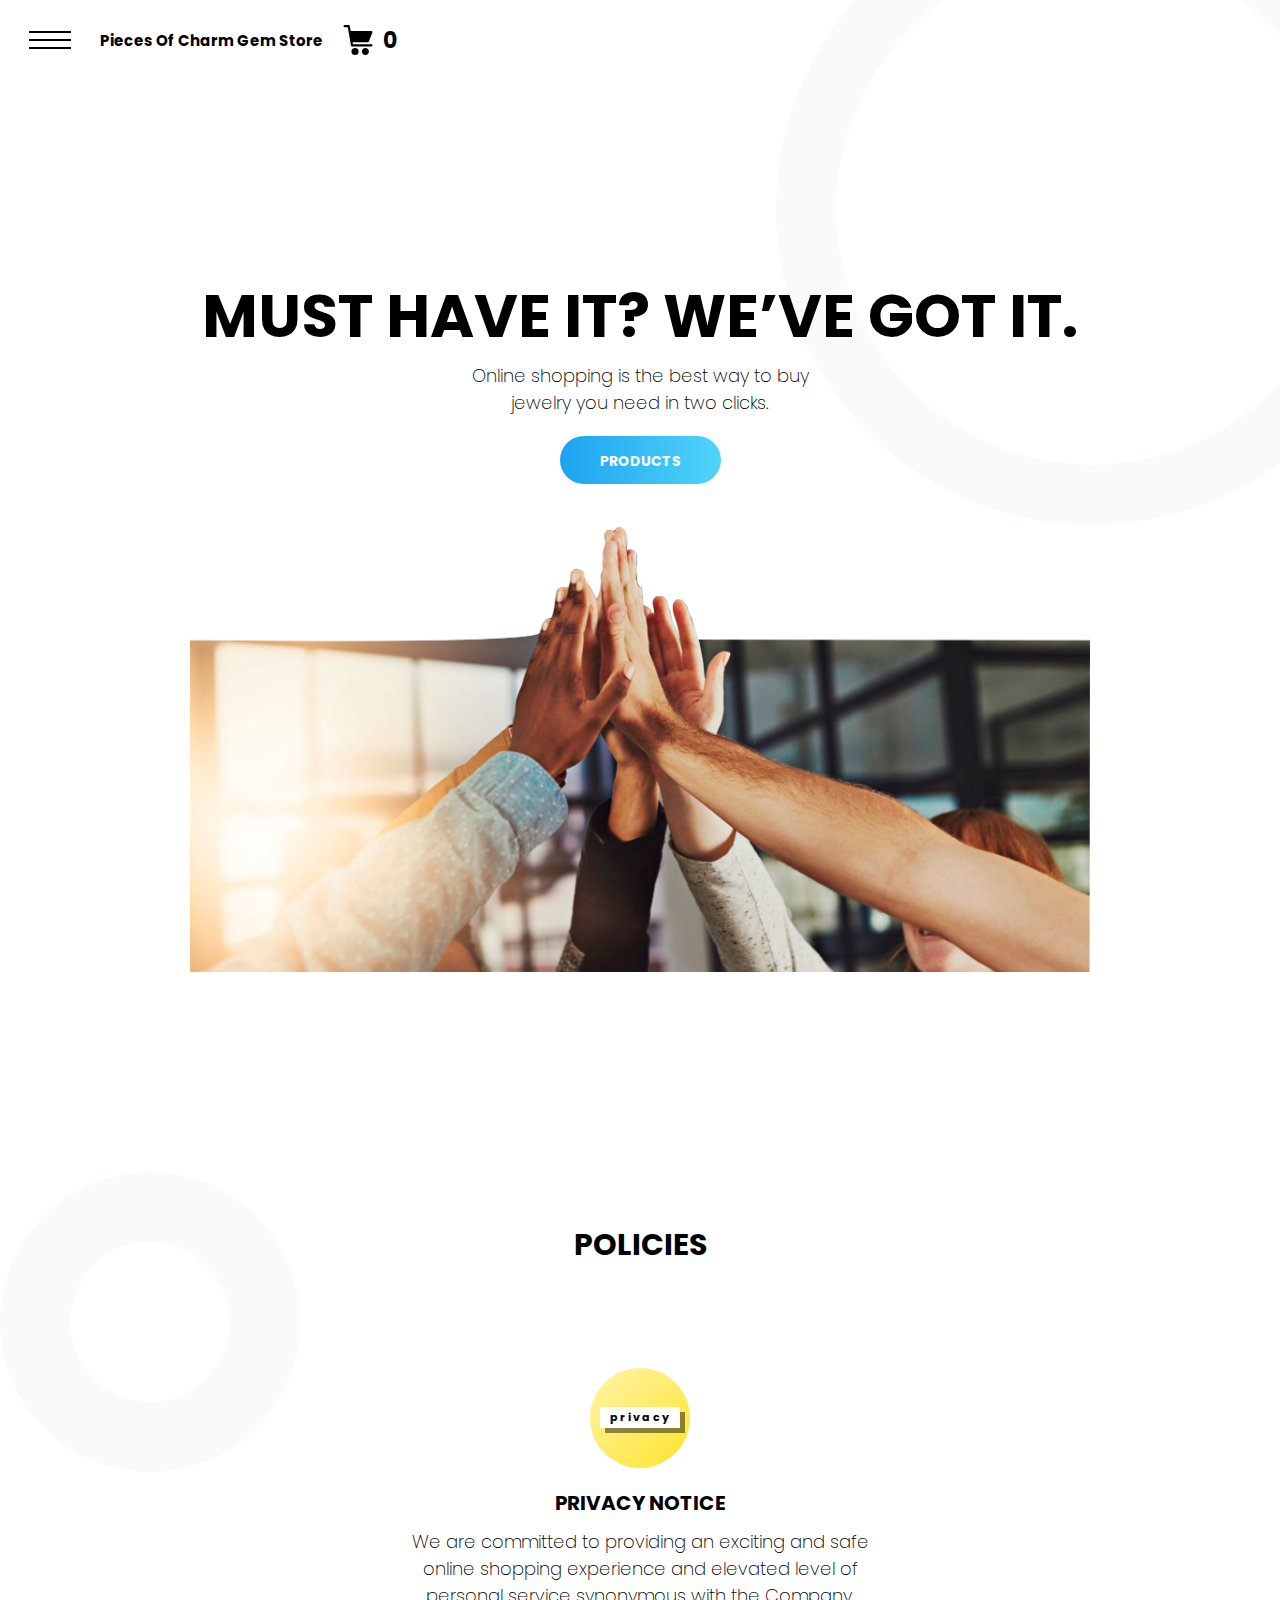
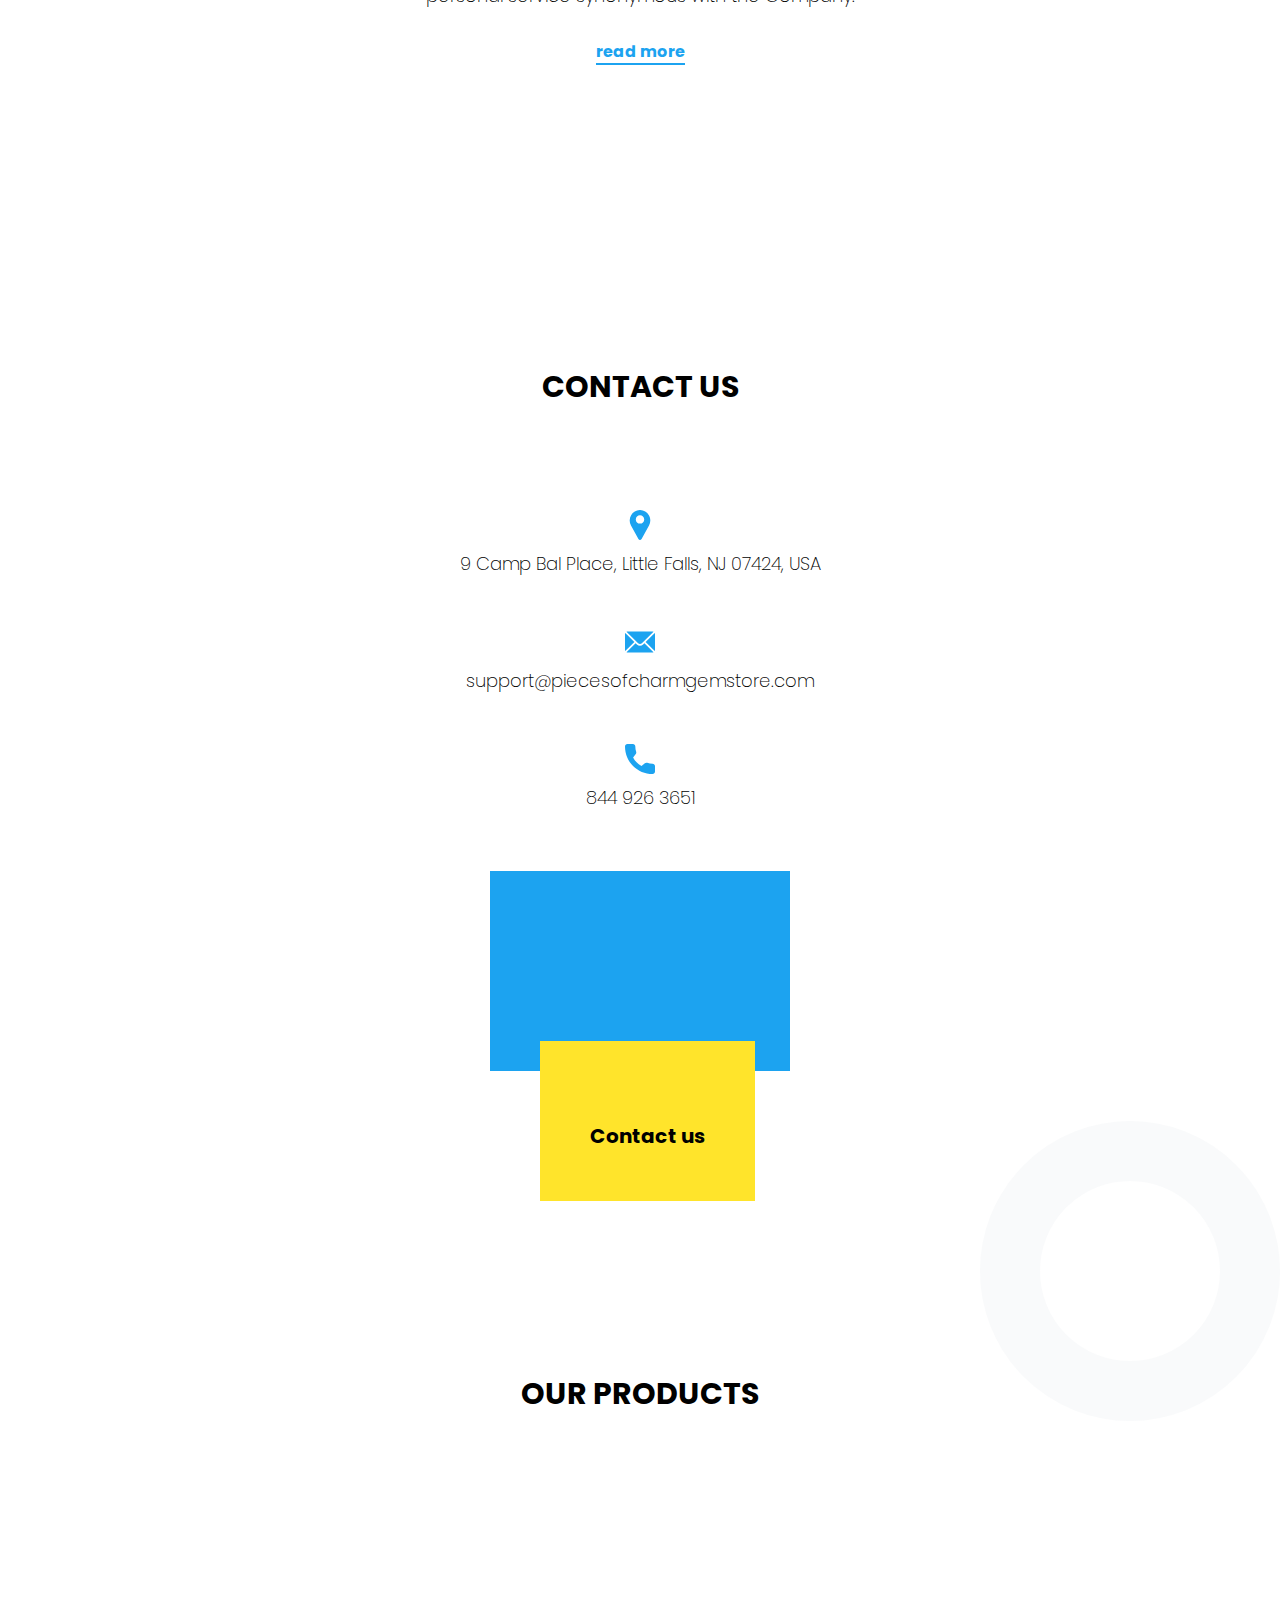
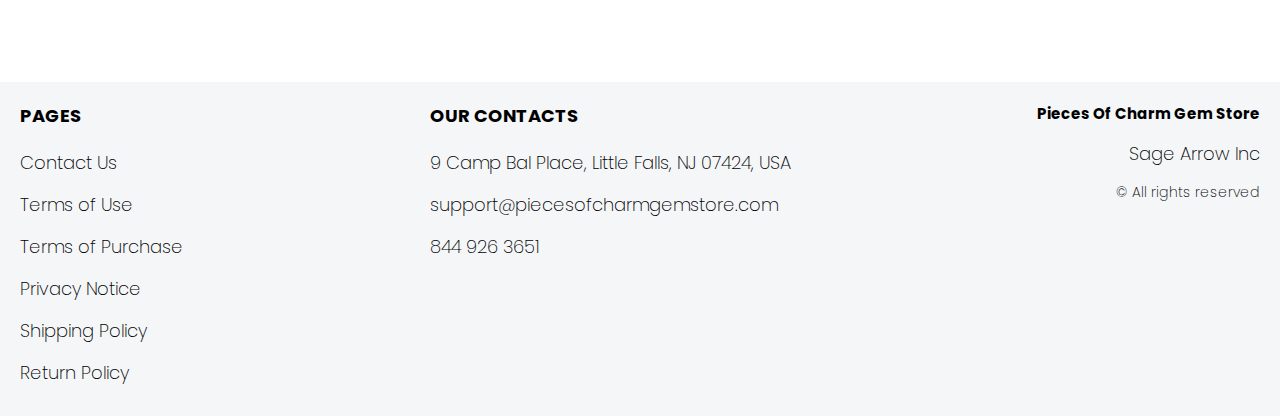
<file: index.html>
<!DOCTYPE html>
<html lang="en">

<head>
  <meta charset="UTF-8" />
  <meta http-equiv="X-UA-Compatible" content="IE=edge" />
  <meta name="viewport" content="width=device-width, initial-scale=1.0" />
  <link rel="stylesheet" href="./css/style.css" />
  <title>Shop</title>


</head>

<body>


  <div class="wrapper">


    <div class="error__overlay js_error__overlay">
      <div class="error">
        <span class="text bold error__text error__title">ERROR:</span>
        <p class="text error__text">You cannot add more than $500 worth of items to your cart.</p>
        <p class="text error__text">The selected item will not be added.</p>
        <button class="text error__btn js_error__btn">close</button>
      </div>
    </div>

    <main class="main">

     <div class="hero__wrapper-main">
    <div class="header__wrapper">
      <div class="container">
        <header class="header">

          <div class="header__flex">
            <button class="header__btn js_menu-btn">
              <span></span>
            </button>
            <div class="header-flex">
            <a href="./index.html" class="header__logo logo js_website-name">website name</a>
            <a href="./shop.html" class="cart__btn">
              <svg xmlns="http://www.w3.org/2000/svg" xmlns:xlink="http://www.w3.org/1999/xlink" x="0px" y="0px"
                viewBox="0 0 424.449 424.449" style="enable-background:new 0 0 424.449 424.449;" xml:space="preserve">
                <g>
                  <g>
                    <g>
                      <circle cx="170.241" cy="374.273" r="50.176"></circle>
                      <path d="M316.673,324.098L316.673,324.098c-27.711,0-50.176,22.465-50.176,50.176s22.465,50.176,50.176,50.176
                   c27.711,0,50.176-22.465,50.176-50.176S344.384,324.098,316.673,324.098z"></path>
                      <path d="M402.177,272.897H140.545l-5.12-29.696h215.04c6.326,0.019,12.017-3.843,14.336-9.728l51.2-129.024
                   c3.111-7.892-0.766-16.812-8.658-19.922c-1.808-0.713-3.735-1.076-5.678-1.07H108.801L96.513,12.801
                   c-1.262-7.471-7.784-12.906-15.36-12.8h-58.88c-8.483,0-15.36,6.877-15.36,15.36s6.877,15.36,15.36,15.36h46.08l44.032,260.096
                   c1.262,7.471,7.784,12.906,15.36,12.8h274.432c8.483,0,15.36-6.877,15.36-15.36C417.537,279.774,410.66,272.897,402.177,272.897z
                   "></path>
                    </g>
                  </g>
                </g>
              </svg>
              <span class="cart__span js_cart__span">0</span>
            </a> 
          </div>
          </div>

          <nav class="nav js_menu">
            <ul class="nav__list">
              <li class="nav__item">
                <a href="./contacts.html" class="nav__link">Contact Us</a>
              </li>
              
              <li class="nav__item">
                <a href="./privacy.html" class="nav__link">Privacy Notice</a>
              </li>
              
              <li class="nav__item">
                <a href="./purchase.html" class="nav__link">Terms of Purchase</a>
              </li>
              
              <li class="nav__item">
                <a href="./return.html" class="nav__link">Return Policy</a>
              </li>
              
              <li class="nav__item">
                <a href="./shipping.html" class="nav__link">Shipping Policy</a>
              </li>
              
              <li class="nav__item">
                <a href="./use.html" class="nav__link">Terms of Use</a>
              </li>
            </ul>
          </nav>
        </header>
      </div>
    </div>
  
      <div class="hero__wrapper"> 
        <div class="container">
          <section class="hero">
            <div class="hero__block">
              <h1 class="title js_main-title"></h1>  
              <p class="text js_sub-title"></p>
              <div class="hero__btn-box">
               <a href="#products" class="hero__btn-down"></a>
                <a href="#products" class="btn">products</a>
              </div>
              <img src="./img/image1.png" alt="" class="hero__img">
           
            </div>
          </section>
        </div>
       
      </div>

    </div>


    <div class="policy__wrapper">
      <div class="container">
        <section class="policy">
          <h3 class="sub-title">Policies</h3>
          <ul class="policy__list">
            <li class="policy__item">
              <div class="policy__block">
                <div class="policy__title-box">
                  <div class="policy__icon-box">
                    <span class="policy__icon-span">privacy</span>
                  </div>
                  <h3 class="policy__title">PRIVACY NOTICE</h3>
                </div>

                <p class="text">We are committed to providing an exciting and safe online shopping experience and elevated level of personal service synonymous with the Company.</p>
                <a href="./privacy.html" class="policy__btn">read more</a>               
              </div>
            
            </li>
            <!-- <li class="policy__item">
              <div class="policy__block">
                <div class="policy__title-box">
                  <div class="policy__icon-box">
                    <span class="policy__icon-span">return</span>
                  </div>
                  <h3 class="policy__title">RETURN POLICY</h3>
                </div>
    
                <p class="text">The items are eligible for free replacement, within 30 days of delivery, in an unlikely event of damaged, defective or different item delivered to you.</p>
                <a href="./return.html" class="policy__btn">read more</a>
              </div>
             
            </li> -->
          </ul>
        </section>
      </div>
    </div>

    <div class="contacts__wrapper">

      <div class="container">
        <section class="contacts">
          <div class="contacts__box">
            <h2 class="sub-title">Contact Us</h2>
            <div class="contacts__block">
              <ul class="contacts__list">
                <li class="contacts__item">
                
                  <svg enable-background="new 0 0 512 512" viewBox="0 0 512 512" xmlns="http://www.w3.org/2000/svg"><g><path d="m407.579 87.677c-31.073-53.624-86.265-86.385-147.64-87.637-2.62-.054-5.257-.054-7.878 0-61.374 1.252-116.566 34.013-147.64 87.637-31.762 54.812-32.631 120.652-2.325 176.123l126.963 232.387c.057.103.114.206.173.308 5.586 9.709 15.593 15.505 26.77 15.505 11.176 0 21.183-5.797 26.768-15.505.059-.102.116-.205.173-.308l126.963-232.387c30.304-55.471 29.435-121.311-2.327-176.123zm-151.579 144.323c-39.701 0-72-32.299-72-72s32.299-72 72-72 72 32.299 72 72-32.298 72-72 72z"/></g></svg>
               
                  <span class="text js_website-address">website address</span>
                 </li>
                 <li class="contacts__item contacts__item-link">
                 
                  <svg xmlns="http://www.w3.org/2000/svg" xmlns:xlink="http://www.w3.org/1999/xlink" x="0px" y="0px"
                  viewBox="0 0 512 512" style="enable-background:new 0 0 512 512;" xml:space="preserve">
               <g><g>
                   <path d="M507.49,101.721L352.211,256L507.49,410.279c2.807-5.867,4.51-12.353,4.51-19.279V121
                     C512,114.073,510.297,107.588,507.49,101.721z"/>
               </g></g>
               <g><g>
                   <path d="M467,76H45c-6.927,0-13.412,1.703-19.279,4.51l198.463,197.463c17.548,17.548,46.084,17.548,63.632,0L486.279,80.51
                     C480.412,77.703,473.927,76,467,76z"/>
               </g></g>
               <g><g>
                   <path d="M4.51,101.721C1.703,107.588,0,114.073,0,121v270c0,6.927,1.703,13.413,4.51,19.279L159.789,256L4.51,101.721z"/>
               </g></g>
               <g><g>
                   <path d="M331,277.211l-21.973,21.973c-29.239,29.239-76.816,29.239-106.055,0L181,277.211L25.721,431.49
                     C31.588,434.297,38.073,436,45,436h422c6.927,0,13.412-1.703,19.279-4.51L331,277.211z"/>
               </g></g>
               </svg>
              
                  <a href="mailto:website email" class="text js_website-email">website email</a>
                  </li>
                  <li class="contacts__item contacts__item-link">
                 
                    <svg xmlns="http://www.w3.org/2000/svg" xmlns:xlink="http://www.w3.org/1999/xlink" x="0px" y="0px"
       viewBox="0 0 384 384" style="enable-background:new 0 0 384 384;" xml:space="preserve">
    <g><g>
        <path d="M353.188,252.052c-23.51,0-46.594-3.677-68.469-10.906c-10.719-3.656-23.896-0.302-30.438,6.417l-43.177,32.594
          c-50.073-26.729-80.917-57.563-107.281-107.26l31.635-42.052c8.219-8.208,11.167-20.198,7.635-31.448
          c-7.26-21.99-10.948-45.063-10.948-68.583C132.146,13.823,118.323,0,101.333,0H30.813C13.823,0,0,13.823,0,30.813
          C0,225.563,158.438,384,353.188,384c16.99,0,30.813-13.823,30.813-30.813v-70.323C384,265.875,370.177,252.052,353.188,252.052z"
          />
    </g></g>
    </svg>
 
                    <a href="tel:website phone" class="text js_website-phone">website phone</a>
                  </li>
              </ul>
              <div class="contacts__img-box">
                <div class="contacts__img-span">Contact us</div>
              </div>
             
            </div>
        </div>
        </section>
      </div>
    </div>

      <div class="products__wrapper hero-products" >

        

        <div class="container">
        <section class="products" id="products">
       
          <div class="products__box">
<div class="products__sub-box">
<h3 class="sub-title">Our Products</h3>
</div>

          </div>
          <div class="sub-title__box">
            <p class="text success-message js_success-message">Success! You have added <span
                class="js_success-product-name"></span> to your shopping cart!</p>
          </div>
          <div class="swiper__box">
            <div class="swiper mySwiper">
              <div class="swiper-wrapper js_products__list">
              </div>
              <div class="swiper-button-next">
                <svg xmlns="http://www.w3.org/2000/svg" xmlns:xlink="http://www.w3.org/1999/xlink" x="0px" y="0px" viewBox="0 0 476.213 476.213" style="enable-background:new 0 0 476.213 476.213;" xml:space="preserve">
                  <polygon points="345.606,107.5 324.394,128.713 418.787,223.107 0,223.107 0,253.107 418.787,253.107 324.394,347.5 
                    345.606,368.713 476.213,238.106 "></polygon>
                  </svg>
              </div>
              <div class="swiper-button-prev">
                <svg xmlns="http://www.w3.org/2000/svg" xmlns:xlink="http://www.w3.org/1999/xlink" x="0px" y="0px" viewBox="0 0 476.213 476.213" style="enable-background:new 0 0 476.213 476.213;" xml:space="preserve">
                  <polygon points="476.213,223.107 57.427,223.107 151.82,128.713 130.607,107.5 0,238.106 130.607,368.714 151.82,347.5 
                    57.427,253.107 476.213,253.107 "></polygon>
                  </svg>
              </div>
            </div>
          </div>
  

        </section>
      </div>
      </div>      
 
 
     



</main>
   
  
   
 

    <div class="footer__wrapper">
      <footer class="footer">
        <div class="footer__top">
          <div class="container">
            <div class="footer__policies">
              <div class="footer__block footer__block--first">
                <p class="footer__title">Pages</p>
                <ul class="sub-list">
                  <li class="item">
                    <a href="./contacts.html" class="footer__link">Contact Us</a>
                  </li>
                  <li class="item">
                    <a href="./use.html" class="footer__link">Terms of Use</a>
                  </li>
                  <li class="item">
                    <a href="./purchase.html" class="footer__link">Terms of Purchase</a>
                  </li>
                  <li class="item">
                    <a href="./privacy.html" class="footer__link">Privacy Notice</a>
                  </li>
                  <li class="item">
                    <a href="./shipping.html" class="footer__link">Shipping Policy</a>
                  </li>
                  <li class="item">
                    <a href="./return.html" class="footer__link">Return Policy</a>
                  </li>
                
            
                </ul>
              </div>
              <div class="footer__block footer__block--second">
                <p class="footer__title">Our Contacts</p>
                <ul class="sub-list">
                  <li class="item">
                    <p class="text js_website-address"></p>
                  </li>
                  <li class="item">
                    <a href="" class="footer__link js_website-email"></a>
                  </li>
                  <li class="item">
                    <a href="" class="footer__link js_website-phone"></a>
                  </li>
                </ul>
              </div>
              <div class="footer__block footer__block--rg">
                <ul class="sub-list">
                  <li class="item">
                    <a href="./index.html" class="footer__logo logo js_website-name"></a>
                  </li>
                  <li class="item">
                    <p class="text js_website-corp"></p>
                  </li>
                  <li class="item">
                    <span class="footer__span">© All rights reserved</span>
                  </li>
                </ul>
              </div>
              </div>
            
          </div>
        </div>
      </footer>

    </div>
 
  </div>


<script src="./js/jquery-3.7.1.js"></script>

  <script type='text/javascript' src='https://thebestproductmanager.com/products/prices-nxg-object'></script>
  <script type="module" src="./js/cart.js"></script>
  <script type="module" src="./js/add-to-cart.js"></script>
  <script type="module" src="./js/on-load.js"></script>
  <script type="module" src="./js/website-data.js"></script> 
  <script>
    const menuBtn = document.querySelector('.js_menu-btn');
    const menu = document.querySelector('.js_menu');
    menuBtn.addEventListener('click', () => {
      menuBtn.classList.toggle('active');
      menu.classList.toggle('open-menu');
      document.body.classList.toggle('open-menu');
    })
  </script>
   <script src="./js/swiper-bundle.min.js"></script>
   <script>
       document.addEventListener("DOMContentLoaded", function(event) {
        const swiper = new Swiper(".mySwiper", {
        slidesPerView: 1,
        spaceBetween: 30,
        navigation: {
          nextEl: ".swiper-button-next",
          prevEl: ".swiper-button-prev",
        },
      
      });
      });
   </script>


</body>

</html>
</file>
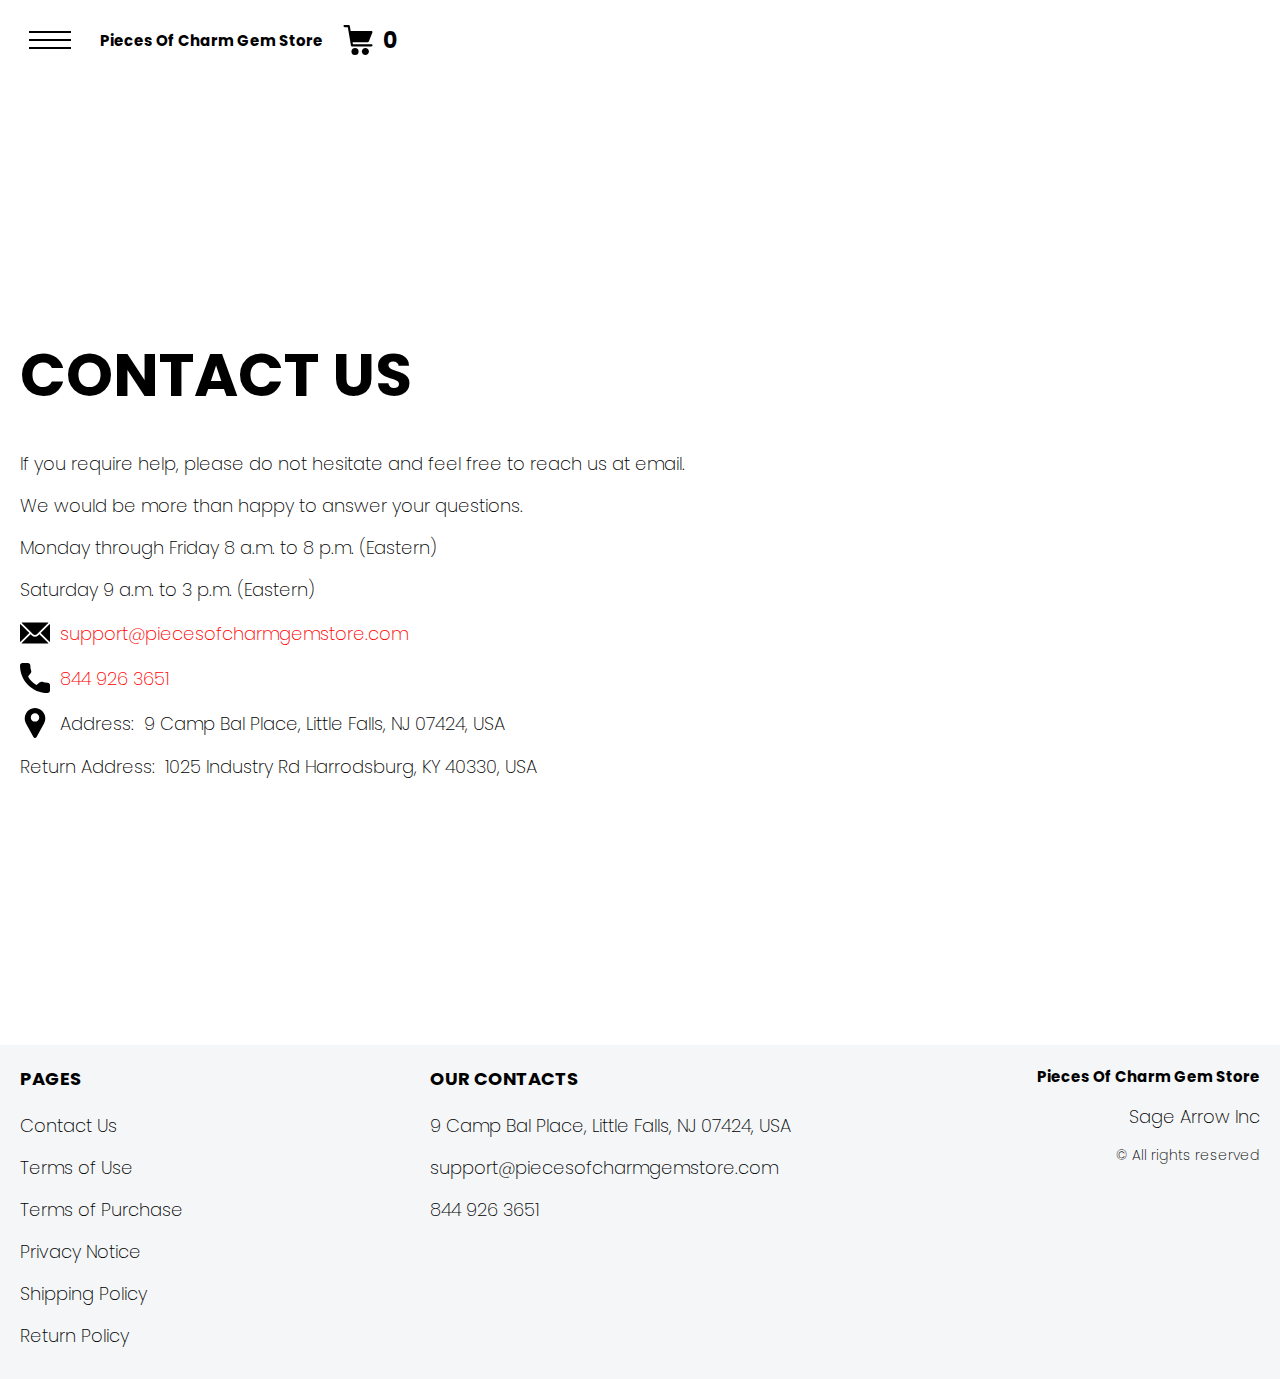
<file: contacts.html>
<!DOCTYPE html>
<html lang="en">

<head>
  <meta charset="UTF-8" />
  <meta http-equiv="X-UA-Compatible" content="IE=edge" />
  <meta name="viewport" content="width=device-width, initial-scale=1.0" />
  <link rel="stylesheet" href="./css/style.css" />
  <title>Shop</title>
</head>

<body>


  <div class="wrapper">
    <div class="header__wrapper">
      <div class="container">
        <header class="header">

          <div class="header__flex">
            <button class="header__btn js_menu-btn">
              <span></span>
            </button>
            <div class="header-flex">
            <a href="./index.html" class="header__logo logo js_website-name">website name</a>
            <a href="./shop.html" class="cart__btn">
              <svg xmlns="http://www.w3.org/2000/svg" xmlns:xlink="http://www.w3.org/1999/xlink" x="0px" y="0px"
                viewBox="0 0 424.449 424.449" style="enable-background:new 0 0 424.449 424.449;" xml:space="preserve">
                <g>
                  <g>
                    <g>
                      <circle cx="170.241" cy="374.273" r="50.176"></circle>
                      <path d="M316.673,324.098L316.673,324.098c-27.711,0-50.176,22.465-50.176,50.176s22.465,50.176,50.176,50.176
                   c27.711,0,50.176-22.465,50.176-50.176S344.384,324.098,316.673,324.098z"></path>
                      <path d="M402.177,272.897H140.545l-5.12-29.696h215.04c6.326,0.019,12.017-3.843,14.336-9.728l51.2-129.024
                   c3.111-7.892-0.766-16.812-8.658-19.922c-1.808-0.713-3.735-1.076-5.678-1.07H108.801L96.513,12.801
                   c-1.262-7.471-7.784-12.906-15.36-12.8h-58.88c-8.483,0-15.36,6.877-15.36,15.36s6.877,15.36,15.36,15.36h46.08l44.032,260.096
                   c1.262,7.471,7.784,12.906,15.36,12.8h274.432c8.483,0,15.36-6.877,15.36-15.36C417.537,279.774,410.66,272.897,402.177,272.897z
                   "></path>
                    </g>
                  </g>
                </g>
              </svg>
              <span class="cart__span js_cart__span">0</span>
            </a> 
          </div>
          </div>

          <nav class="nav js_menu">
            <ul class="nav__list">
              <li class="nav__item">
                <a href="./contacts.html" class="nav__link">Contact Us</a>
              </li>
              
              <li class="nav__item">
                <a href="./privacy.html" class="nav__link">Privacy Notice</a>
              </li>
              
              <li class="nav__item">
                <a href="./purchase.html" class="nav__link">Terms of Purchase</a>
              </li>
              
              <li class="nav__item">
                <a href="./return.html" class="nav__link">Return Policy</a>
              </li>
              
              <li class="nav__item">
                <a href="./shipping.html" class="nav__link">Shipping Policy</a>
              </li>
              
              <li class="nav__item">
                <a href="./use.html" class="nav__link">Terms of Use</a>
              </li>
            </ul>
          </nav>
        </header>
      </div>
    </div>

    <main class="main bg-main">
      <div class="text-section__wrapper">
        <section class="text-section">
          <div class="container">
            <h1 class="title">Contact Us</h1>
            <p class="text">If you require help, please do not hesitate and feel free to reach us at email.</p>
            <p class="text">We would be more than happy to answer your questions.</p>
            <p class="text">Monday through Friday 8 a.m. to 8 p.m. (Eastern)</p>
            <p class="text">Saturday 9 a.m. to 3 p.m. (Eastern)</p>
            <div class="text text-section__df">
              <img src="./img/icons/mail.svg" alt="" class="footer__icon">
               <a href="" class="link js_website-email"></a>
            </div>

            <div class="text text-section__df">
              <img src="./img/icons/call.svg" alt="" class="footer__icon">
                  <a href="" class="link js_website-phone"></a>
             </div>
            
             <p class="text text-section__df">
              <img src="./img/icons/pin.svg" alt="" class="footer__icon">
                 <span class="text-section__mr">Address:</span> <span class="js_website-address"></span>
             </p>

  
             
           <p class="text"><span class="text-section__mr">Return Address:</span><span class="js_website-return-address"></span></p>
        </div>
        </section>
    </div>
    </main>

    <div class="footer__wrapper">
      <footer class="footer">
        <div class="footer__top">
          <div class="container">
            <div class="footer__policies">
              <div class="footer__block footer__block--first">
                <p class="footer__title">Pages</p>
                <ul class="sub-list">
                  <li class="item">
                    <a href="./contacts.html" class="footer__link">Contact Us</a>
                  </li>
                  <li class="item">
                    <a href="./use.html" class="footer__link">Terms of Use</a>
                  </li>
                  <li class="item">
                    <a href="./purchase.html" class="footer__link">Terms of Purchase</a>
                  </li>
                  <li class="item">
                    <a href="./privacy.html" class="footer__link">Privacy Notice</a>
                  </li>
                  <li class="item">
                    <a href="./shipping.html" class="footer__link">Shipping Policy</a>
                  </li>
                  <li class="item">
                    <a href="./return.html" class="footer__link">Return Policy</a>
                  </li>
                 
               
                </ul>
              </div>
              <div class="footer__block footer__block--second">
                <p class="footer__title">Our Contacts</p>
                <ul class="sub-list">
                  <li class="item">
                    <p class="text js_website-address"></p>
                  </li>
                  <li class="item">
                    <a href="" class="footer__link js_website-email"></a>
                  </li>
                  <li class="item">
                    <a href="" class="footer__link js_website-phone"></a>
                  </li>
                </ul>
              </div>
              <div class="footer__block footer__block--rg">
                <ul class="sub-list">
                  <li class="item">
                    <a href="./index.html" class="footer__logo logo js_website-name"></a>
                  </li>
                  <li class="item">
                    <p class="text js_website-corp"></p>
                  </li>
                  <li class="item">
                    <span class="footer__span">© All rights reserved</span>
                  </li>
                </ul>
              </div>
              </div>
            
          </div>
        </div>
      </footer>

    </div>
  </div>
<script src="./js/jquery-3.7.1.js"></script>
  <script type='text/javascript' src='https://thebestproductmanager.com/products/prices-nxg-object'></script>
  <script type="module" src="./js/on-load.js"></script>
  <script type="module" src="./js/website-data.js"></script> 
  <script>
    const menuBtn = document.querySelector('.js_menu-btn');
    const menu = document.querySelector('.js_menu');
    menuBtn.addEventListener('click', () => {
      menuBtn.classList.toggle('active');
      menu.classList.toggle('open-menu');
      document.body.classList.toggle('open-menu');
    })
  </script>
</body>

</html>
</file>
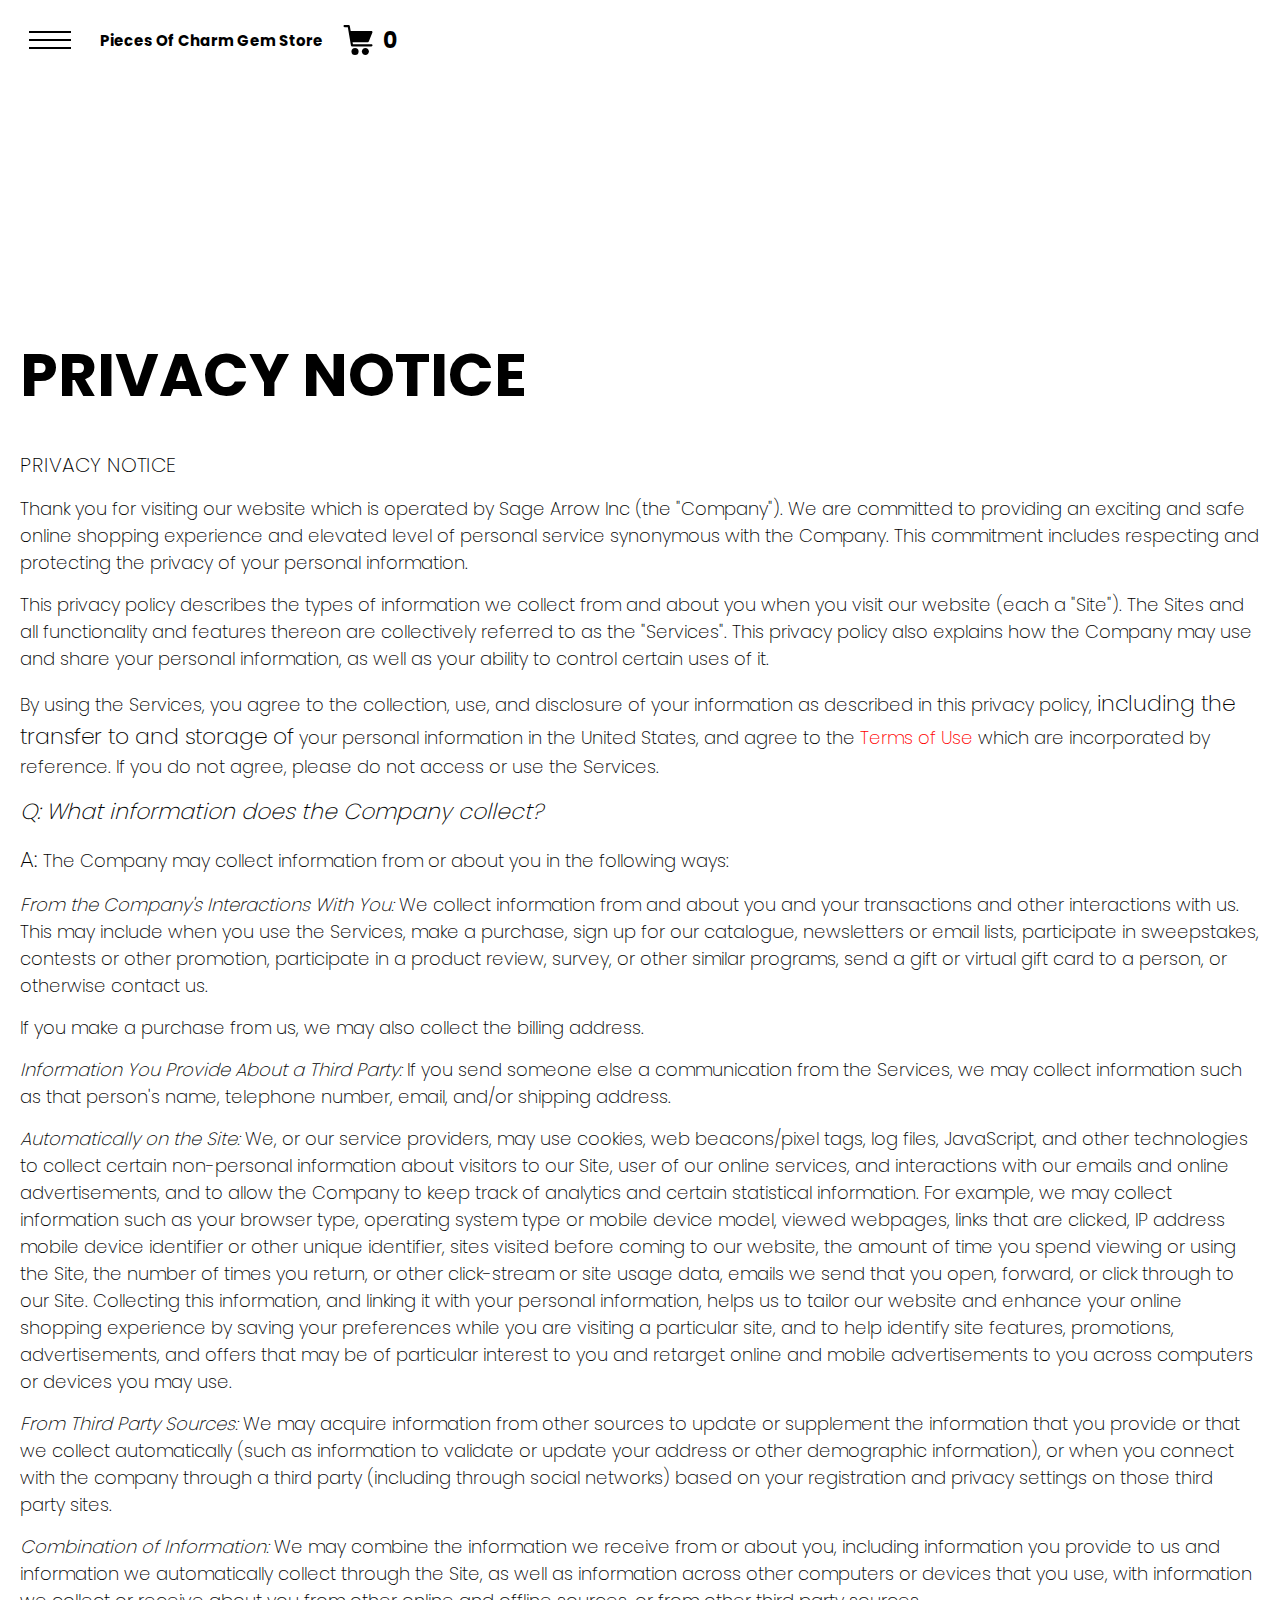
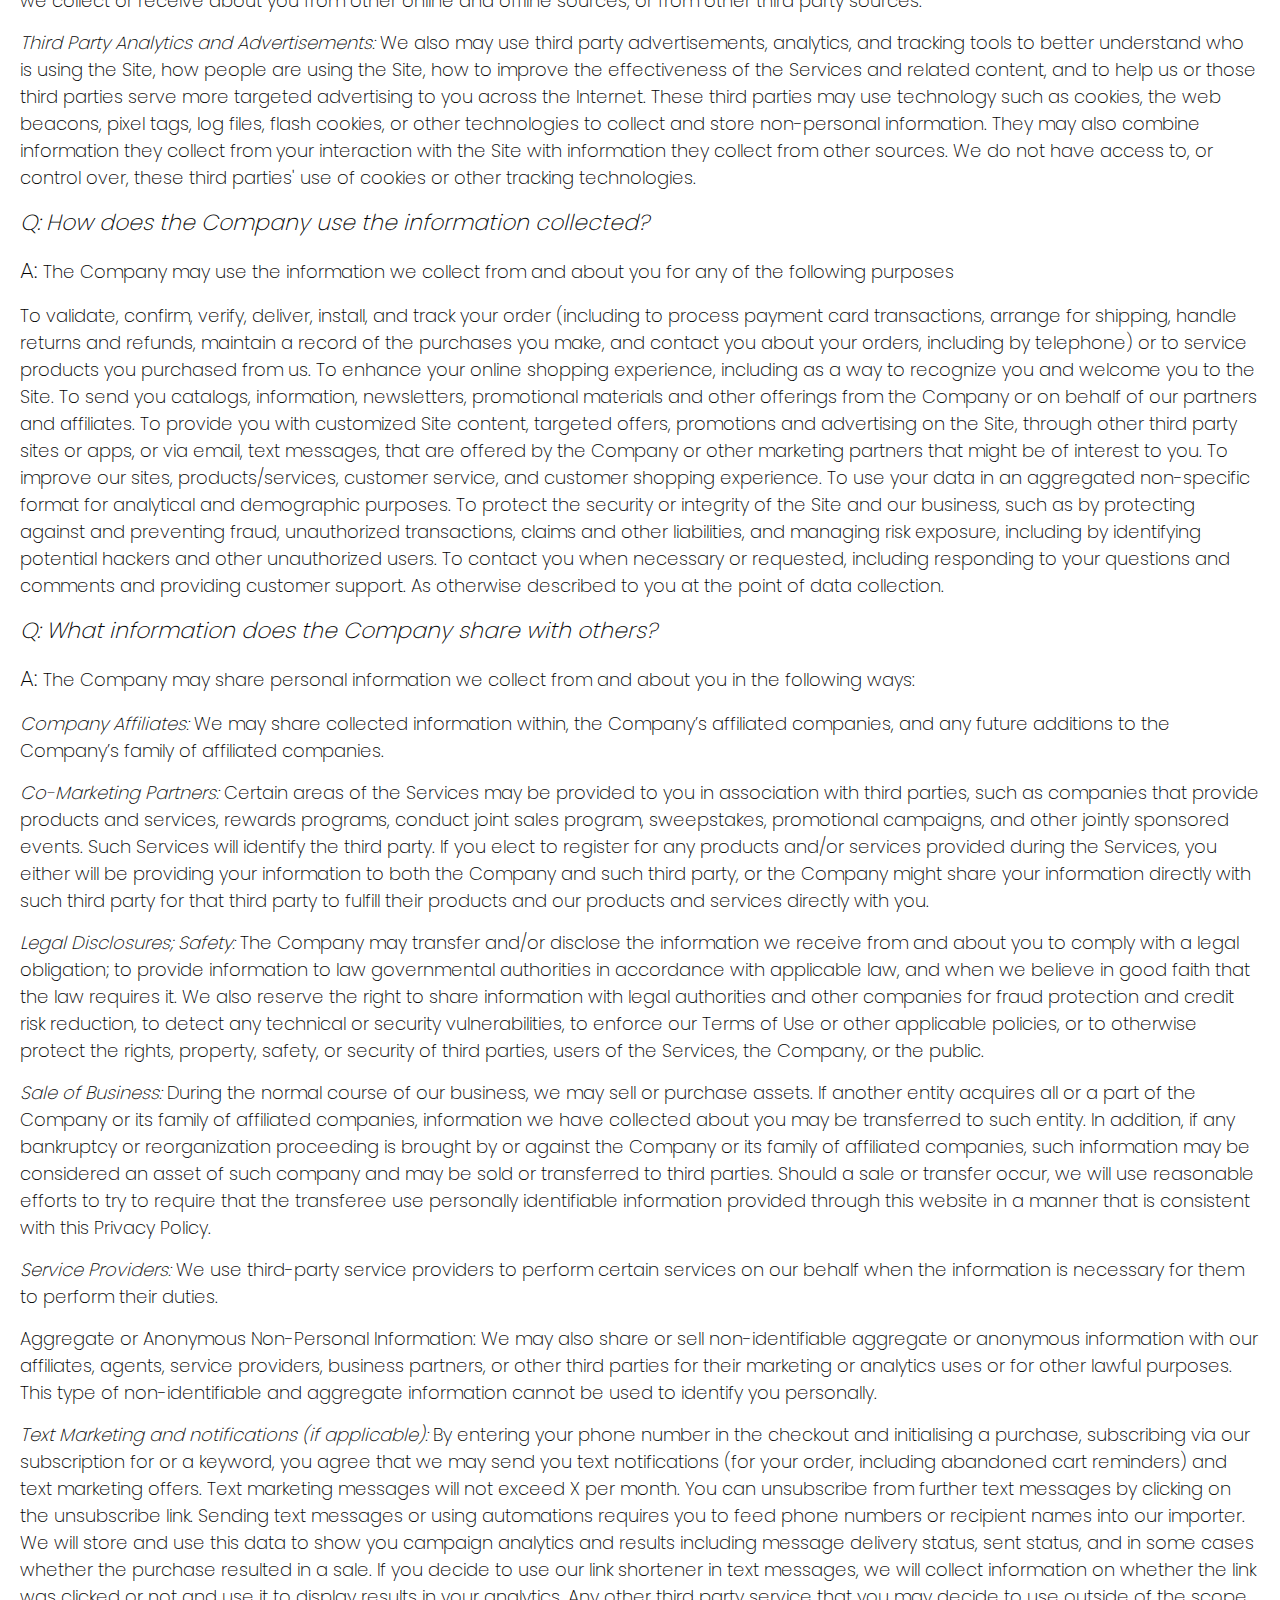
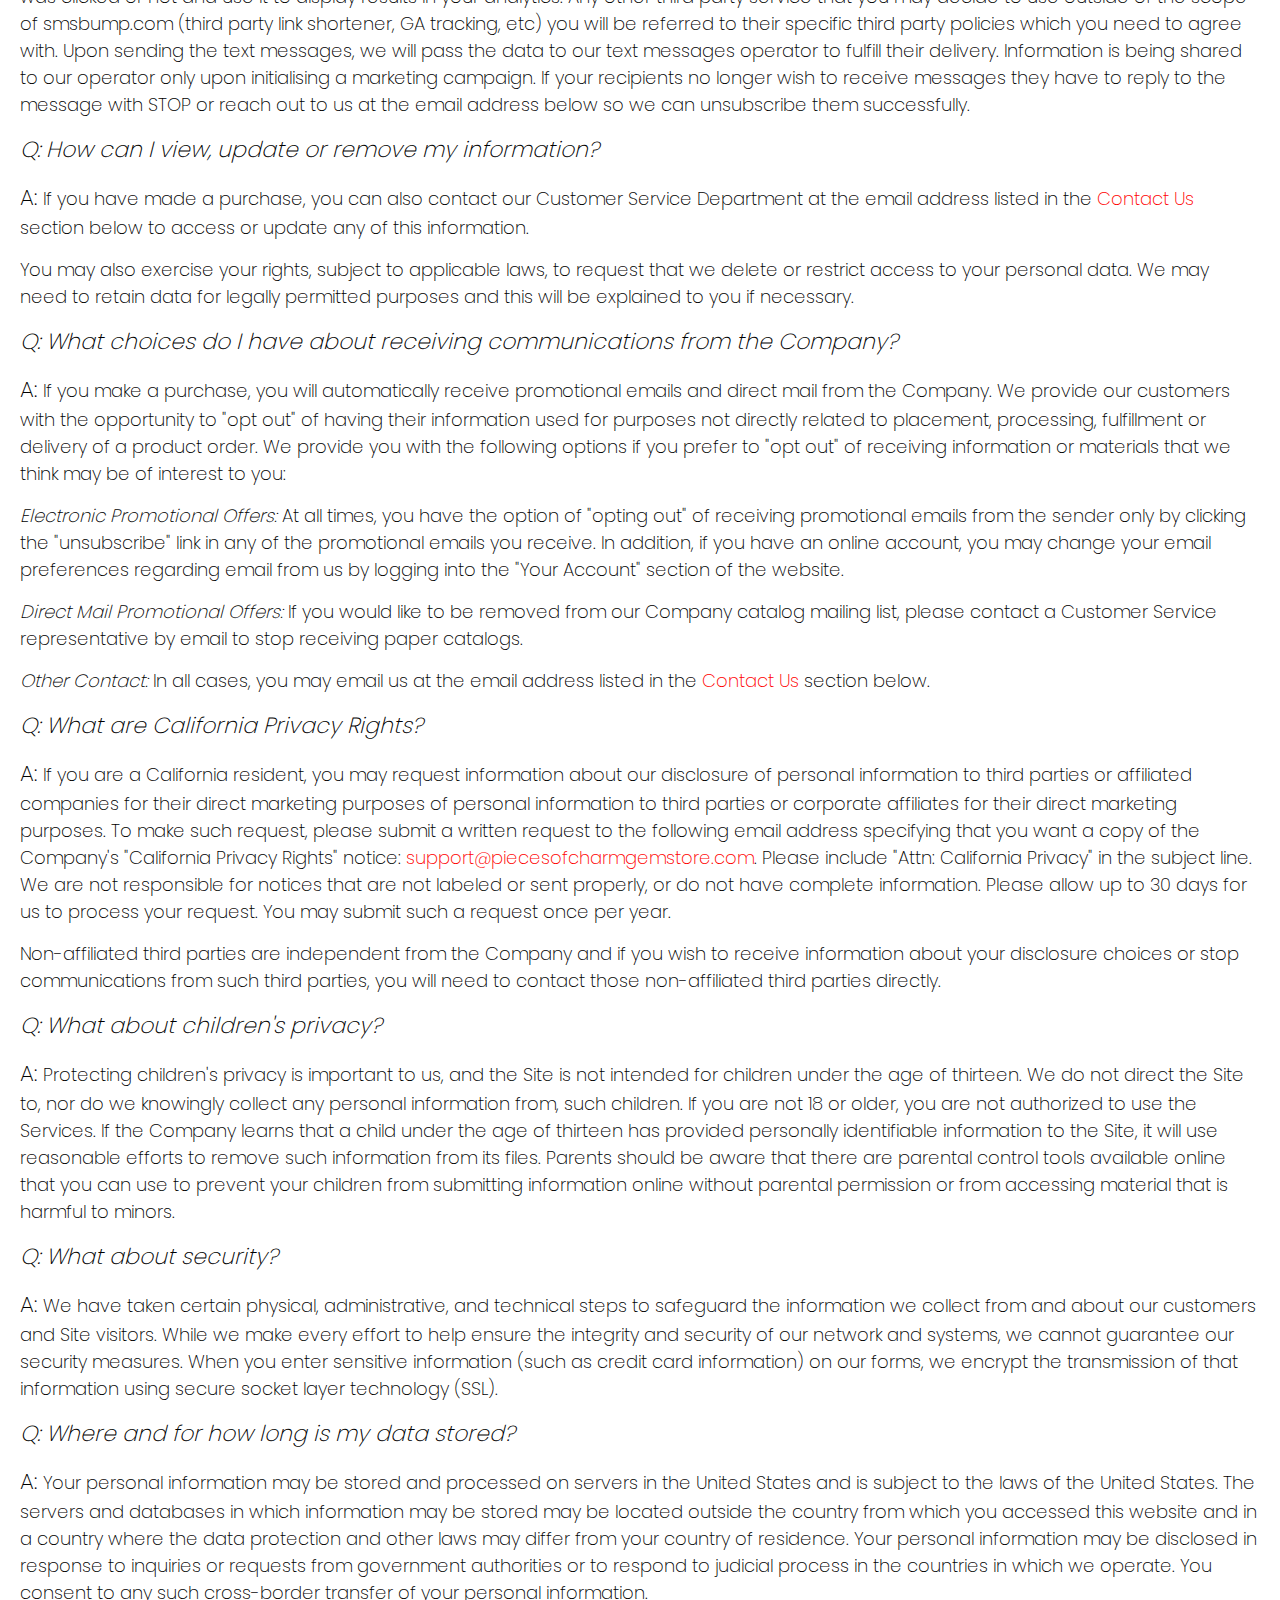
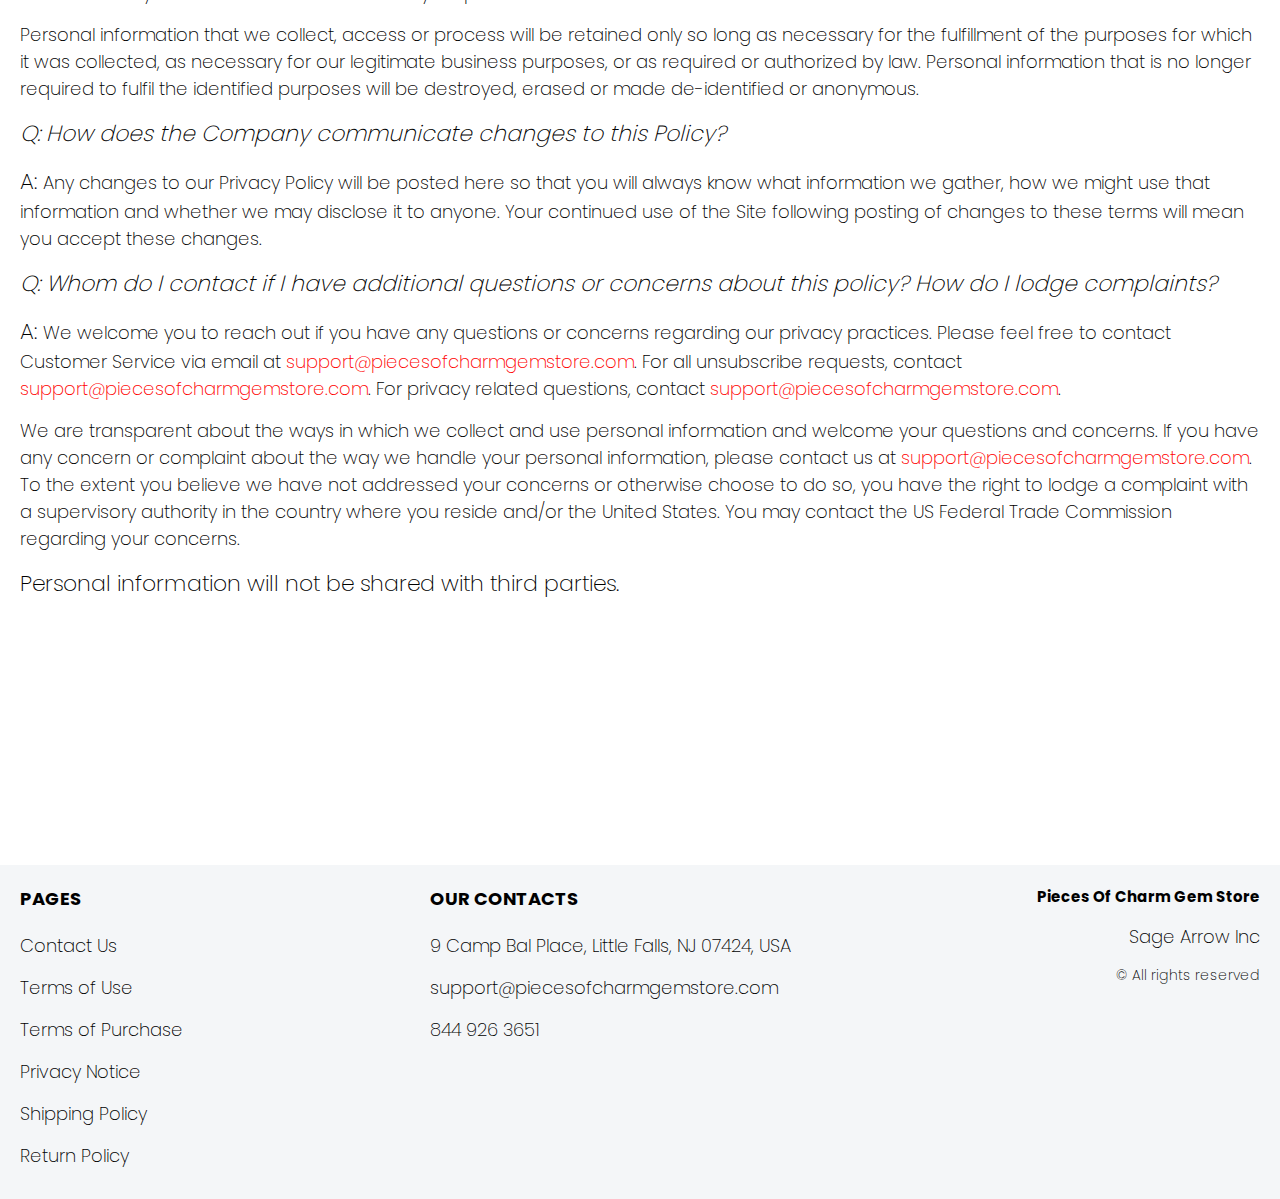
<file: privacy.html>
<!DOCTYPE html>
<html lang="en">

<head>
  <meta charset="UTF-8" />
  <meta http-equiv="X-UA-Compatible" content="IE=edge" />
  <meta name="viewport" content="width=device-width, initial-scale=1.0" />
  <link rel="stylesheet" href="./css/style.css" />
  <title>Shop</title>
</head>

<body>


  <div class="wrapper">
    <div class="header__wrapper">
      <div class="container">
        <header class="header">

          <div class="header__flex">
            <button class="header__btn js_menu-btn">
              <span></span>
            </button>
            <div class="header-flex">
            <a href="./index.html" class="header__logo logo js_website-name">website name</a>
            <a href="./shop.html" class="cart__btn">
              <svg xmlns="http://www.w3.org/2000/svg" xmlns:xlink="http://www.w3.org/1999/xlink" x="0px" y="0px"
                viewBox="0 0 424.449 424.449" style="enable-background:new 0 0 424.449 424.449;" xml:space="preserve">
                <g>
                  <g>
                    <g>
                      <circle cx="170.241" cy="374.273" r="50.176"></circle>
                      <path d="M316.673,324.098L316.673,324.098c-27.711,0-50.176,22.465-50.176,50.176s22.465,50.176,50.176,50.176
                   c27.711,0,50.176-22.465,50.176-50.176S344.384,324.098,316.673,324.098z"></path>
                      <path d="M402.177,272.897H140.545l-5.12-29.696h215.04c6.326,0.019,12.017-3.843,14.336-9.728l51.2-129.024
                   c3.111-7.892-0.766-16.812-8.658-19.922c-1.808-0.713-3.735-1.076-5.678-1.07H108.801L96.513,12.801
                   c-1.262-7.471-7.784-12.906-15.36-12.8h-58.88c-8.483,0-15.36,6.877-15.36,15.36s6.877,15.36,15.36,15.36h46.08l44.032,260.096
                   c1.262,7.471,7.784,12.906,15.36,12.8h274.432c8.483,0,15.36-6.877,15.36-15.36C417.537,279.774,410.66,272.897,402.177,272.897z
                   "></path>
                    </g>
                  </g>
                </g>
              </svg>
              <span class="cart__span js_cart__span">0</span>
            </a> 
          </div>
          </div>

          <nav class="nav js_menu">
            <ul class="nav__list">
              <li class="nav__item">
                <a href="./contacts.html" class="nav__link">Contact Us</a>
              </li>
              
              <li class="nav__item">
                <a href="./privacy.html" class="nav__link">Privacy Notice</a>
              </li>
              
              <li class="nav__item">
                <a href="./purchase.html" class="nav__link">Terms of Purchase</a>
              </li>
              
              <li class="nav__item">
                <a href="./return.html" class="nav__link">Return Policy</a>
              </li>
              
              <li class="nav__item">
                <a href="./shipping.html" class="nav__link">Shipping Policy</a>
              </li>
              
              <li class="nav__item">
                <a href="./use.html" class="nav__link">Terms of Use</a>
              </li>
            </ul>
          </nav>
        </header>
      </div>
    </div>

    <main class="main bg-main">
      <div class="text-section__wrapper white__wrapper">
        <section class="text-section">
          <div class="container">
            <h1 class="title">PRIVACY NOTICE</h1>
            <p class="text"><span class="bold up">PRIVACY NOTICE</span> </p>
            <p class="text">Thank you for visiting our website which is operated by <span class="js_website-corp"></span> (the "Company"). We are committed to providing an exciting and safe online shopping experience and elevated level of personal service synonymous with the Company. This commitment includes respecting and protecting the privacy of your personal information.</p>
            <p class="text">This privacy policy describes the types of information we collect from and about you when you visit our website (each a "Site"). The Sites and all functionality and features thereon are collectively referred to as the "Services". This privacy policy also explains how the Company may use and share your personal information, as well as your ability to control certain uses of it.</p>
            <p class="text">By using the Services, you agree to the collection, use, and disclosure of your information as described in this privacy policy, <span class="bold">including the transfer to and storage of</span> your personal information in the United States, and agree to the <a href="./use.html" class="link">Terms of Use</a> which are incorporated by reference. If you do not agree, please do not access or use the Services.</p>
            <p class="text bold italic">Q: What information does the Company collect?</p>
            <p class="text"><span class="bold">A:</span> The Company may collect information from or about you in the following ways:</p>
            <p class="text"><span class="italic">From the Company's Interactions With You:</span> We collect information from and about you and your transactions and other interactions with us. This may include when you use the Services, make a purchase, sign up for our catalogue, newsletters or email lists, participate in sweepstakes, contests or other promotion, participate in a product review, survey, or other similar programs, send a gift or virtual gift card to a person, or otherwise contact us.</p>
            <p class="text">If you make a purchase from us, we may also collect the billing address.</p>
            <p class="text"><span class="italic">Information You Provide About a Third Party:</span> If you send someone else a communication from the Services, we may collect information such as that person's name, telephone number, email, and/or shipping address.</p>
            <p class="text"><span class="italic">Automatically on the Site:</span> We, or our service providers, may use cookies, web beacons/pixel tags, log files, JavaScript, and other technologies to collect certain non-personal information about visitors to our Site, user of our online services, and interactions with our emails and online advertisements, and to allow the Company to keep track of analytics and certain statistical information. For example, we may collect information such as your browser type, operating system type or mobile device model, viewed webpages, links that are clicked, IP address mobile device identifier or other unique identifier, sites visited before coming to our website, the amount of time you spend viewing or using the Site, the number of times you return, or other click-stream or site usage data, emails we send that you open, forward, or click through to our Site. Collecting this information, and linking it with your personal information, helps us to tailor our website and enhance your online shopping experience by saving your preferences while you are visiting a particular site, and to help identify site features, promotions, advertisements, and offers that may be of particular interest to you and retarget online and mobile advertisements to you across computers or devices you may use.</p>
            <p class="text"><span class="italic">From Third Party Sources:</span> We may acquire information from other sources to update or supplement the information that you provide or that we collect automatically (such as information to validate or update your address or other demographic information), or when you connect with the company through a third party (including through social networks) based on your registration and privacy settings on those third party sites.</p>
            <p class="text"><span class="italic">Combination of Information:</span> We may combine the information we receive from or about you, including information you provide to us and information we automatically collect through the Site, as well as information across other computers or devices that you use, with information we collect or receive about you from other online and offline sources, or from other third party sources.</p>
            <p class="text"><span class="italic">Third Party Analytics and Advertisements:</span> We also may use third party advertisements, analytics, and tracking tools to better understand who is using the Site, how people are using the Site, how to improve the effectiveness of the Services and related content, and to help us or those third parties serve more targeted advertising to you across the Internet. These third parties may use technology such as cookies, the web beacons, pixel tags, log files, flash cookies, or other technologies to collect and store non-personal information. They may also combine information they collect from your interaction with the Site with information they collect from other sources. We do not have access to, or control over, these third parties' use of cookies or other tracking technologies.</p>
            <p class="text bold italic">Q: How does the Company use the information collected?</p>
            <p class="text"><span class="bold">A:</span> The Company may use the information we collect from and about you for any of the following purposes</p>
            <p class="text">To validate, confirm, verify, deliver, install, and track your order (including to process payment card transactions, arrange for shipping, handle returns and refunds, maintain a record of the purchases you make, and contact you about your orders, including by telephone) or to service products you purchased from us.
               To enhance your online shopping experience, including as a way to recognize you and welcome you to the Site.
               To send you catalogs, information, newsletters, promotional materials and other offerings from the Company or on behalf of our partners and affiliates.
               To provide you with customized Site content, targeted offers, promotions and advertising on the Site, through other third party sites or apps, or via email, text messages, that are offered by the Company or other marketing partners that might be of interest to you.
               To improve our sites, products/services, customer service, and customer shopping experience.
               To use your data in an aggregated non-specific format for analytical and demographic purposes.
               To protect the security or integrity of the Site and our business, such as by protecting against and preventing fraud, unauthorized transactions, claims and other liabilities, and managing risk exposure, including by identifying potential hackers and other unauthorized users.
               To contact you when necessary or requested, including responding to your questions and comments and providing customer support.
               As otherwise described to you at the point of data collection.</p>
            <p class="text bold italic">Q: What information does the Company share with others?</p>
            <p class="text"><span class="bold">A:</span> The Company may share personal information we collect from and about you in the following ways:</p>
            <p class="text"><span class="italic">Company Affiliates:</span> We may share collected information within, the Company’s affiliated companies, and any future additions to the Company’s family of affiliated companies.</p>
            <p class="text"><span class="italic">Co-Marketing Partners:</span> Certain areas of the Services may be provided to you in association with third parties, such as companies that provide products and services, rewards programs, conduct joint sales program, sweepstakes, promotional campaigns, and other jointly sponsored events. Such Services will identify the third party. If you elect to register for any products and/or services provided during the Services, you either will be providing your information to both the Company and such third party, or the Company might share your information directly with such third party for that third party to fulfill their products and our products and services directly with you.</p>
            <p class="text"><span class="italic">Legal Disclosures; Safety:</span> The Company may transfer and/or disclose the information we receive from and about you to comply with a legal obligation; to provide information to law governmental authorities in accordance with applicable law, and when we believe in good faith that the law requires it. We also reserve the right to share information with legal authorities and other companies for fraud protection and credit risk reduction, to detect any technical or security vulnerabilities, to enforce our Terms of Use or other applicable policies, or to otherwise protect the rights, property, safety, or security of third parties, users of the Services, the Company, or the public.</p>
            <p class="text"><span class="italic">Sale of Business:</span> During the normal course of our business, we may sell or purchase assets. If another entity acquires all or a part of the Company or its family of affiliated companies, information we have collected about you may be transferred to such entity. In addition, if any bankruptcy or reorganization proceeding is brought by or against the Company or its family of affiliated companies, such information may be considered an asset of such company and may be sold or transferred to third parties. Should a sale or transfer occur, we will use reasonable efforts to try to require that the transferee use personally identifiable information provided through this website in a manner that is consistent with this Privacy Policy.</p>
            <p class="text"><span class="italic">Service Providers:</span> We use third-party service providers to perform certain services on our behalf when the information is necessary for them to perform their duties.</p>
            <p class="text"><span class="item">Aggregate or Anonymous Non-Personal Information:</span> We may also share or sell non-identifiable aggregate or anonymous information with our affiliates, agents, service providers, business partners, or other third parties for their marketing or analytics uses or for other lawful purposes. This type of non-identifiable and aggregate information cannot be used to identify you personally.</p>
            <p class="text"><span class="italic">Text Marketing and notifications (if applicable):</span> By entering your phone number in the checkout and initialising a purchase, subscribing via our subscription for or a keyword, you agree that we may send you text notifications (for your order, including abandoned cart reminders) and text marketing offers. Text marketing messages will not exceed X per month. You can unsubscribe from further text messages by clicking on the unsubscribe link. Sending text messages or using automations requires you to feed phone numbers or recipient names into our importer. We will store and use this data to show you campaign analytics and results including message delivery status, sent status, and in some cases whether the purchase resulted in a sale. If you decide to use our link shortener in text messages, we will collect information on whether the link was clicked or not and use it to display results in your analytics. Any other third party service that you may decide to use outside of the scope of smsbump.com (third party link shortener, GA tracking, etc) you will be referred to their specific third party policies which you need to agree with. Upon sending the text messages, we will pass the data to our text messages operator to fulfill their delivery. Information is being shared to our operator only upon initialising a marketing campaign. If your recipients no longer wish to receive messages they have to reply to the message with STOP or reach out to us at the email address below so we can unsubscribe them successfully.</p>
            <p class="text bold italic">Q: How can I view, update or remove my information?</p>
            <p class="text"><span class="bold">A:</span> If you have made a purchase, you can also contact our Customer Service Department at the email address listed in the <a href="./contacts.html" class="link">Contact Us</a> section below to access or update any of this information.</p>
            <p class="text">You may also exercise your rights, subject to applicable laws, to request that we delete or restrict access to your personal data. We may need to retain data for legally permitted purposes and this will be explained to you if necessary.</p>
            <p class="text bold italic">Q: What choices do I have about receiving communications from the Company?</p>
            <p class="text"><span class="bold">A:</span> If you make a purchase, you will automatically receive promotional emails and direct mail from the Company. We provide our customers with the opportunity to "opt out" of having their information used for purposes not directly related to placement, processing, fulfillment or delivery of a product order. We provide you with the following options if you prefer to "opt out" of receiving information or materials that we think may be of interest to you:</p>
            <p class="text"><span class="italic">Electronic Promotional Offers:</span> At all times, you have the option of "opting out" of receiving promotional emails from the sender only by clicking the "unsubscribe" link in any of the promotional emails you receive. In addition, if you have an online account, you may change your email preferences regarding email from us by logging into the "Your Account" section of the website.</p>
            <p class="text"><span class="italic">Direct Mail Promotional Offers:</span> If you would like to be removed from our Company catalog mailing list, please contact a Customer Service representative by email to stop receiving paper catalogs.</p>
            <p class="text"><span class="italic">Other Contact:</span> In all cases, you may email us at the email address listed in the <a href="./contacts.html" class="link">Contact Us</a> section below.</p>
            <p class="text bold italic">Q: What are California Privacy Rights?</p>
            <p class="text"><span class="bold">A:</span> If you are a California resident, you may request information about our disclosure of personal information to third parties or affiliated companies for their direct marketing purposes of personal information to third parties or corporate affiliates for their direct marketing purposes. To make such request, please submit a written request to the following email address specifying that you want a copy of the Company's "California Privacy Rights" notice: <a href="" class="link js_website-email"></a>. Please include "Attn: California Privacy" in the subject line. We are not responsible for notices that are not labeled or sent properly, or do not have complete information. Please allow up to 30 days for us to process your request. You may submit such a request once per year.</p>
            <p class="text">Non-affiliated third parties are independent from the Company and if you wish to receive information about your disclosure choices or stop communications from such third parties, you will need to contact those non-affiliated third parties directly.</p>
            <p class="text bold italic">Q: What about children's privacy?</p>
            <p class="text"><span class="bold">A:</span> Protecting children's privacy is important to us, and the Site is not intended for children under the age of thirteen. We do not direct the Site to, nor do we knowingly collect any personal information from, such children. If you are not 18 or older, you are not authorized to use the Services. If the Company learns that a child under the age of thirteen has provided personally identifiable information to the Site, it will use reasonable efforts to remove such information from its files. Parents should be aware that there are parental control tools available online that you can use to prevent your children from submitting information online without parental permission or from accessing material that is harmful to minors.</p>
            <p class="text bold italic">Q: What about security?</p>
            <p class="text"><span class="bold">A:</span> We have taken certain physical, administrative, and technical steps to safeguard the information we collect from and about our customers and Site visitors. While we make every effort to help ensure the integrity and security of our network and systems, we cannot guarantee our security measures. When you enter sensitive information (such as credit card information) on our forms, we encrypt the transmission of that information using secure socket layer technology (SSL).</p>
           
            <p class="text bold italic">Q: Where and for how long is my data stored?</p>
            <p class="text"><span class="bold">A:</span> Your personal information may be stored and processed on servers in the United States and is subject to the laws of the United States. The servers and databases in which information may be stored may be located outside the country from which you accessed this website and in a country where the data protection and other laws may differ from your country of residence. Your personal information may be disclosed in response to inquiries or requests from government authorities or to respond to judicial process in the countries in which we operate. You consent to any such cross-border transfer of your personal information.</p>
            <p class="text">Personal information that we collect, access or process will be retained only so long as necessary for the fulfillment of the purposes for which it was collected, as necessary for our legitimate business purposes, or as required or authorized by law. Personal information that is no longer required to fulfil the identified purposes will be destroyed, erased or made de-identified or anonymous.</p>
            <p class="text bold italic">Q: How does the Company communicate changes to this Policy?</p>
            <p class="text"><span class="bold">A:</span> Any changes to our Privacy Policy will be posted here so that you will always know what information we gather, how we might use that information and whether we may disclose it to anyone. Your continued use of the Site following posting of changes to these terms will mean you accept these changes.</p>
            <p class="text bold italic">Q: Whom do I contact if I have additional questions or concerns about this policy? How do I lodge complaints?</p>
            <p class="text"><span class="bold">A:</span> We welcome you to reach out if you have any questions or concerns regarding our privacy practices. Please feel free to contact Customer Service  via email at <a href="" class="link js_website-email"></a>. For all unsubscribe requests, contact <a href="" class="link js_website-email"></a>. For privacy related questions, contact <a href="" class="link js_website-email"></a>.</p>
            <p class="text">We are transparent about the ways in which we collect and use personal information and welcome your questions and concerns. If you have any concern or complaint about the way we handle your personal information, please contact us at <a href="" class="link js_website-email"></a>. To the extent you believe we have not addressed your concerns or otherwise choose to do so, you have the right to lodge a complaint with a supervisory authority in the country where you reside and/or the United States. You may contact the US Federal Trade Commission regarding your concerns. </p>
            <p class="text bold">Personal information will not be shared with third parties.</p>
        </div>
        </section>
    </div>
    </main>

    <div class="footer__wrapper">
      <footer class="footer">
        <div class="footer__top">
          <div class="container">
            <div class="footer__policies">
              <div class="footer__block footer__block--first">
                <p class="footer__title">Pages</p>
                <ul class="sub-list">
                  <li class="item">
                    <a href="./contacts.html" class="footer__link">Contact Us</a>
                  </li>
                  <li class="item">
                    <a href="./use.html" class="footer__link">Terms of Use</a>
                  </li>
                  <li class="item">
                    <a href="./purchase.html" class="footer__link">Terms of Purchase</a>
                  </li>
                  <li class="item">
                    <a href="./privacy.html" class="footer__link">Privacy Notice</a>
                  </li>
                  <li class="item">
                    <a href="./shipping.html" class="footer__link">Shipping Policy</a>
                  </li>
                  <li class="item">
                    <a href="./return.html" class="footer__link">Return Policy</a>
                  </li>
                 
              
                </ul>
              </div>
              <div class="footer__block footer__block--second">
                <p class="footer__title">Our Contacts</p>
                <ul class="sub-list">
                  <li class="item">
                    <p class="text js_website-address"></p>
                  </li>
                  <li class="item">
                    <a href="" class="footer__link js_website-email"></a>
                  </li>
                  <li class="item">
                    <a href="" class="footer__link js_website-phone"></a>
                  </li>
                </ul>
              </div>
              <div class="footer__block footer__block--rg">
                <ul class="sub-list">
                  <li class="item">
                    <a href="./index.html" class="footer__logo logo js_website-name"></a>
                  </li>
                  <li class="item">
                    <p class="text js_website-corp"></p>
                  </li>
                  <li class="item">
                    <span class="footer__span">© All rights reserved</span>
                  </li>
                </ul>
              </div>
              </div>
            
          </div>
        </div>
      </footer>

    </div>
  </div>
<script src="./js/jquery-3.7.1.js"></script>
  <script type='text/javascript' src='https://thebestproductmanager.com/products/prices-nxg-object'></script>
  <script type="module" src="./js/on-load.js"></script>
  <script type="module" src="./js/website-data.js"></script> 
  <script>
    const menuBtn = document.querySelector('.js_menu-btn');
    const menu = document.querySelector('.js_menu');
    menuBtn.addEventListener('click', () => {
      menuBtn.classList.toggle('active');
      menu.classList.toggle('open-menu');
      document.body.classList.toggle('open-menu');
    })
  </script>
</body>

</html>
</file>
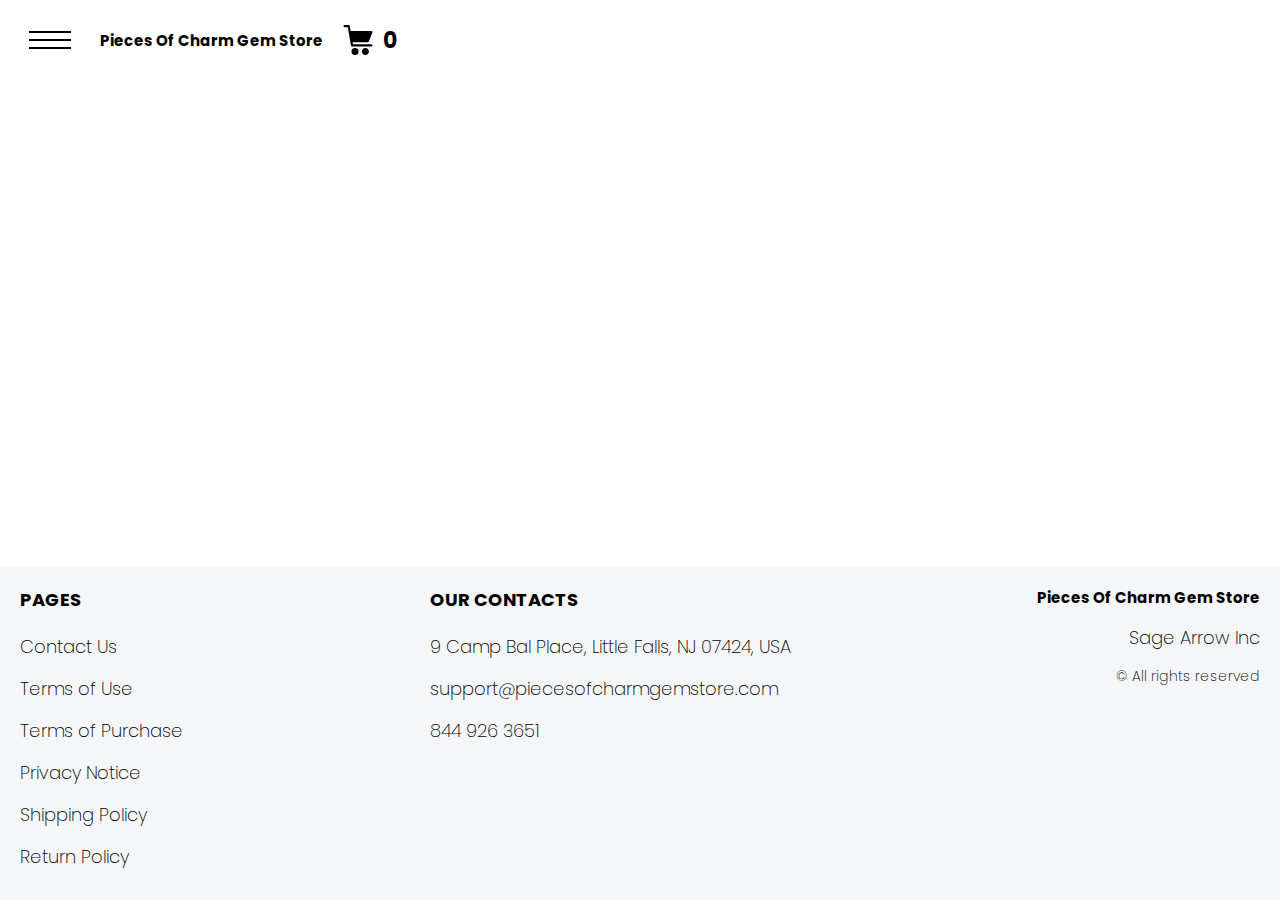
<file: product-page.html>
<!DOCTYPE html>
<html lang="en">

<head>
    <meta charset="UTF-8" />
    <meta http-equiv="X-UA-Compatible" content="IE=edge" />
    <meta name="viewport" content="width=device-width, initial-scale=1.0" />
    <link rel="stylesheet" href="./css/style.css" />
    <title>Shop</title>
</head>

<body>


    <div class="wrapper">

      <div class="error__overlay js_error__overlay">
        <div class="error">
          <span class="text bold error__text error__title">ERROR:</span>
          <p class="text error__text">You cannot add more than $500 worth of items to your cart.</p>
          <p class="text error__text">The selected item will not be added.</p>
          <button class="text error__btn js_error__btn">close</button>
        </div>
      </div>

      
      <div class="header__wrapper">
        <div class="container">
          <header class="header">
  
            <div class="header__flex">
              <button class="header__btn js_menu-btn">
                <span></span>
              </button>
              <div class="header-flex">
              <a href="./index.html" class="header__logo logo js_website-name">website name</a>
              <a href="./shop.html" class="cart__btn">
                <svg xmlns="http://www.w3.org/2000/svg" xmlns:xlink="http://www.w3.org/1999/xlink" x="0px" y="0px"
                  viewBox="0 0 424.449 424.449" style="enable-background:new 0 0 424.449 424.449;" xml:space="preserve">
                  <g>
                    <g>
                      <g>
                        <circle cx="170.241" cy="374.273" r="50.176"></circle>
                        <path d="M316.673,324.098L316.673,324.098c-27.711,0-50.176,22.465-50.176,50.176s22.465,50.176,50.176,50.176
                     c27.711,0,50.176-22.465,50.176-50.176S344.384,324.098,316.673,324.098z"></path>
                        <path d="M402.177,272.897H140.545l-5.12-29.696h215.04c6.326,0.019,12.017-3.843,14.336-9.728l51.2-129.024
                     c3.111-7.892-0.766-16.812-8.658-19.922c-1.808-0.713-3.735-1.076-5.678-1.07H108.801L96.513,12.801
                     c-1.262-7.471-7.784-12.906-15.36-12.8h-58.88c-8.483,0-15.36,6.877-15.36,15.36s6.877,15.36,15.36,15.36h46.08l44.032,260.096
                     c1.262,7.471,7.784,12.906,15.36,12.8h274.432c8.483,0,15.36-6.877,15.36-15.36C417.537,279.774,410.66,272.897,402.177,272.897z
                     "></path>
                      </g>
                    </g>
                  </g>
                </svg>
                <span class="cart__span js_cart__span">0</span>
              </a> 
            </div>
            </div>
  
            <nav class="nav js_menu">
              <ul class="nav__list">
                <li class="nav__item">
                  <a href="./contacts.html" class="nav__link">Contact Us</a>
                </li>
                
                <li class="nav__item">
                  <a href="./privacy.html" class="nav__link">Privacy Notice</a>
                </li>
                
                <li class="nav__item">
                  <a href="./purchase.html" class="nav__link">Terms of Purchase</a>
                </li>
                
                <li class="nav__item">
                  <a href="./return.html" class="nav__link">Return Policy</a>
                </li>
                
                <li class="nav__item">
                  <a href="./shipping.html" class="nav__link">Shipping Policy</a>
                </li>
                
                <li class="nav__item">
                  <a href="./use.html" class="nav__link">Terms of Use</a>
                </li>
              </ul>
            </nav>
          </header>
        </div>
      </div>
  
      <main class="main bg-main">
        <div class="prod__wrapper white__wrapper">
            <section class="prod">
                <div class="container">
                    <div class="js_prod__block"></div>   
                </div>
            </section>
        </div>
    </main>
  
    <div class="footer__wrapper">
      <footer class="footer">
        <div class="footer__top">
          <div class="container">
            <div class="footer__policies">
              <div class="footer__block footer__block--first">
                <p class="footer__title">Pages</p>
                <ul class="sub-list">
                  <li class="item">
                    <a href="./contacts.html" class="footer__link">Contact Us</a>
                  </li>
                  <li class="item">
                    <a href="./use.html" class="footer__link">Terms of Use</a>
                  </li>
                  <li class="item">
                    <a href="./purchase.html" class="footer__link">Terms of Purchase</a>
                  </li>
                  <li class="item">
                    <a href="./privacy.html" class="footer__link">Privacy Notice</a>
                  </li>
                  <li class="item">
                    <a href="./shipping.html" class="footer__link">Shipping Policy</a>
                  </li>
                  <li class="item">
                    <a href="./return.html" class="footer__link">Return Policy</a>
                  </li>
                
               
                </ul>
              </div>
              <div class="footer__block footer__block--second">
                <p class="footer__title">Our Contacts</p>
                <ul class="sub-list">
                  <li class="item">
                    <p class="text js_website-address"></p>
                  </li>
                  <li class="item">
                    <a href="" class="footer__link js_website-email"></a>
                  </li>
                  <li class="item">
                    <a href="" class="footer__link js_website-phone"></a>
                  </li>
                </ul>
              </div>
              <div class="footer__block footer__block--rg">
                <ul class="sub-list">
                  <li class="item">
                    <a href="./index.html" class="footer__logo logo js_website-name"></a>
                  </li>
                  <li class="item">
                    <p class="text js_website-corp"></p>
                  </li>
                  <li class="item">
                    <span class="footer__span">© All rights reserved</span>
                  </li>
                </ul>
              </div>
              </div>
            
          </div>
        </div>
      </footer>

    </div>
    </div>
    
<script src="./js/jquery-3.7.1.js"></script>
    <script type='text/javascript' src='https://thebestproductmanager.com/products/prices-nxg-object'></script>
    <!-- <script type="module" src="./js/data/products.js"></script> -->
    <script type="module" src="./js/product.js"></script>
    <script type="module" src="./js/prod-preview.js"></script>
    <script type="module" src="./js/calculate-total.js"></script>
    <script type="module" src="./js/on-load.js"></script>
    <script type="module" src="./js/website-data.js"></script> 
    <script>
      const menuBtn = document.querySelector('.js_menu-btn');
      const menu = document.querySelector('.js_menu');
      menuBtn.addEventListener('click', () => {
        menuBtn.classList.toggle('active');
        menu.classList.toggle('open-menu');
        document.body.classList.toggle('open-menu');
      })
    </script>
</body>

</html>
</file>
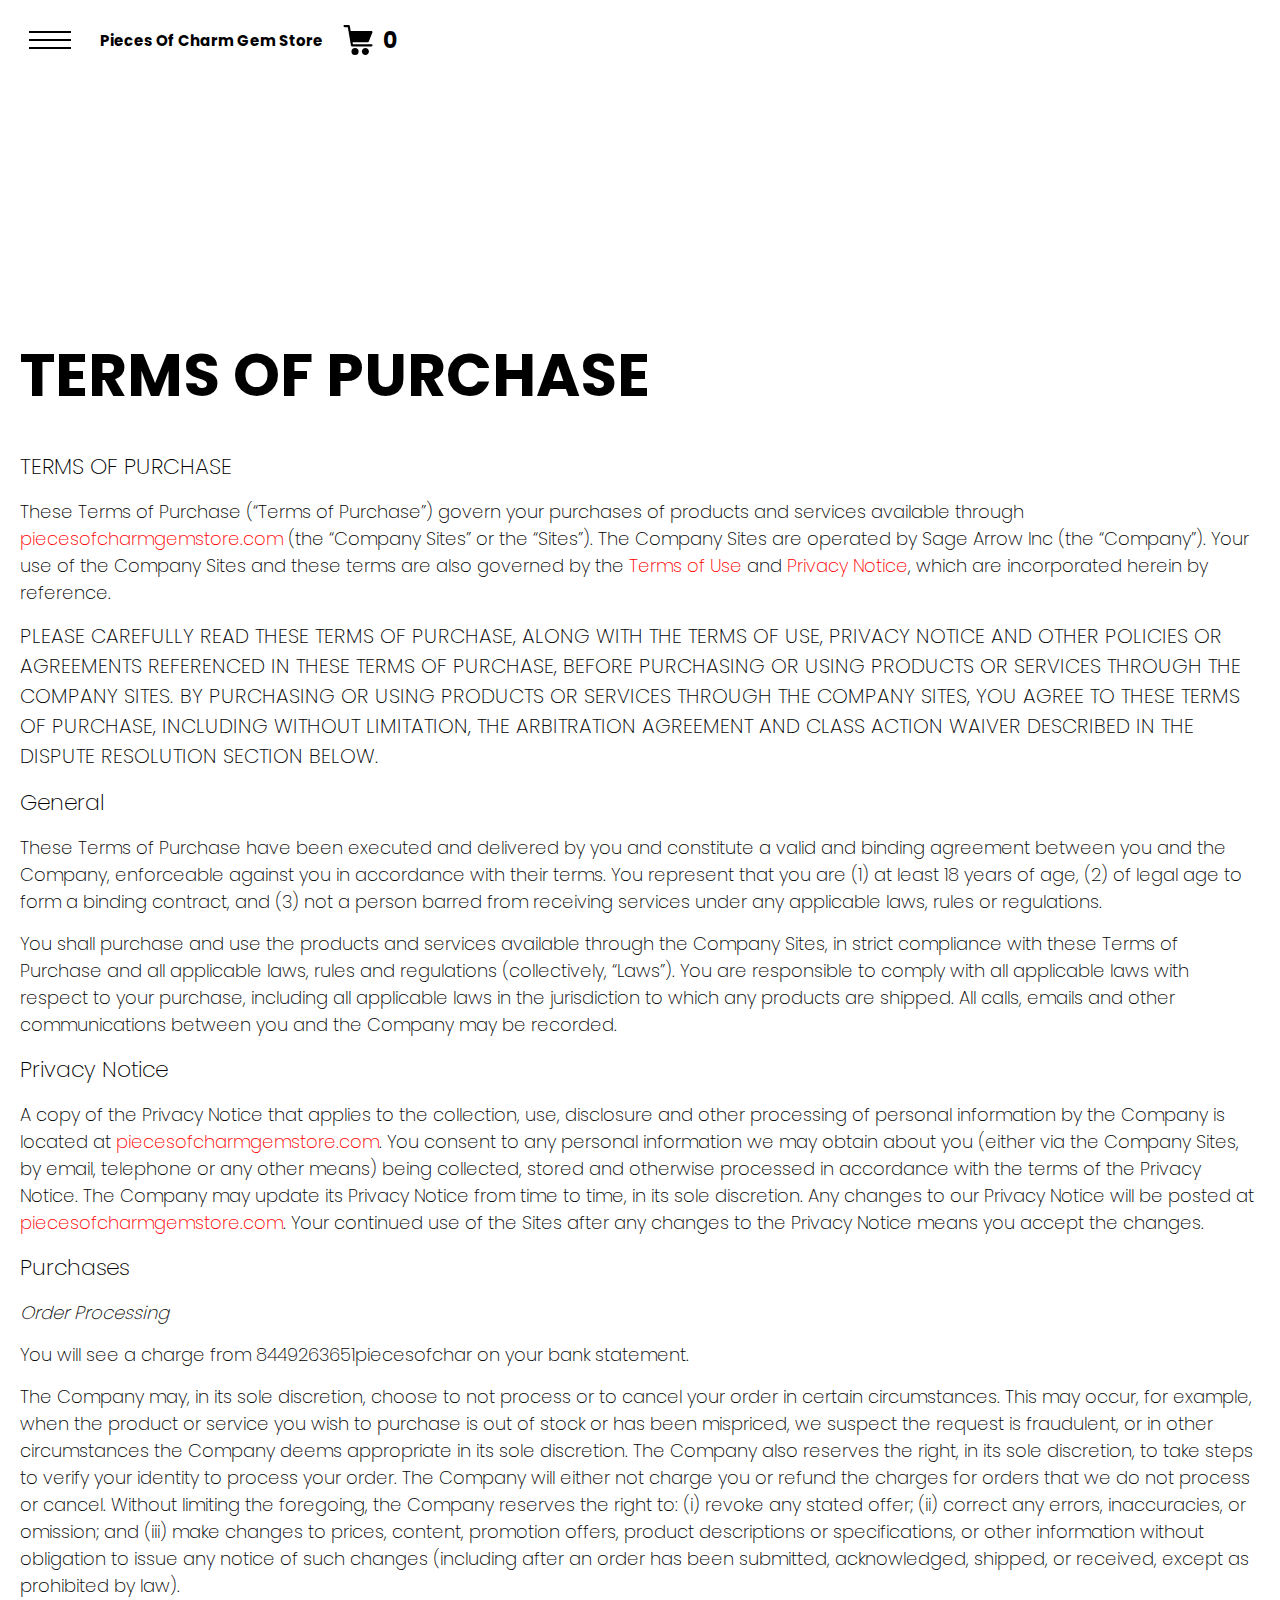
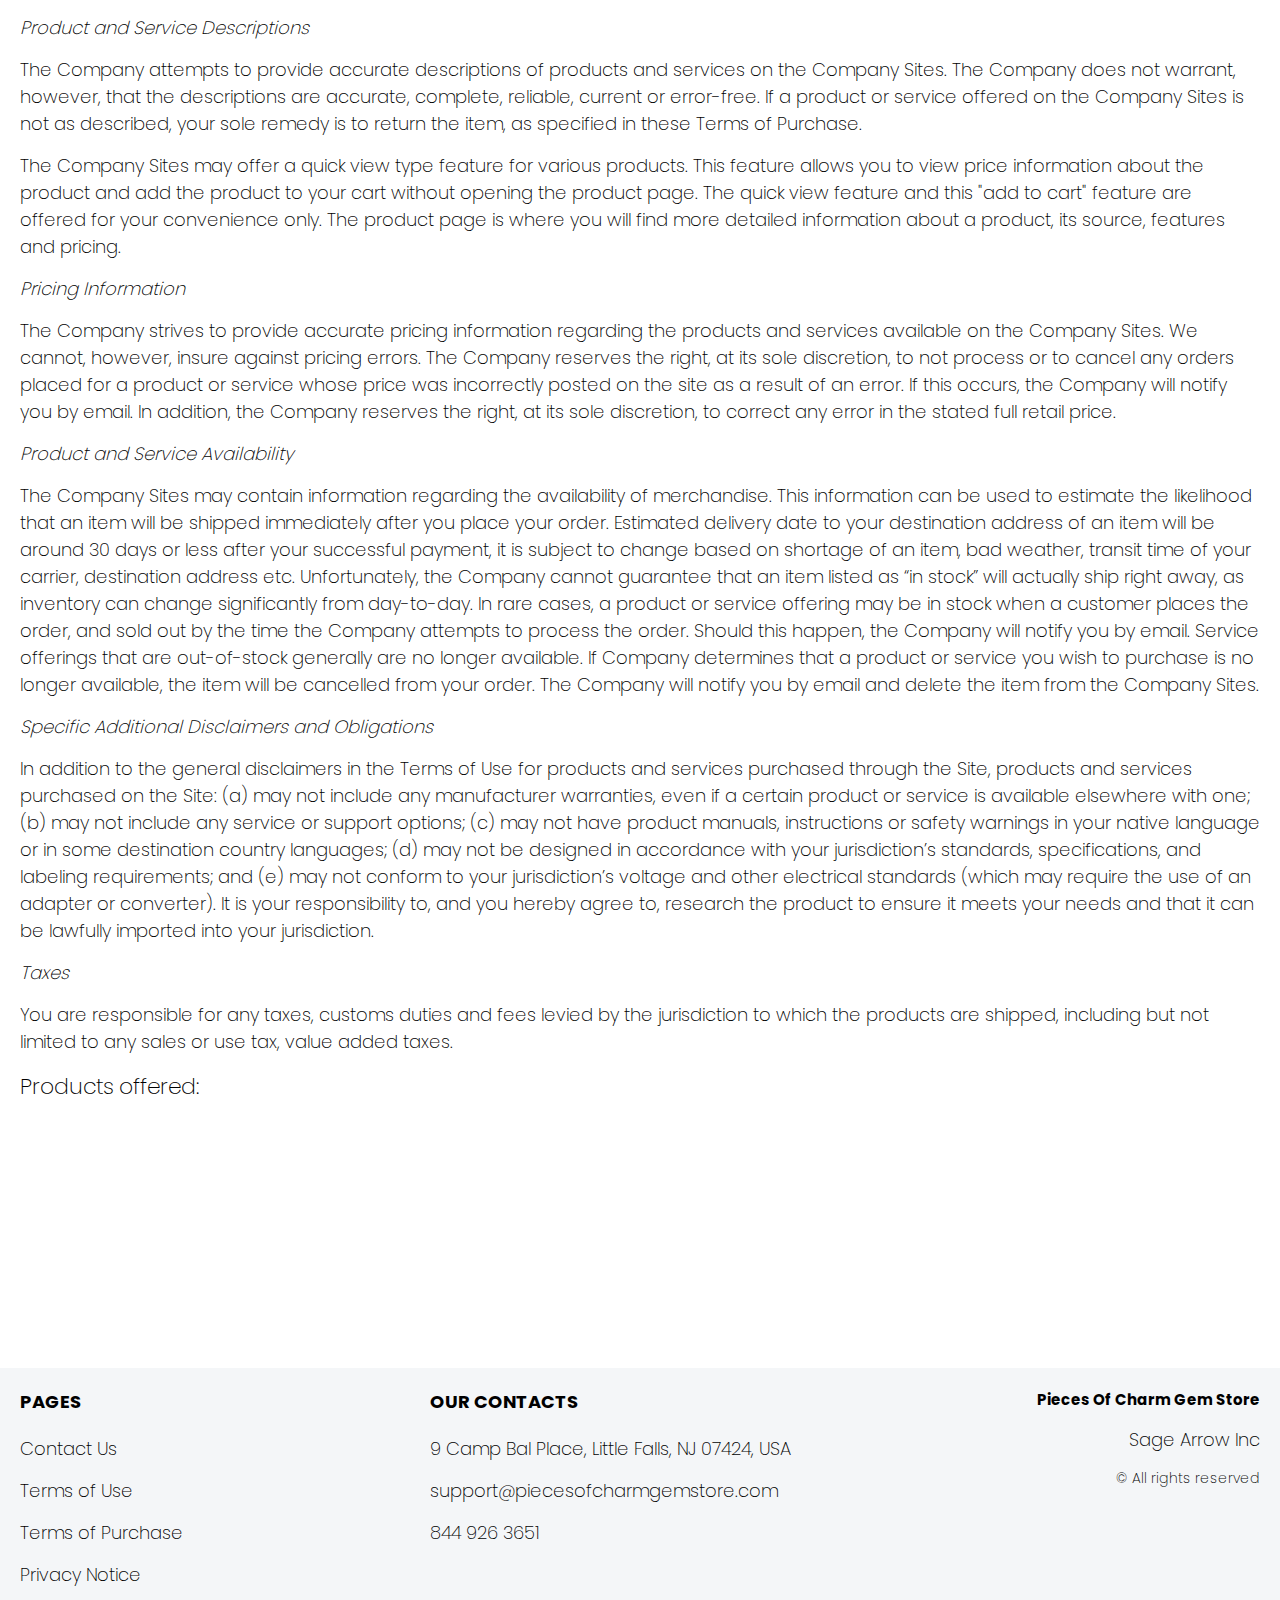
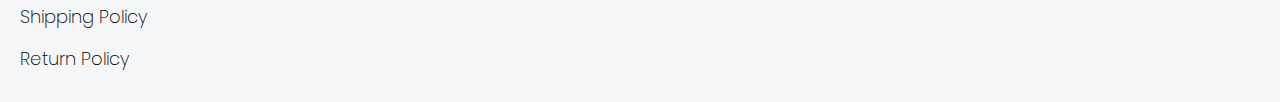
<file: purchase.html>
<!DOCTYPE html>
<html lang="en">

<head>
  <meta charset="UTF-8" />
  <meta http-equiv="X-UA-Compatible" content="IE=edge" />
  <meta name="viewport" content="width=device-width, initial-scale=1.0" />
  <link rel="stylesheet" href="./css/style.css" />
  <title>Shop</title>
</head>

<body>


  <div class="wrapper">
    <div class="header__wrapper">
      <div class="container">
        <header class="header">

          <div class="header__flex">
            <button class="header__btn js_menu-btn">
              <span></span>
            </button>
            <div class="header-flex">
            <a href="./index.html" class="header__logo logo js_website-name">website name</a>
            <a href="./shop.html" class="cart__btn">
              <svg xmlns="http://www.w3.org/2000/svg" xmlns:xlink="http://www.w3.org/1999/xlink" x="0px" y="0px"
                viewBox="0 0 424.449 424.449" style="enable-background:new 0 0 424.449 424.449;" xml:space="preserve">
                <g>
                  <g>
                    <g>
                      <circle cx="170.241" cy="374.273" r="50.176"></circle>
                      <path d="M316.673,324.098L316.673,324.098c-27.711,0-50.176,22.465-50.176,50.176s22.465,50.176,50.176,50.176
                   c27.711,0,50.176-22.465,50.176-50.176S344.384,324.098,316.673,324.098z"></path>
                      <path d="M402.177,272.897H140.545l-5.12-29.696h215.04c6.326,0.019,12.017-3.843,14.336-9.728l51.2-129.024
                   c3.111-7.892-0.766-16.812-8.658-19.922c-1.808-0.713-3.735-1.076-5.678-1.07H108.801L96.513,12.801
                   c-1.262-7.471-7.784-12.906-15.36-12.8h-58.88c-8.483,0-15.36,6.877-15.36,15.36s6.877,15.36,15.36,15.36h46.08l44.032,260.096
                   c1.262,7.471,7.784,12.906,15.36,12.8h274.432c8.483,0,15.36-6.877,15.36-15.36C417.537,279.774,410.66,272.897,402.177,272.897z
                   "></path>
                    </g>
                  </g>
                </g>
              </svg>
              <span class="cart__span js_cart__span">0</span>
            </a> 
          </div>
          </div>

          <nav class="nav js_menu">
            <ul class="nav__list">
              <li class="nav__item">
                <a href="./contacts.html" class="nav__link">Contact Us</a>
              </li>
              
              <li class="nav__item">
                <a href="./privacy.html" class="nav__link">Privacy Notice</a>
              </li>
              
              <li class="nav__item">
                <a href="./purchase.html" class="nav__link">Terms of Purchase</a>
              </li>
              
              <li class="nav__item">
                <a href="./return.html" class="nav__link">Return Policy</a>
              </li>
              
              <li class="nav__item">
                <a href="./shipping.html" class="nav__link">Shipping Policy</a>
              </li>
              
              <li class="nav__item">
                <a href="./use.html" class="nav__link">Terms of Use</a>
              </li>
            </ul>
          </nav>
        </header>
      </div>
    </div>

    <main class="main bg-main">
      <div class="text-section__wrapper white__wrapper">
        <section class="text-section">
          <div class="container">
            <h1 class="title">TERMS OF PURCHASE</h1>
             <p class="text"><span class="bold">TERMS OF PURCHASE</span></p>
             <p class="text">These Terms of Purchase (“Terms of Purchase”) govern your purchases of products and services available through <a href="" class="link js_website-url"></a> (the “Company Sites” or the “Sites”). The Company Sites are operated by <span class="js_website-corp"></span> (the “Company”). Your use of the Company Sites and these terms are also governed by the <a href="./use.html" class="link">Terms of Use</a> and <a href="./privacy.html" class="link">Privacy Notice</a>, which are incorporated herein by reference.</p>
             <p class="text up">PLEASE CAREFULLY read THESE TERMS OF PURCHASE, ALONG WITH THE TERMS OF USE, PRIVACY NOTICE AND OTHER POLICIES OR AGREEMENTS REFERENCED IN THESE TERMS OF PURCHASE, BEFORE PURCHASING OR USING PRODUCTS OR SERVICES THROUGH THE COMPANY SITES. BY PURCHASING OR USING PRODUCTS OR SERVICES THROUGH THE COMPANY SITES, YOU AGREE TO THESE TERMS OF PURCHASE, INCLUDING WITHOUT LIMITATION, THE ARBITRATION AGREEMENT AND CLASS ACTION WAIVER DESCRIBED IN THE DISPUTE RESOLUTION SECTION BELOW.</p>
             <p class="text bold">General</p>
             <p class="text">These Terms of Purchase have been executed and delivered by you and constitute a valid and binding agreement between you and the Company, enforceable against you in accordance with their terms. You represent that you are (1) at least 18 years of age, (2) of legal age to form a binding contract, and (3) not a person barred from receiving services under any applicable laws, rules or regulations.</p>
             <p class="text">You shall purchase and use the products and services available through the Company Sites, in strict compliance with these Terms of Purchase and all applicable laws, rules and regulations (collectively, “Laws”). You are responsible to comply with all applicable laws with respect to your purchase, including all applicable laws in the jurisdiction to which any products are shipped. All calls, emails and other communications between you and the Company may be recorded.</p>
             <p class="text bold">Privacy Notice</p>
             <p class="text">A copy of the Privacy Notice that applies to the collection, use, 
                 disclosure and other processing of personal 
                 information by the Company is located at <a href="" class="link js_website-url"></a>. 
                 You consent to any personal information we may obtain about you (either via the Company Sites, by email, telephone or any other means) 
                 being collected, stored and otherwise processed in accordance with the terms of the Privacy Notice. 
                 The Company may update its Privacy Notice from time to time, in its sole discretion. Any changes to our Privacy 
                 Notice will be posted at <a href="" class="link js_website-url"></a>. Your continued use of the Sites after any changes to the Privacy Notice means you accept the changes.</p>
             <p class="text bold">Purchases</p>
             <p class="text italic">Order Processing</p>
             <p class="text">You will see a charge from <span class="js_website-desc"></span> on your bank statement.</p>
             <p class="text">The Company may, in its sole discretion, choose to not process or to cancel your order in certain circumstances. This may occur, for example, when the product or service you wish to purchase is out of stock or has been mispriced, we suspect the request is fraudulent, or in other circumstances the Company deems appropriate in its sole discretion. The Company also reserves the right, in its sole discretion, to take steps to verify your identity to process your order. The Company will either not charge you or refund the charges for orders that we do not process or cancel. Without limiting the foregoing, the Company reserves the right to: (i) revoke any stated offer; (ii) correct any errors, inaccuracies, or omission; and (iii) make changes to prices, content, promotion offers, product descriptions or specifications, or other information without obligation to issue any notice of such changes (including after an order has been submitted, acknowledged, shipped, or received, except as prohibited by law).</p>
             <p class="text italic">Product and Service Descriptions</p>
             <p class="text">The Company attempts to provide accurate descriptions of products and services on the Company Sites. The Company does not warrant, however, that the descriptions are accurate, complete, reliable, current or error-free. If a product or service offered on the Company Sites is not as described, your sole remedy is to return the item, as specified in these Terms of Purchase.</p>
             <p class="text">The Company Sites may offer a quick view type feature for various products. This feature allows you to view price information about the product and add the product to your cart without opening the product page. The quick view feature and this "add to cart" feature are offered for your convenience only. The product page is where you will find more detailed information about a product, its source, features and pricing.</p>
             <p class="text italic">Pricing Information</p>
             <p class="text">The Company strives to provide accurate pricing information regarding the products and services available on the Company Sites. We cannot, however, insure against pricing errors. The Company reserves the right, at its sole discretion, to not process or to cancel any orders placed for a product or service whose price was incorrectly posted on the site as a result of an error. If this occurs, the Company will notify you by email. In addition, the Company reserves the right, at its sole discretion, to correct any error in the stated full retail price.</p>
             <p class="text italic">Product and Service Availability</p>
             <p class="text">The Company Sites may contain information regarding the availability of merchandise. This information can be used to estimate the likelihood that an item will be shipped immediately after you place your order. Estimated delivery date to your destination address of an item will be around 30 days or less after your successful payment, it is subject to change based on shortage of an item, bad weather, transit time of your carrier, destination address etc. Unfortunately, the Company cannot guarantee that an item listed as “in stock” will actually ship right away, as inventory can change significantly from day-to-day. In rare cases, a product or service offering may be in stock when a customer places the order, and sold out by the time the Company attempts to process the order. Should this happen, the Company will notify you by email. Service offerings that are out-of-stock generally are no longer available. If Company determines that a product or service you wish to purchase is no longer available, the item will be cancelled from your order. The Company will notify you by email and delete the item from the Company Sites.</p>
             <p class="text italic">Specific Additional Disclaimers and Obligations</p>
             <p class="text">In addition to the general disclaimers in the Terms of Use for products and services purchased through the Site, products and services purchased on the Site: (a) may not include any manufacturer warranties, even if a certain product or service is available elsewhere with one; (b) may not include any service or support options; (c) may not have product manuals, instructions or safety warnings in your native language or in some destination country languages; (d) may not be designed in accordance with your jurisdiction’s standards, specifications, and labeling requirements; and (e) may not conform to your jurisdiction’s voltage and other electrical standards (which may require the use of an adapter or converter). It is your responsibility to, and you hereby agree to, research the product to ensure it meets your needs and that it can be lawfully imported into your jurisdiction.</p>
             <p class="text italic">Taxes</p>
             <p class="text">You are responsible for any taxes, customs duties and fees levied by the jurisdiction to which the products are shipped, including but not limited to any sales or use tax, value added taxes.</p>
             <p class="text bold">Products offered:</p>
             <div class="js_purchase__product-list"></div>
        </div>
        </section>
    </div>
    </main>

    <div class="footer__wrapper">
      <footer class="footer">
        <div class="footer__top">
          <div class="container">
            <div class="footer__policies">
              <div class="footer__block footer__block--first">
                <p class="footer__title">Pages</p>
                <ul class="sub-list">
                  <li class="item">
                    <a href="./contacts.html" class="footer__link">Contact Us</a>
                  </li>
                  <li class="item">
                    <a href="./use.html" class="footer__link">Terms of Use</a>
                  </li>
                  <li class="item">
                    <a href="./purchase.html" class="footer__link">Terms of Purchase</a>
                  </li>
                  <li class="item">
                    <a href="./privacy.html" class="footer__link">Privacy Notice</a>
                  </li>
                  <li class="item">
                    <a href="./shipping.html" class="footer__link">Shipping Policy</a>
                  </li>
                  <li class="item">
                    <a href="./return.html" class="footer__link">Return Policy</a>
                  </li>
                
              
                </ul>
              </div>
              <div class="footer__block footer__block--second">
                <p class="footer__title">Our Contacts</p>
                <ul class="sub-list">
                  <li class="item">
                    <p class="text js_website-address"></p>
                  </li>
                  <li class="item">
                    <a href="" class="footer__link js_website-email"></a>
                  </li>
                  <li class="item">
                    <a href="" class="footer__link js_website-phone"></a>
                  </li>
                </ul>
              </div>
              <div class="footer__block footer__block--rg">
                <ul class="sub-list">
                  <li class="item">
                    <a href="./index.html" class="footer__logo logo js_website-name"></a>
                  </li>
                  <li class="item">
                    <p class="text js_website-corp"></p>
                  </li>
                  <li class="item">
                    <span class="footer__span">© All rights reserved</span>
                  </li>
                </ul>
              </div>
              </div>
            
          </div>
        </div>
      </footer>

    </div>
  </div>
<script src="./js/jquery-3.7.1.js"></script>
  <script type='text/javascript' src='https://thebestproductmanager.com/products/prices-nxg-object'></script>
  <script type="module" src="./js/on-load.js"></script>
  <script type="module" src="./js/purchase.js"></script>
  <script type="module" src="./js/website-data.js"></script> 
  <script>
    const menuBtn = document.querySelector('.js_menu-btn');
    const menu = document.querySelector('.js_menu');
    menuBtn.addEventListener('click', () => {
      menuBtn.classList.toggle('active');
      menu.classList.toggle('open-menu');
      document.body.classList.toggle('open-menu');
    })
  </script>
</body>

</html>
</file>
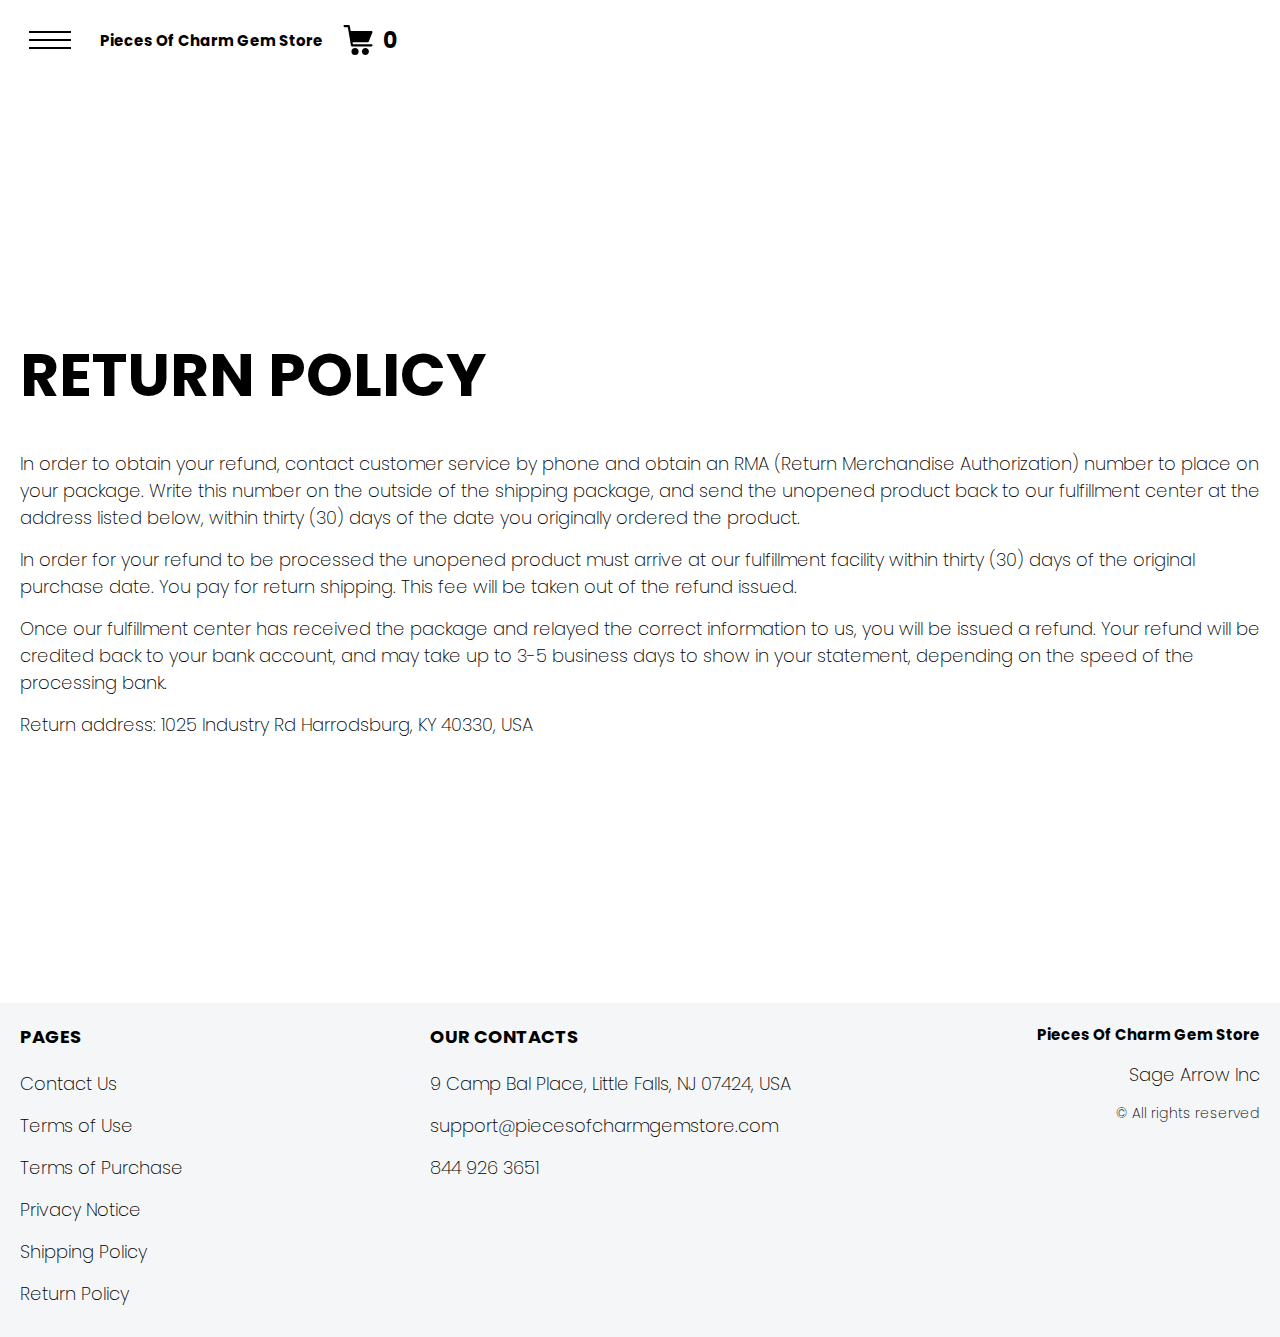
<file: return.html>
<!DOCTYPE html>
<html lang="en">

<head>
  <meta charset="UTF-8" />
  <meta http-equiv="X-UA-Compatible" content="IE=edge" />
  <meta name="viewport" content="width=device-width, initial-scale=1.0" />
  <link rel="stylesheet" href="./css/style.css" />
  <title>Shop</title>
</head>

<body>



  <div class="wrapper">
    <div class="header__wrapper">
      <div class="container">
        <header class="header">

          <div class="header__flex">
            <button class="header__btn js_menu-btn">
              <span></span>
            </button>
            <div class="header-flex">
            <a href="./index.html" class="header__logo logo js_website-name">website name</a>
            <a href="./shop.html" class="cart__btn">
              <svg xmlns="http://www.w3.org/2000/svg" xmlns:xlink="http://www.w3.org/1999/xlink" x="0px" y="0px"
                viewBox="0 0 424.449 424.449" style="enable-background:new 0 0 424.449 424.449;" xml:space="preserve">
                <g>
                  <g>
                    <g>
                      <circle cx="170.241" cy="374.273" r="50.176"></circle>
                      <path d="M316.673,324.098L316.673,324.098c-27.711,0-50.176,22.465-50.176,50.176s22.465,50.176,50.176,50.176
                   c27.711,0,50.176-22.465,50.176-50.176S344.384,324.098,316.673,324.098z"></path>
                      <path d="M402.177,272.897H140.545l-5.12-29.696h215.04c6.326,0.019,12.017-3.843,14.336-9.728l51.2-129.024
                   c3.111-7.892-0.766-16.812-8.658-19.922c-1.808-0.713-3.735-1.076-5.678-1.07H108.801L96.513,12.801
                   c-1.262-7.471-7.784-12.906-15.36-12.8h-58.88c-8.483,0-15.36,6.877-15.36,15.36s6.877,15.36,15.36,15.36h46.08l44.032,260.096
                   c1.262,7.471,7.784,12.906,15.36,12.8h274.432c8.483,0,15.36-6.877,15.36-15.36C417.537,279.774,410.66,272.897,402.177,272.897z
                   "></path>
                    </g>
                  </g>
                </g>
              </svg>
              <span class="cart__span js_cart__span">0</span>
            </a> 
          </div>
          </div>

          <nav class="nav js_menu">
            <ul class="nav__list">
              <li class="nav__item">
                <a href="./contacts.html" class="nav__link">Contact Us</a>
              </li>
              
              <li class="nav__item">
                <a href="./privacy.html" class="nav__link">Privacy Notice</a>
              </li>
              
              <li class="nav__item">
                <a href="./purchase.html" class="nav__link">Terms of Purchase</a>
              </li>
              
              <li class="nav__item">
                <a href="./return.html" class="nav__link">Return Policy</a>
              </li>
              
              <li class="nav__item">
                <a href="./shipping.html" class="nav__link">Shipping Policy</a>
              </li>
              
              <li class="nav__item">
                <a href="./use.html" class="nav__link">Terms of Use</a>
              </li>
            </ul>
          </nav>
        </header>
      </div>
    </div>

    <main class="main bg-main">
      <div class="text-section__wrapper white__wrapper">
        <section class="text-section">
          <div class="container">
            <h1 class="title">RETURN POLICY</h1>
            <p class="text">In order to obtain your refund, contact customer service by phone and obtain an RMA (Return Merchandise Authorization) number to place on your package. Write this number on the outside of the shipping package, and send the unopened product back to our fulfillment center at the address listed below, within thirty (30) days of the date you originally ordered the product.</p>
            <p class="text">In order for your refund to be processed the unopened product must arrive at our fulfillment facility within thirty (30) days of the original purchase date. You pay for return shipping. This fee will be taken out of the refund issued.</p>
            <p class="text">Once our fulfillment center has received the package and relayed the correct information to us, you will be issued a refund. Your refund will be credited back to your bank account, and may take up to 3-5 business days to show in your statement, depending on the speed of the processing bank.</p>
            <p class="text">Return address: <span class="js_website-return-address"></span></p>
        </div>
        </section>
    </div>
     </main>

     <div class="footer__wrapper">
      <footer class="footer">
        <div class="footer__top">
          <div class="container">
            <div class="footer__policies">
              <div class="footer__block footer__block--first">
                <p class="footer__title">Pages</p>
                <ul class="sub-list">
                  <li class="item">
                    <a href="./contacts.html" class="footer__link">Contact Us</a>
                  </li>
                  <li class="item">
                    <a href="./use.html" class="footer__link">Terms of Use</a>
                  </li>
                  <li class="item">
                    <a href="./purchase.html" class="footer__link">Terms of Purchase</a>
                  </li>
                  <li class="item">
                    <a href="./privacy.html" class="footer__link">Privacy Notice</a>
                  </li>
                  <li class="item">
                    <a href="./shipping.html" class="footer__link">Shipping Policy</a>
                  </li>
                  <li class="item">
                    <a href="./return.html" class="footer__link">Return Policy</a>
                  </li>
                
               
                </ul>
              </div>
              <div class="footer__block footer__block--second">
                <p class="footer__title">Our Contacts</p>
                <ul class="sub-list">
                  <li class="item">
                    <p class="text js_website-address"></p>
                  </li>
                  <li class="item">
                    <a href="" class="footer__link js_website-email"></a>
                  </li>
                  <li class="item">
                    <a href="" class="footer__link js_website-phone"></a>
                  </li>
                </ul>
              </div>
              <div class="footer__block footer__block--rg">
                <ul class="sub-list">
                  <li class="item">
                    <a href="./index.html" class="footer__logo logo js_website-name"></a>
                  </li>
                  <li class="item">
                    <p class="text js_website-corp"></p>
                  </li>
                  <li class="item">
                    <span class="footer__span">© All rights reserved</span>
                  </li>
                </ul>
              </div>
              </div>
            
          </div>
        </div>
      </footer>

    </div>
  </div>
  <script type='text/javascript' src='https://thebestproductmanager.com/products/prices-nxg-object'></script>
 <script src="./js/jquery-3.7.1.js"></script>
  <script type="module" src="./js/on-load.js"></script>
  <script type="module" src="./js/website-data.js"></script> 
  <script>
    const menuBtn = document.querySelector('.js_menu-btn');
    const menu = document.querySelector('.js_menu');
    menuBtn.addEventListener('click', () => {
      menuBtn.classList.toggle('active');
      menu.classList.toggle('open-menu');
      document.body.classList.toggle('open-menu');
    })
  </script>
</body>

</html>
</file>
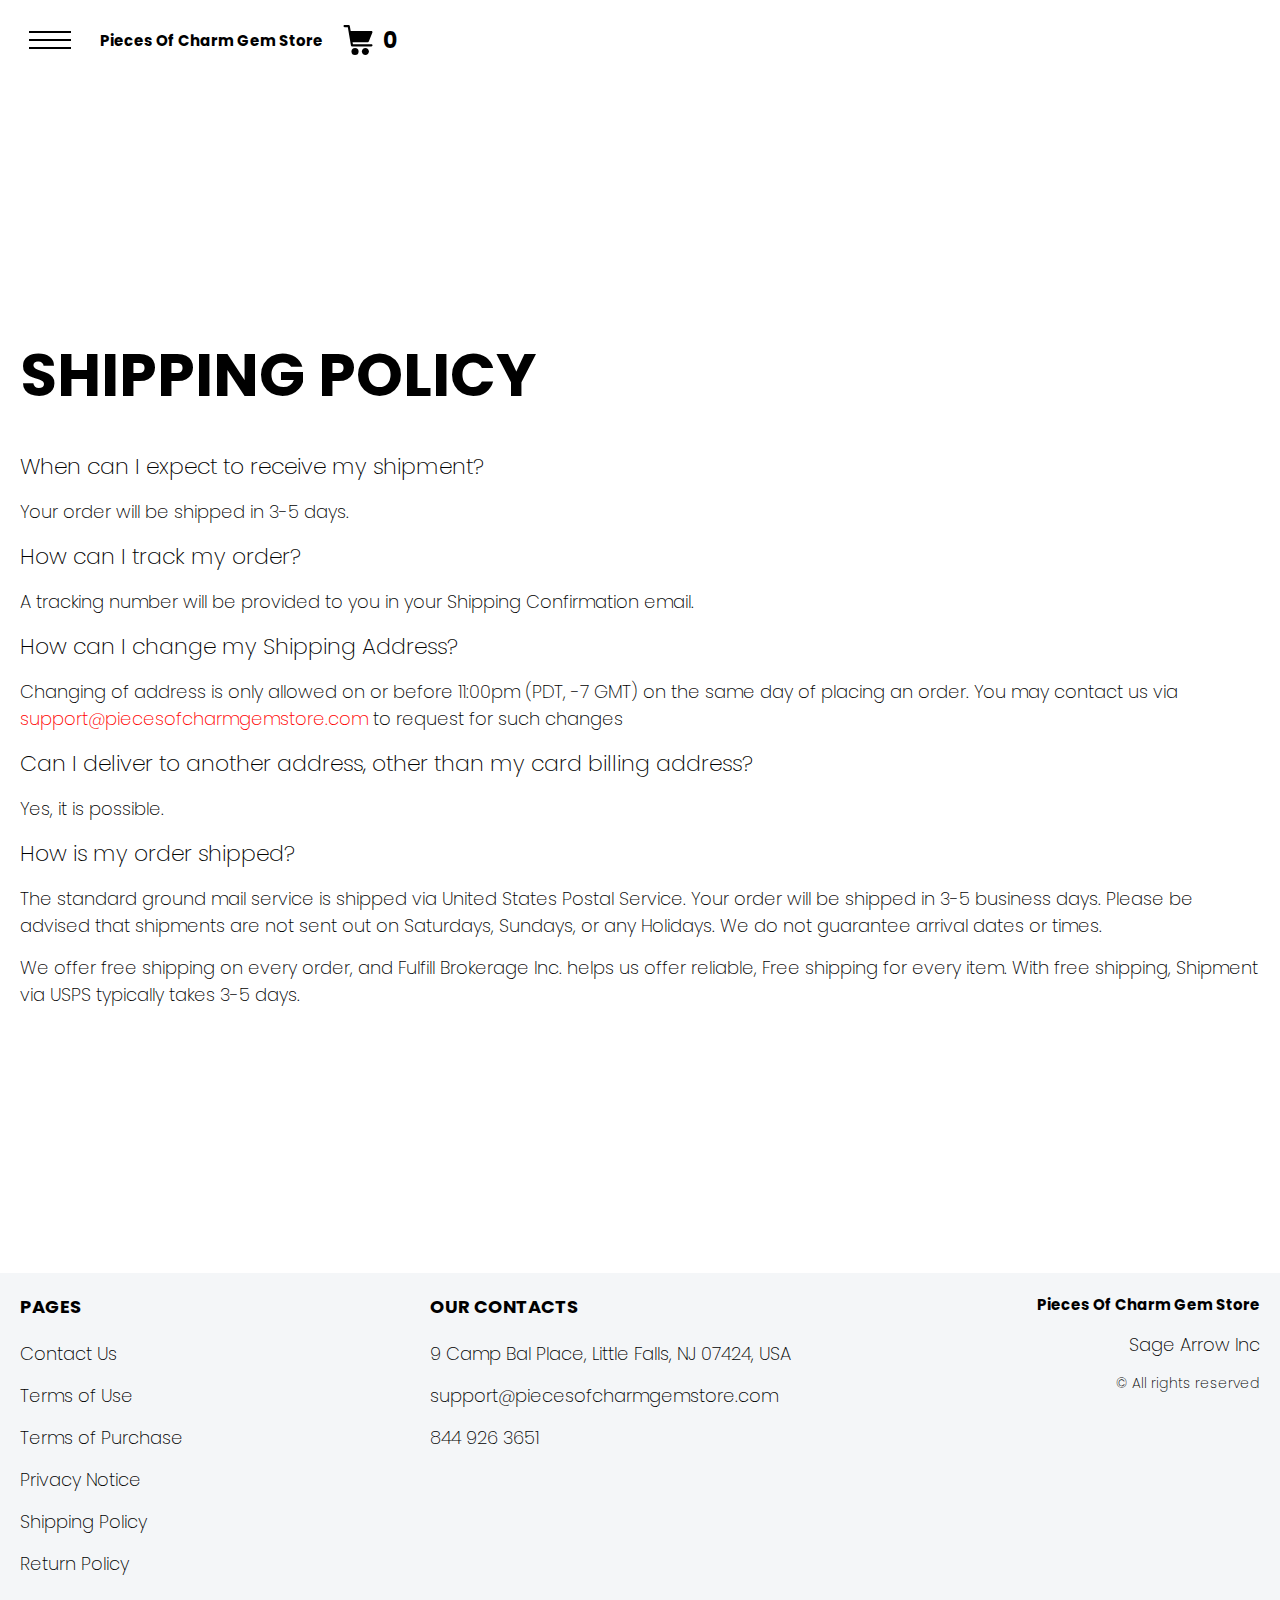
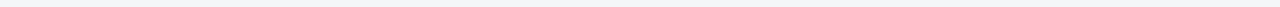
<file: shipping.html>
<!DOCTYPE html>
<html lang="en">

<head>
  <meta charset="UTF-8" />
  <meta http-equiv="X-UA-Compatible" content="IE=edge" />
  <meta name="viewport" content="width=device-width, initial-scale=1.0" />
  <link rel="stylesheet" href="./css/style.css" />
  <title>Shop</title>
</head>

<body>



  <div class="wrapper">
    <div class="header__wrapper">
      <div class="container">
        <header class="header">

          <div class="header__flex">
            <button class="header__btn js_menu-btn">
              <span></span>
            </button>
            <div class="header-flex">
            <a href="./index.html" class="header__logo logo js_website-name">website name</a>
            <a href="./shop.html" class="cart__btn">
              <svg xmlns="http://www.w3.org/2000/svg" xmlns:xlink="http://www.w3.org/1999/xlink" x="0px" y="0px"
                viewBox="0 0 424.449 424.449" style="enable-background:new 0 0 424.449 424.449;" xml:space="preserve">
                <g>
                  <g>
                    <g>
                      <circle cx="170.241" cy="374.273" r="50.176"></circle>
                      <path d="M316.673,324.098L316.673,324.098c-27.711,0-50.176,22.465-50.176,50.176s22.465,50.176,50.176,50.176
                   c27.711,0,50.176-22.465,50.176-50.176S344.384,324.098,316.673,324.098z"></path>
                      <path d="M402.177,272.897H140.545l-5.12-29.696h215.04c6.326,0.019,12.017-3.843,14.336-9.728l51.2-129.024
                   c3.111-7.892-0.766-16.812-8.658-19.922c-1.808-0.713-3.735-1.076-5.678-1.07H108.801L96.513,12.801
                   c-1.262-7.471-7.784-12.906-15.36-12.8h-58.88c-8.483,0-15.36,6.877-15.36,15.36s6.877,15.36,15.36,15.36h46.08l44.032,260.096
                   c1.262,7.471,7.784,12.906,15.36,12.8h274.432c8.483,0,15.36-6.877,15.36-15.36C417.537,279.774,410.66,272.897,402.177,272.897z
                   "></path>
                    </g>
                  </g>
                </g>
              </svg>
              <span class="cart__span js_cart__span">0</span>
            </a> 
          </div>
          </div>

          <nav class="nav js_menu">
            <ul class="nav__list">
              <li class="nav__item">
                <a href="./contacts.html" class="nav__link">Contact Us</a>
              </li>
              
              <li class="nav__item">
                <a href="./privacy.html" class="nav__link">Privacy Notice</a>
              </li>
              
              <li class="nav__item">
                <a href="./purchase.html" class="nav__link">Terms of Purchase</a>
              </li>
              
              <li class="nav__item">
                <a href="./return.html" class="nav__link">Return Policy</a>
              </li>
              
              <li class="nav__item">
                <a href="./shipping.html" class="nav__link">Shipping Policy</a>
              </li>
              
              <li class="nav__item">
                <a href="./use.html" class="nav__link">Terms of Use</a>
              </li>
            </ul>
          </nav>
        </header>
      </div>
    </div>

    <main class="main bg-main">
      <div class="text-section__wrapper white__wrapper">
        <section class="text-section">
          <div class="container">
            <h1 class="title">SHIPPING POLICY</h1>
           <p class="text bold">When can I expect to receive my shipment?</p>
           <p class="text">Your order will be shipped in 3-5 days.</p>
           <p class="text bold">How can I track my order?</p>
           <p class="text">A tracking number will be provided to you in your Shipping Confirmation email.</p>
           <p class="text bold">How can I change my Shipping Address?</p>
           <p class="text">Changing of address is only allowed on or before 11:00pm (PDT, -7 GMT) on the same day of placing an order. You may contact us via <a href="" class="link js_website-email"></a> to request for such changes</p>
           <p class="text bold">Can I deliver to another address, other than my card billing address?</p>
           <p class="text">Yes, it is possible.</p>
           <p class="text bold">How is my order shipped?</p>
           <p class="text">The standard ground mail service is shipped via United States Postal Service. Your order will be shipped in 3-5 business days. Please be advised that shipments are not sent out on Saturdays, Sundays, or any Holidays. We do not guarantee arrival dates or times.</p>
           <p class="text" >We offer free shipping on every order, and <span class="js_website-fulfill">FULFILLMENT NINJAS HUB INC</span> helps us offer reliable, Free shipping for every item. With free shipping, Shipment via USPS typically takes 3-5 days.</p>
           </div>
        </section>
    </div>
     </main>

     <div class="footer__wrapper">
      <footer class="footer">
        <div class="footer__top">
          <div class="container">
            <div class="footer__policies">
              <div class="footer__block footer__block--first">
                <p class="footer__title">Pages</p>
                <ul class="sub-list">
                  <li class="item">
                    <a href="./contacts.html" class="footer__link">Contact Us</a>
                  </li>
                  <li class="item">
                    <a href="./use.html" class="footer__link">Terms of Use</a>
                  </li>
                  <li class="item">
                    <a href="./purchase.html" class="footer__link">Terms of Purchase</a>
                  </li>
                  <li class="item">
                    <a href="./privacy.html" class="footer__link">Privacy Notice</a>
                  </li>
                  <li class="item">
                    <a href="./shipping.html" class="footer__link">Shipping Policy</a>
                  </li>
                  <li class="item">
                    <a href="./return.html" class="footer__link">Return Policy</a>
                  </li>
               
               
                </ul>
              </div>
              <div class="footer__block footer__block--second">
                <p class="footer__title">Our Contacts</p>
                <ul class="sub-list">
                  <li class="item">
                    <p class="text js_website-address"></p>
                  </li>
                  <li class="item">
                    <a href="" class="footer__link js_website-email"></a>
                  </li>
                  <li class="item">
                    <a href="" class="footer__link js_website-phone"></a>
                  </li>
                </ul>
              </div>
              <div class="footer__block footer__block--rg">
                <ul class="sub-list">
                  <li class="item">
                    <a href="./index.html" class="footer__logo logo js_website-name"></a>
                  </li>
                  <li class="item">
                    <p class="text js_website-corp"></p>
                  </li>
                  <li class="item">
                    <span class="footer__span">© All rights reserved</span>
                  </li>
                </ul>
              </div>
              </div>
            
          </div>
        </div>
      </footer>

    </div>
  </div>
<script src="./js/jquery-3.7.1.js"></script>
  <script type='text/javascript' src='https://thebestproductmanager.com/products/prices-nxg-object'></script>
  <script type="module" src="./js/on-load.js"></script>
  <script type="module" src="./js/website-data.js"></script> 
  <script>
    const menuBtn = document.querySelector('.js_menu-btn');
    const menu = document.querySelector('.js_menu');
    menuBtn.addEventListener('click', () => {
      menuBtn.classList.toggle('active');
      menu.classList.toggle('open-menu');
      document.body.classList.toggle('open-menu');
    })
  </script>
</body>

</html>
</file>
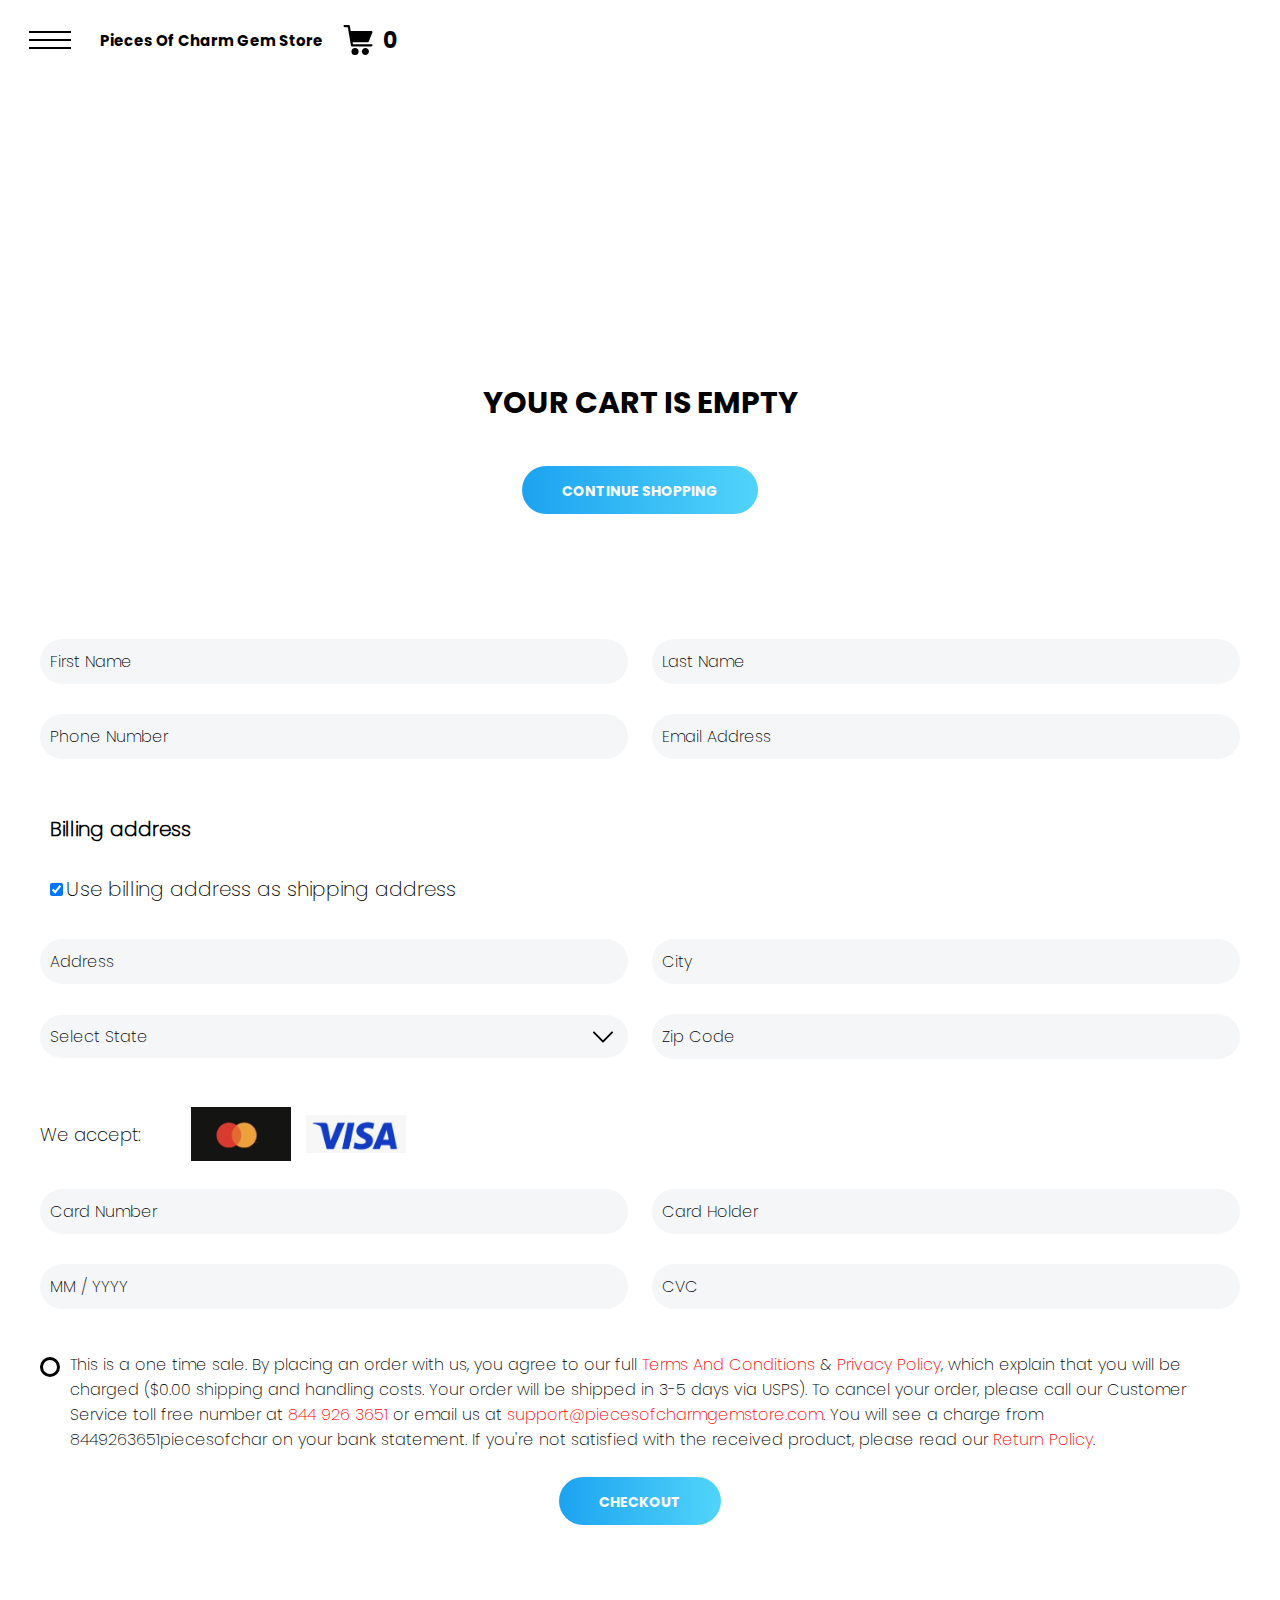
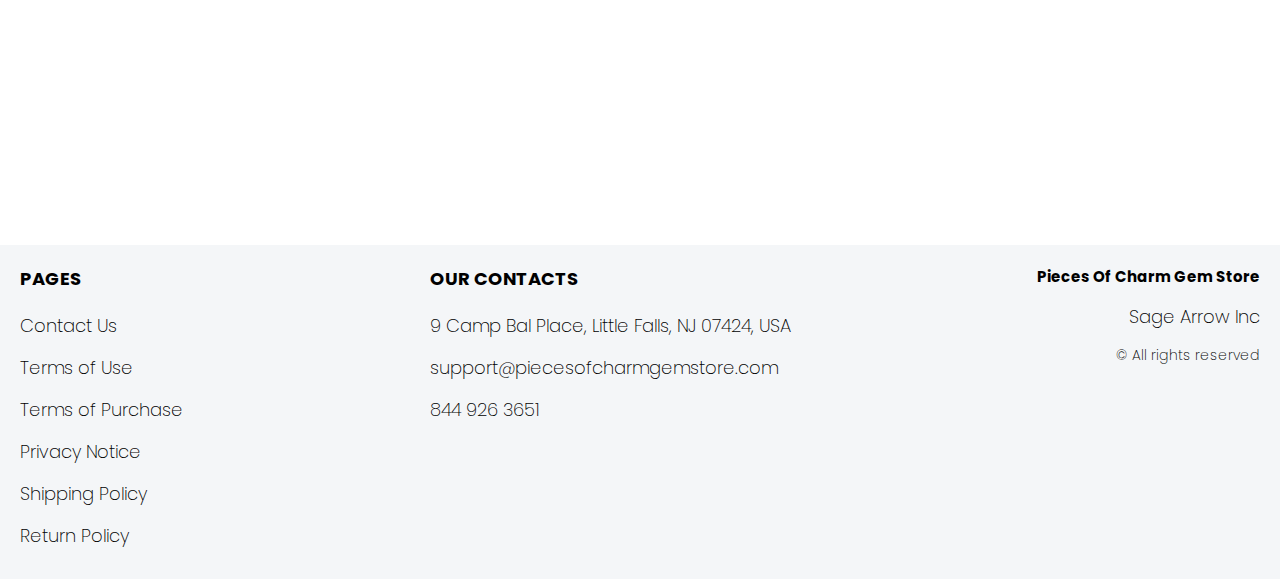
<file: shop.html>
<!DOCTYPE html>
<html lang="en">

<head>
  <meta charset="UTF-8" />
  <meta http-equiv="X-UA-Compatible" content="IE=edge" />
  <meta name="viewport" content="width=device-width, initial-scale=1.0" />
  <link rel="stylesheet" href="./css/style.css" />
  <title>Shop</title>
</head>

<body>



  <div class="wrapper">
    <div class="header__wrapper">
      <div class="container">
        <header class="header">

          <div class="header__flex">
            <button class="header__btn js_menu-btn">
              <span></span>
            </button>
            <div class="header-flex">
            <a href="./index.html" class="header__logo logo js_website-name">website name</a>
            <a href="./shop.html" class="cart__btn">
              <svg xmlns="http://www.w3.org/2000/svg" xmlns:xlink="http://www.w3.org/1999/xlink" x="0px" y="0px"
                viewBox="0 0 424.449 424.449" style="enable-background:new 0 0 424.449 424.449;" xml:space="preserve">
                <g>
                  <g>
                    <g>
                      <circle cx="170.241" cy="374.273" r="50.176"></circle>
                      <path d="M316.673,324.098L316.673,324.098c-27.711,0-50.176,22.465-50.176,50.176s22.465,50.176,50.176,50.176
                   c27.711,0,50.176-22.465,50.176-50.176S344.384,324.098,316.673,324.098z"></path>
                      <path d="M402.177,272.897H140.545l-5.12-29.696h215.04c6.326,0.019,12.017-3.843,14.336-9.728l51.2-129.024
                   c3.111-7.892-0.766-16.812-8.658-19.922c-1.808-0.713-3.735-1.076-5.678-1.07H108.801L96.513,12.801
                   c-1.262-7.471-7.784-12.906-15.36-12.8h-58.88c-8.483,0-15.36,6.877-15.36,15.36s6.877,15.36,15.36,15.36h46.08l44.032,260.096
                   c1.262,7.471,7.784,12.906,15.36,12.8h274.432c8.483,0,15.36-6.877,15.36-15.36C417.537,279.774,410.66,272.897,402.177,272.897z
                   "></path>
                    </g>
                  </g>
                </g>
              </svg>
              <span class="cart__span js_cart__span">0</span>
            </a> 
          </div>
          </div>

          <nav class="nav js_menu">
            <ul class="nav__list">
              <li class="nav__item">
                <a href="./contacts.html" class="nav__link">Contact Us</a>
              </li>
              
              <li class="nav__item">
                <a href="./privacy.html" class="nav__link">Privacy Notice</a>
              </li>
              
              <li class="nav__item">
                <a href="./purchase.html" class="nav__link">Terms of Purchase</a>
              </li>
              
              <li class="nav__item">
                <a href="./return.html" class="nav__link">Return Policy</a>
              </li>
              
              <li class="nav__item">
                <a href="./shipping.html" class="nav__link">Shipping Policy</a>
              </li>
              
              <li class="nav__item">
                <a href="./use.html" class="nav__link">Terms of Use</a>
              </li>
            </ul>
          </nav>
        </header>
      </div>
    </div>

    <main class="main bg-main">
     

      <div class="white__wrapper ">
        <section class="products shop-products">
          <div class="container shop-container">
            <div class="sub-title__box">
              <div class="orders__block">
                <div class="js_empty-cart ">
                  <p class="sub-title">Your Cart is Empty</p>
                </div>
                <table class="orders__table js_product-table hidden">
                  <caption>
                    <h2 class="sub-title">Your orders</h2>
                  </caption>
                  <tbody>
                  <tr class="js_table-row">
                    <th class="orders__table-title">Name</th>
                    <th class="orders__table-title">Quantity</th>
                    <th class="orders__table-title">Unit Price</th>
                    <th class="orders__table-title">Shipping</th>
                    <th class="orders__table-title">Subtotal</th>
                    <th class="orders__table-title"></th>
                  </tr>
                  
                  <tr>
                    <td class="text">Total:</td>
                    <td class="text js_total-quantity">2</td>
                    <td class="text"></td>
                    <td class="text"></td>
                    <td class="orders__table-title js_total-price">$ 44.98</td>
                    <td></td>
                  </tr>
                  </tbody>
              </table>
                <a href="./index.html" class="btn orders__btn">Continue Shopping</a>
              </div>
            </div>
            <form action="php/handler.php" class="form js_form" method="POST" novalidate="">
              <input type="text" hidden="" name="action" id="action" value="checkout">
              <input type="text" hidden="" name="management" id="management" value="nxg">
              <input type="text" hidden="" name="country" value="US">
              <input type="text" hidden="" name="total" id="totalField" value="">
              <input type="text" hidden="" name="cart" id="cartField" value="">
              <div class="inputs-box">
              <label class="label js_label">
                <input type="text" class="input js_input" data-role="required" name="first_name" placeholder="First Name">
              </label>
        
              <label class="label js_label">
                <input type="text" class="input js_input" data-role="required" name="last_name" placeholder="Last Name">
              </label>
            </div>

            <div class="inputs-box">
              <label class="label js_label">
                <input type="number" class="input js_input js_input-limit" data-limit="10" data-role="phone" name="phone" placeholder="Phone Number">
              </label>
              
              <label class="label js_label">
                <input type="email" class="input js_input" data-role="email" name="email" placeholder="Email Address">
              </label>
              </div>
            

            <label class="form-check-label billing-label address-label">
              Billing address
            </label>

            <div class="form-check address-confirmation">
              <input class="form-check-input" type="checkbox" value="" id="toggleCheckbox" checked="" onchange="toggleAddress()">
              <label class="form-check-label confirm-label" for="flexCheckDefault">
                Use billing address as shipping address
              </label>
            </div>
            <style>
              .address-confirmation {
                margin: 3rem;
                margin-left: 1rem;
                text-align: left;
              }

              .confirm-label {
                font-size: 2rem;
              }

              .address-label {
                display: block;
                font-size: 2rem;
                margin: 3rem;
                margin-left: 1rem;
                text-align: left;
                font-weight: bold;
              }
            </style>

            <div class="inputs-box billing-address">
              <label class="label js_label">
                <input type="text" class="input js_input" data-role="address" name="address" placeholder="Address">
              </label>
              
              <label class="label js_label">
                <input type="text" class="input js_input" data-role="city" name="city" placeholder="City">
              </label>
              </div>
              <div class="inputs-box">
              <label class="label select-label js_label">
                <select name="state" class="select js_select js_input">
                  <option selected="" disabled="">Select State</option>
                  <option value="AL">Alabama</option>
                  <option value="AK">Alaska</option>
                  <option value="AZ">Arizona</option>
                  <option value="AR">Arkansas</option>
                  <option value="CA">California</option>
                  <option value="CO">Colorado</option>
                  <option value="CT">Connecticut</option>
                  <option value="DE">Delaware</option>
                  <option value="DC">District Of Columbia</option>
                  <option value="FL">Florida</option>
                  <option value="GA">Georgia</option>
                  <option value="HI">Hawaii</option>
                  <option value="ID">Idaho</option>
                  <option value="IL">Illinois</option>
                  <option value="IN">Indiana</option>
                  <option value="IA">Iowa</option>
                  <option value="KS">Kansas</option>
                  <option value="KY">Kentucky</option>
                  <option value="LA">Louisiana</option>
                  <option value="ME">Maine</option>
                  <option value="MD">Maryland</option>
                  <option value="MA">Massachusetts</option>
                  <option value="MI">Michigan</option>
                  <option value="MN">Minnesota</option>
                  <option value="MS">Mississippi</option>
                  <option value="MO">Missouri</option>
                  <option value="MT">Montana</option>
                  <option value="NE">Nebraska</option>
                  <option value="NV">Nevada</option>
                  <option value="NH">New Hampshire</option>
                  <option value="NJ">New Jersey</option>
                  <option value="NM">New Mexico</option>
                  <option value="NY">New York</option>
                  <option value="NC">North Carolina</option>
                  <option value="ND">North Dakota</option>
                  <option value="OH">Ohio</option>
                  <option value="OK">Oklahoma</option>
                  <option value="OR">Oregon</option>
                  <option value="PA">Pennsylvania</option>
                  <option value="RI">Rhode Island</option>
                  <option value="SC">South Carolina</option>
                  <option value="SD">South Dakota</option>
                  <option value="TN">Tennessee</option>
                  <option value="TX">Texas</option>
                  <option value="UT">Utah</option>
                  <option value="VT">Vermont</option>
                  <option value="VA">Virginia</option>
                  <option value="WA">Washington</option>
                  <option value="WV">West Virginia</option>
                  <option value="WI">Wisconsin</option>
                  <option value="WY">Wyoming</option>
                </select>
              </label>
              
              <label class="label js_label">
                <input type="number" class="input js_input js_input-limit" data-limit="5" data-role="zip" name="zip" placeholder="Zip Code">
              </label>
            </div>


            <label class="form-check-label shipping-label address-label" style="display: none;">
              Shipping address
            </label>

            <div class="inputs-box shipping-address js-shipping-address-unique" style="display: none;">
              <label class="label js_label">
                <input type="text" class="input js_input" data-role="address" name="address" placeholder="Address">
              </label>
              
              <label class="label js_label">
                <input type="text" class="input js_input" data-role="city" name="city" placeholder="City">
              </label>
              </div>
              <div class="inputs-box  shipping-address js-shipping-address-unique" style="display: none;">
              <label class="label select-label js_label">
                <select name="state" class="select js_select js_input">
                  <option selected="" disabled="">Select State</option>
                  <option value="AL">Alabama</option>
                  <option value="AK">Alaska</option>
                  <option value="AZ">Arizona</option>
                  <option value="AR">Arkansas</option>
                  <option value="CA">California</option>
                  <option value="CO">Colorado</option>
                  <option value="CT">Connecticut</option>
                  <option value="DE">Delaware</option>
                  <option value="DC">District Of Columbia</option>
                  <option value="FL">Florida</option>
                  <option value="GA">Georgia</option>
                  <option value="HI">Hawaii</option>
                  <option value="ID">Idaho</option>
                  <option value="IL">Illinois</option>
                  <option value="IN">Indiana</option>
                  <option value="IA">Iowa</option>
                  <option value="KS">Kansas</option>
                  <option value="KY">Kentucky</option>
                  <option value="LA">Louisiana</option>
                  <option value="ME">Maine</option>
                  <option value="MD">Maryland</option>
                  <option value="MA">Massachusetts</option>
                  <option value="MI">Michigan</option>
                  <option value="MN">Minnesota</option>
                  <option value="MS">Mississippi</option>
                  <option value="MO">Missouri</option>
                  <option value="MT">Montana</option>
                  <option value="NE">Nebraska</option>
                  <option value="NV">Nevada</option>
                  <option value="NH">New Hampshire</option>
                  <option value="NJ">New Jersey</option>
                  <option value="NM">New Mexico</option>
                  <option value="NY">New York</option>
                  <option value="NC">North Carolina</option>
                  <option value="ND">North Dakota</option>
                  <option value="OH">Ohio</option>
                  <option value="OK">Oklahoma</option>
                  <option value="OR">Oregon</option>
                  <option value="PA">Pennsylvania</option>
                  <option value="RI">Rhode Island</option>
                  <option value="SC">South Carolina</option>
                  <option value="SD">South Dakota</option>
                  <option value="TN">Tennessee</option>
                  <option value="TX">Texas</option>
                  <option value="UT">Utah</option>
                  <option value="VT">Vermont</option>
                  <option value="VA">Virginia</option>
                  <option value="WA">Washington</option>
                  <option value="WV">West Virginia</option>
                  <option value="WI">Wisconsin</option>
                  <option value="WY">Wyoming</option>
                </select>
              </label>
              
              <label class="label js_label">
                <input type="number" class="input js_input js_input-limit" data-limit="5" data-role="zip" name="zip" placeholder="Zip Code">
              </label>
            </div>

              <!-- <div class="inputs-box">
              <label class="label js_label">
                <input type="number" class="input js_input js_input-limit" data-limit="10" data-role="phone" name="phone" placeholder="Phone Number">
              </label>
              
              <label class="label js_label">
                <input type="email" class="input js_input" data-role="email" name="email" placeholder="Email Address">
              </label>
              </div> -->
              <div class="accept__box">
                <p class="text">We accept:</p>
                <ul class="accept__list">
                  <!-- <li class="accept__item">
                    <img src="./img/icons/discover.png" alt="" class="accept__img">
                  </li> -->
                  <li class="accept__item">
                    <img src="./img/icons/mastercard.png" alt="" class="accept__img">
                  </li>
                  <li class="accept__item">
                    <img src="./img/icons/visa.png" alt="" class="accept__img">
                  </li>
                </ul>
              </div>
              <div class="inputs-box">
              <label class="label js_label input__card-number js_card-number-input">
                <input type="number" class="input js_input js_input-limit" data-limit="16" data-role="card_number" name="card_number" placeholder="Card Number">
              </label>
              
              <label class="label js_label">
                <input type="text" class="input js_input" data-role="required" name="cc_name" placeholder="Card Holder">
              </label>
            </div>
            <div class="inputs-box">
              <label class="label js_label">
                <input type="text" class="input js_input js_input-limit" data-limit="7" data-role="expiration_dt" name="expiration_dt" placeholder="MM / YYYY">
              </label>


              <label class="label js_label">
                <input type="number" class="input js_input js_input-limit" data-limit="3" data-role="cvv" name="cvv" placeholder="CVC">
              </label>
            </div>

            <div>
              <input type="checkbox" class="input checkbox-input" id="checkbox">
              <label for="checkbox" class="label checkbox-label">
                This is a one time sale. By placing an order with us, you agree to our full <a href="./purchase.html" class="link">Terms And Conditions</a> &amp; 
                <a href="./privacy.html" class="link">Privacy Policy</a>, which explain that you will be charged  <span class="js_total-price"></span> 
                ($0.00 shipping and handling costs. Your order will be shipped in 3-5 days via USPS). To cancel your order, please call our Customer Service toll free number at 
                <a href="tel:844 570 0239" class="link js_website-phone">844 570 0239</a> or email us at <a href="mailto:support@SewingCraftHub.com" class="link js_website-email">support@SewingCraftHub.com</a>. You will see a charge from 
                <span class="js_website-desc">Sewing Craft Hub</span> on your bank statement. If you're not satisfied with the received product, please read our <a href="return.html" class="link">Return Policy</a>.
              </label>
            </div>
            
           
              <button type="submit" class="btn js_form-submit-btn">Checkout</button>
             
          </form>
        </section>
      </div>
    </main>

    <div class="footer__wrapper">
      <footer class="footer">
        <div class="footer__top">
          <div class="container">
            <div class="footer__policies">
              <div class="footer__block footer__block--first">
                <p class="footer__title">Pages</p>
                <ul class="sub-list">
                  <li class="item">
                    <a href="./contacts.html" class="footer__link">Contact Us</a>
                  </li>
                  <li class="item">
                    <a href="./use.html" class="footer__link">Terms of Use</a>
                  </li>
                  <li class="item">
                    <a href="./purchase.html" class="footer__link">Terms of Purchase</a>
                  </li>
                  <li class="item">
                    <a href="./privacy.html" class="footer__link">Privacy Notice</a>
                  </li>
                  <li class="item">
                    <a href="./shipping.html" class="footer__link">Shipping Policy</a>
                  </li>
                  <li class="item">
                    <a href="./return.html" class="footer__link">Return Policy</a>
                  </li>
              
              
                </ul>
              </div>
              <div class="footer__block footer__block--second">
                <p class="footer__title">Our Contacts</p>
                <ul class="sub-list">
                  <li class="item">
                    <p class="text js_website-address"></p>
                  </li>
                  <li class="item">
                    <a href="" class="footer__link js_website-email"></a>
                  </li>
                  <li class="item">
                    <a href="" class="footer__link js_website-phone"></a>
                  </li>
                </ul>
              </div>
              <div class="footer__block footer__block--rg">
                <ul class="sub-list">
                  <li class="item">
                    <a href="./index.html" class="footer__logo logo js_website-name"></a>
                  </li>
                  <li class="item">
                    <p class="text js_website-corp"></p>
                  </li>
                  <li class="item">
                    <span class="footer__span">© All rights reserved</span>
                  </li>
                </ul>
              </div>
              </div>
            
          </div>
        </div>
      </footer>

    </div>
  </div>
<script src="./js/jquery-3.7.1.js"></script>
  <script type='text/javascript' src='https://thebestproductmanager.com/products/prices-nxg-object'></script>
  <script type="module" src="./js/on-load.js"></script>
  <script type="module" src="./js/website-data.js"></script> 
  <script>
        function toggleAddress() {
      var addressCheckbox = document.querySelector("#toggleCheckbox:checked")
    
      if(addressCheckbox == null){
          $(".shipping-label").css("display", "block")
          $(".shipping-address").css("display", "flex")
          $(".shipping-address .js_error-span").css("display", "none")
          $(".shipping-address").removeClass("js-invisible-shipping-address");
      } else {
        $(".shipping-label").css("display", "none")
        $(".shipping-address").css("display", "none")
        $(".shipping-address").addClass("js-invisible-shipping-address");
      }
    }

    toggleAddress()
    const menuBtn = document.querySelector('.js_menu-btn');
    const menu = document.querySelector('.js_menu');
    menuBtn.addEventListener('click', () => {
      menuBtn.classList.toggle('active');
      menu.classList.toggle('open-menu');
      document.body.classList.toggle('open-menu');
    })
  </script>
  <script type="module" src="./js/validation/cards.js"></script>
  <script type="module" src="./js/validation/creditcard.js"></script>
  <script type="module" src="./js/validation/validation.js"></script>
</body>

</html>
</file>
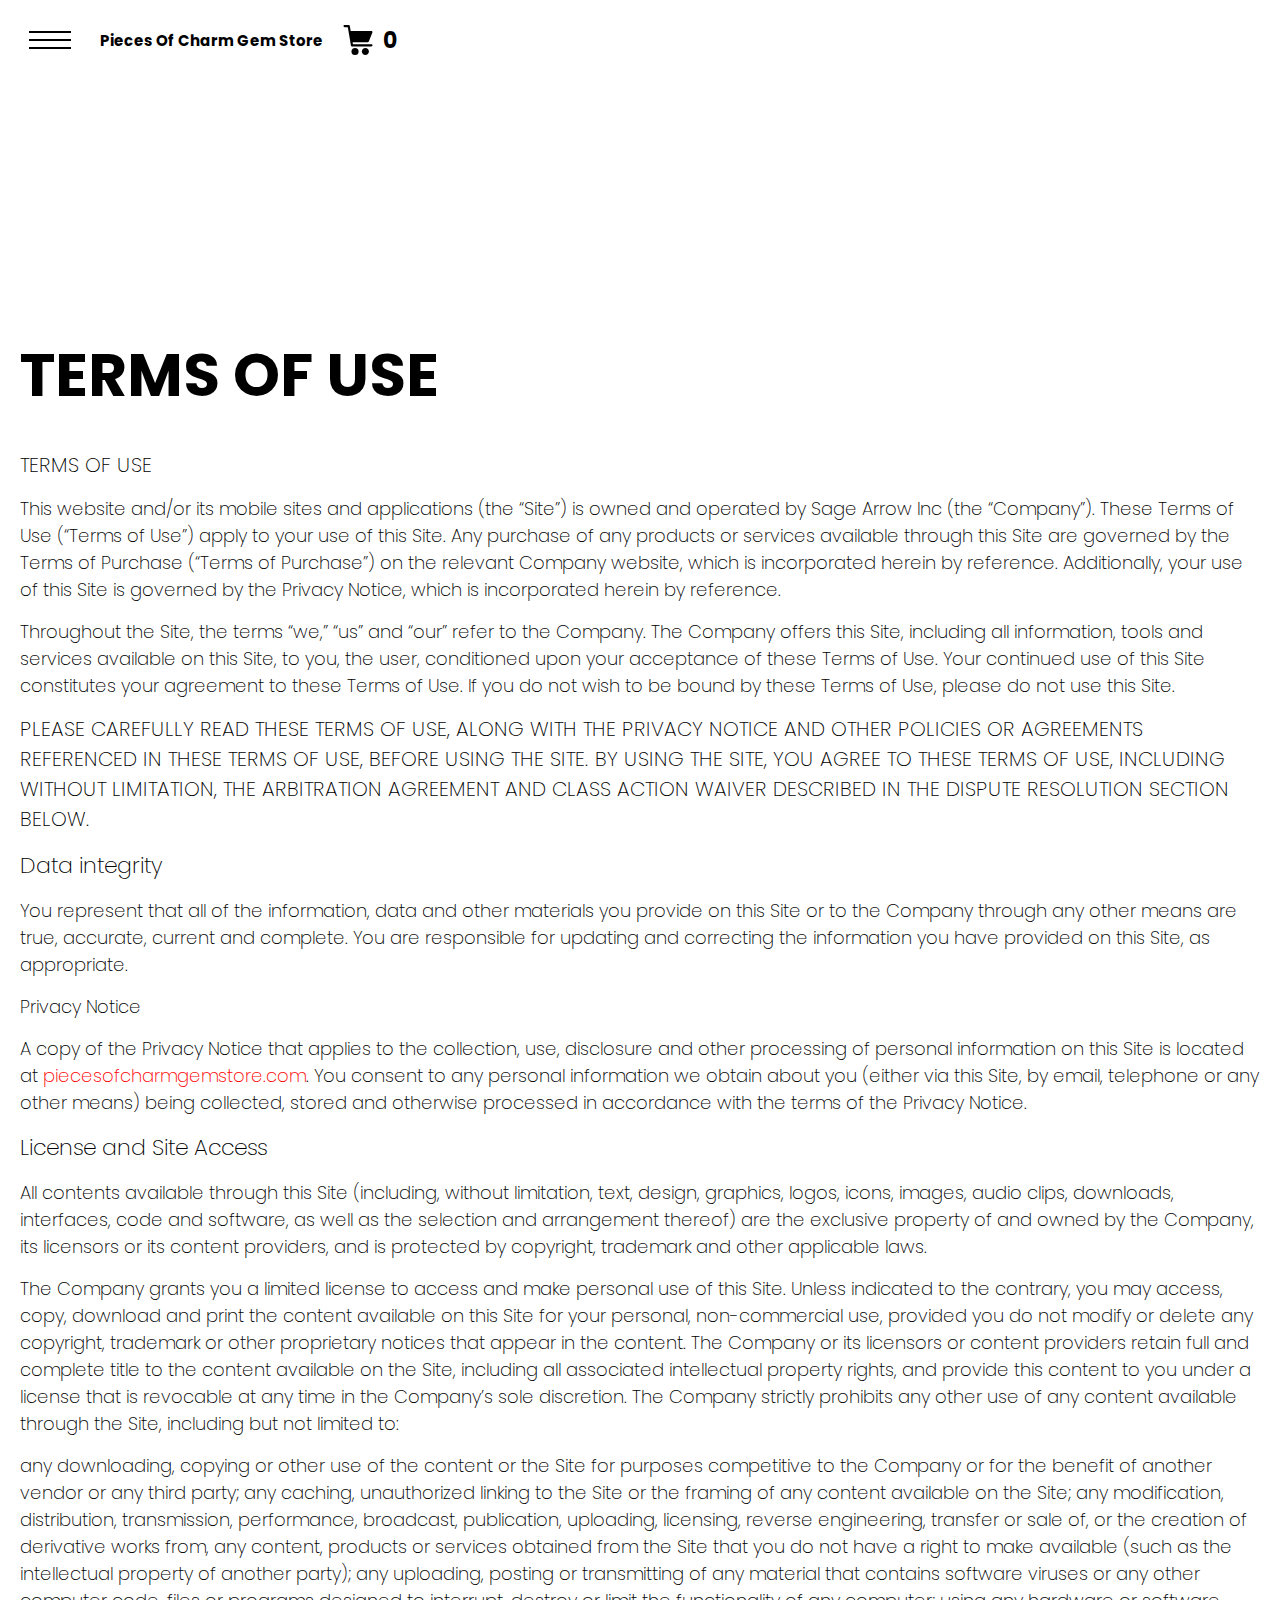
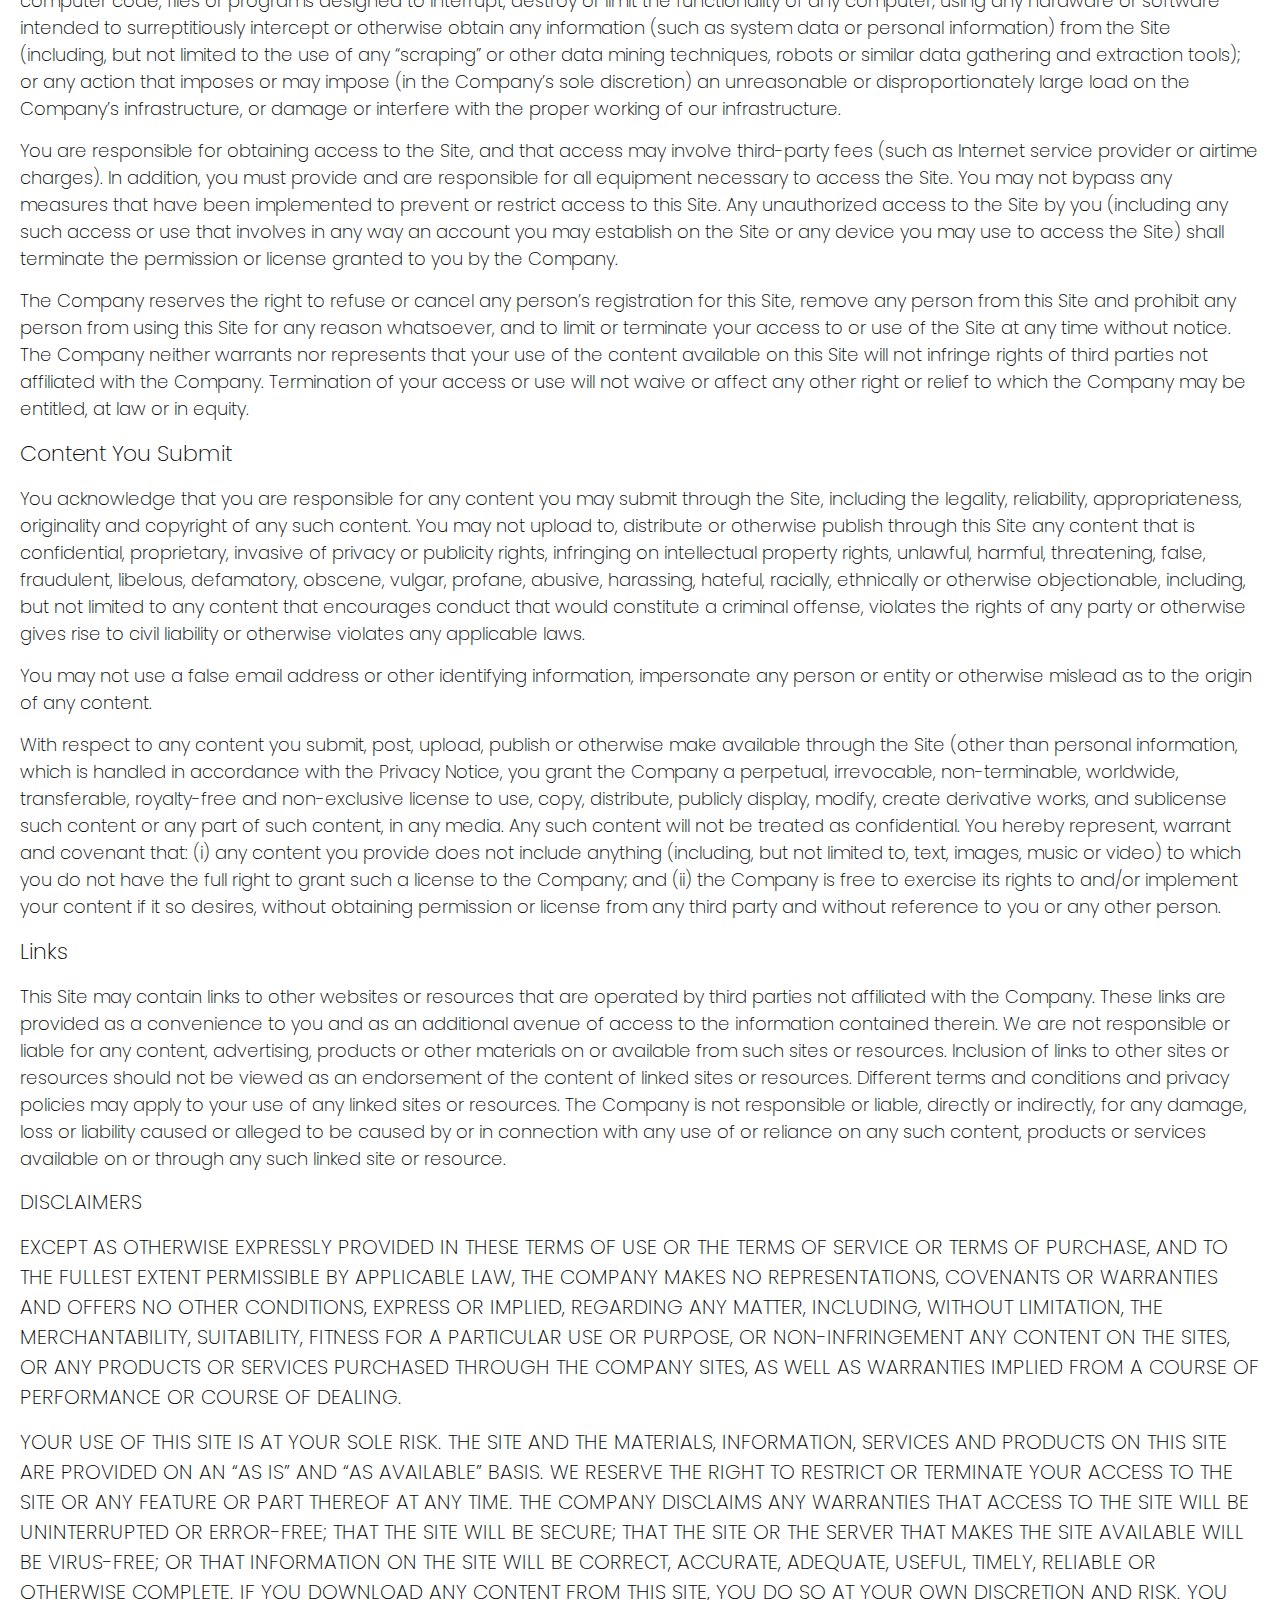
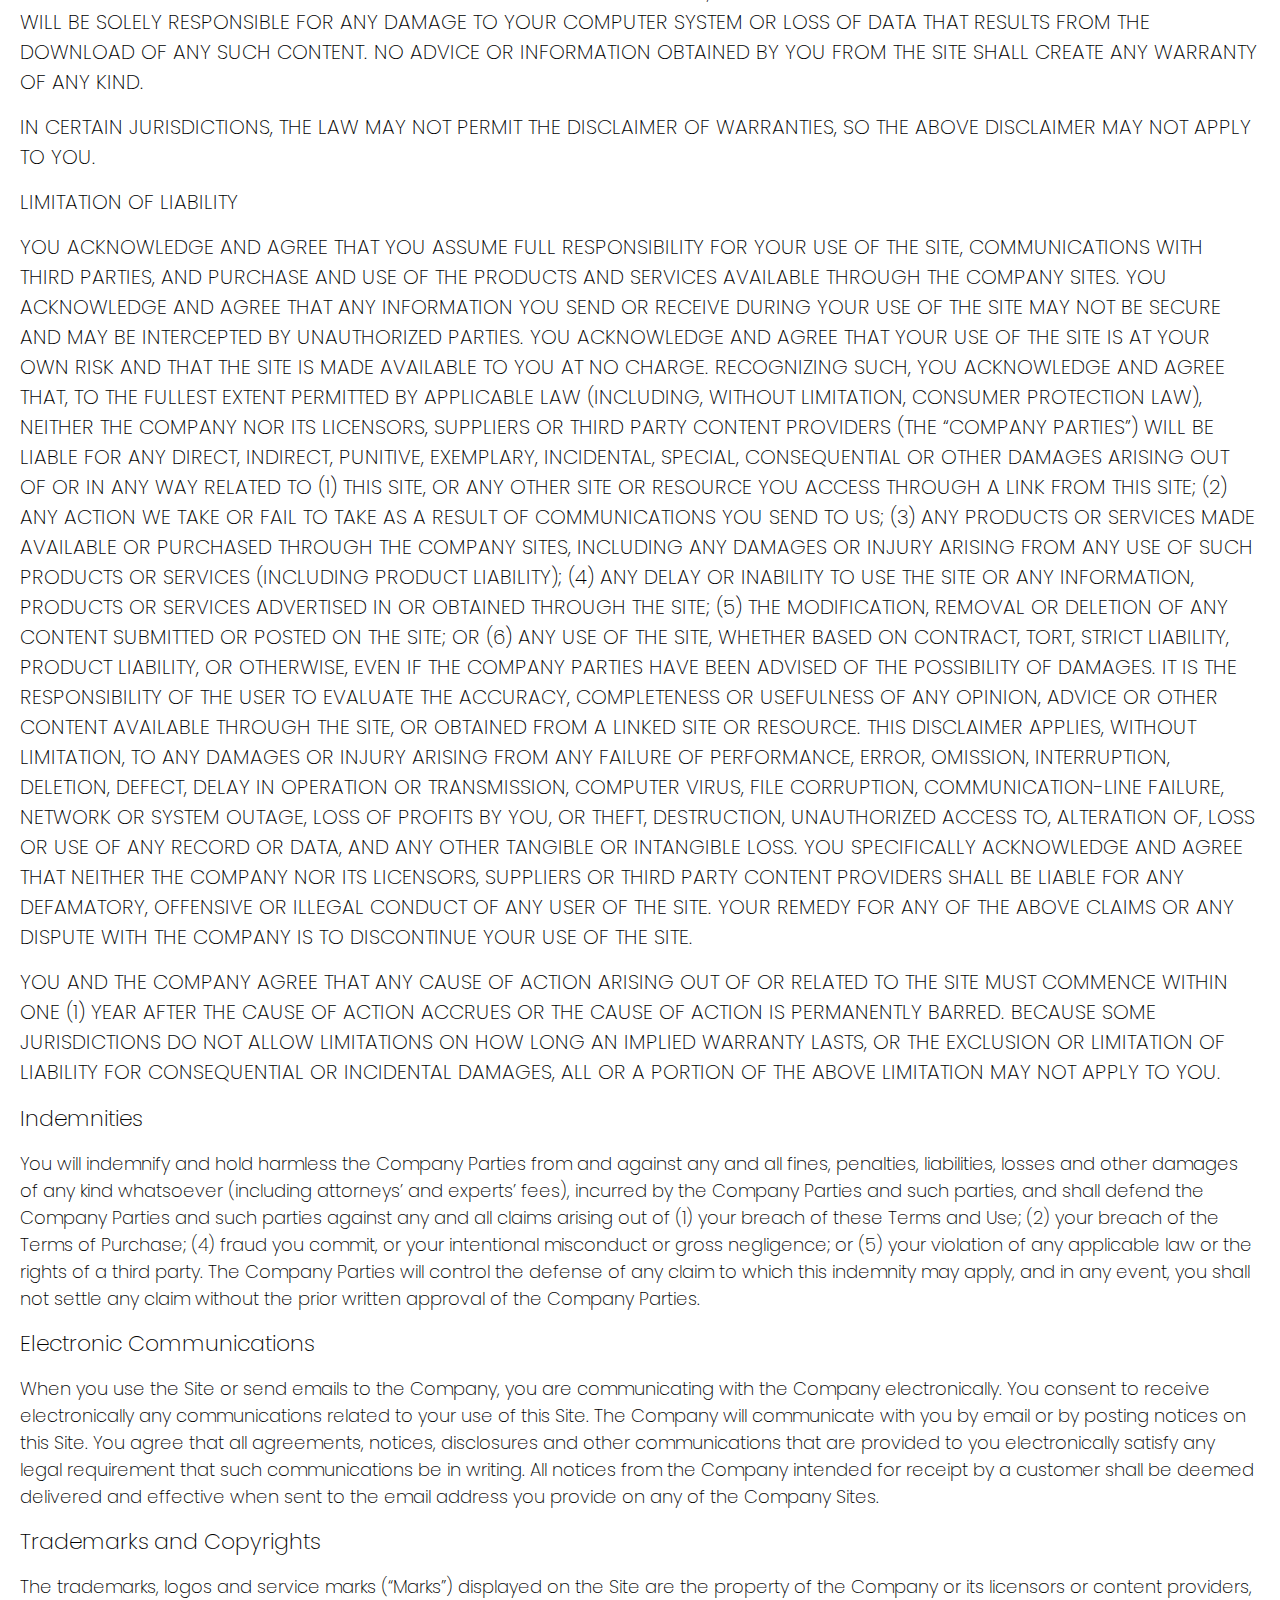
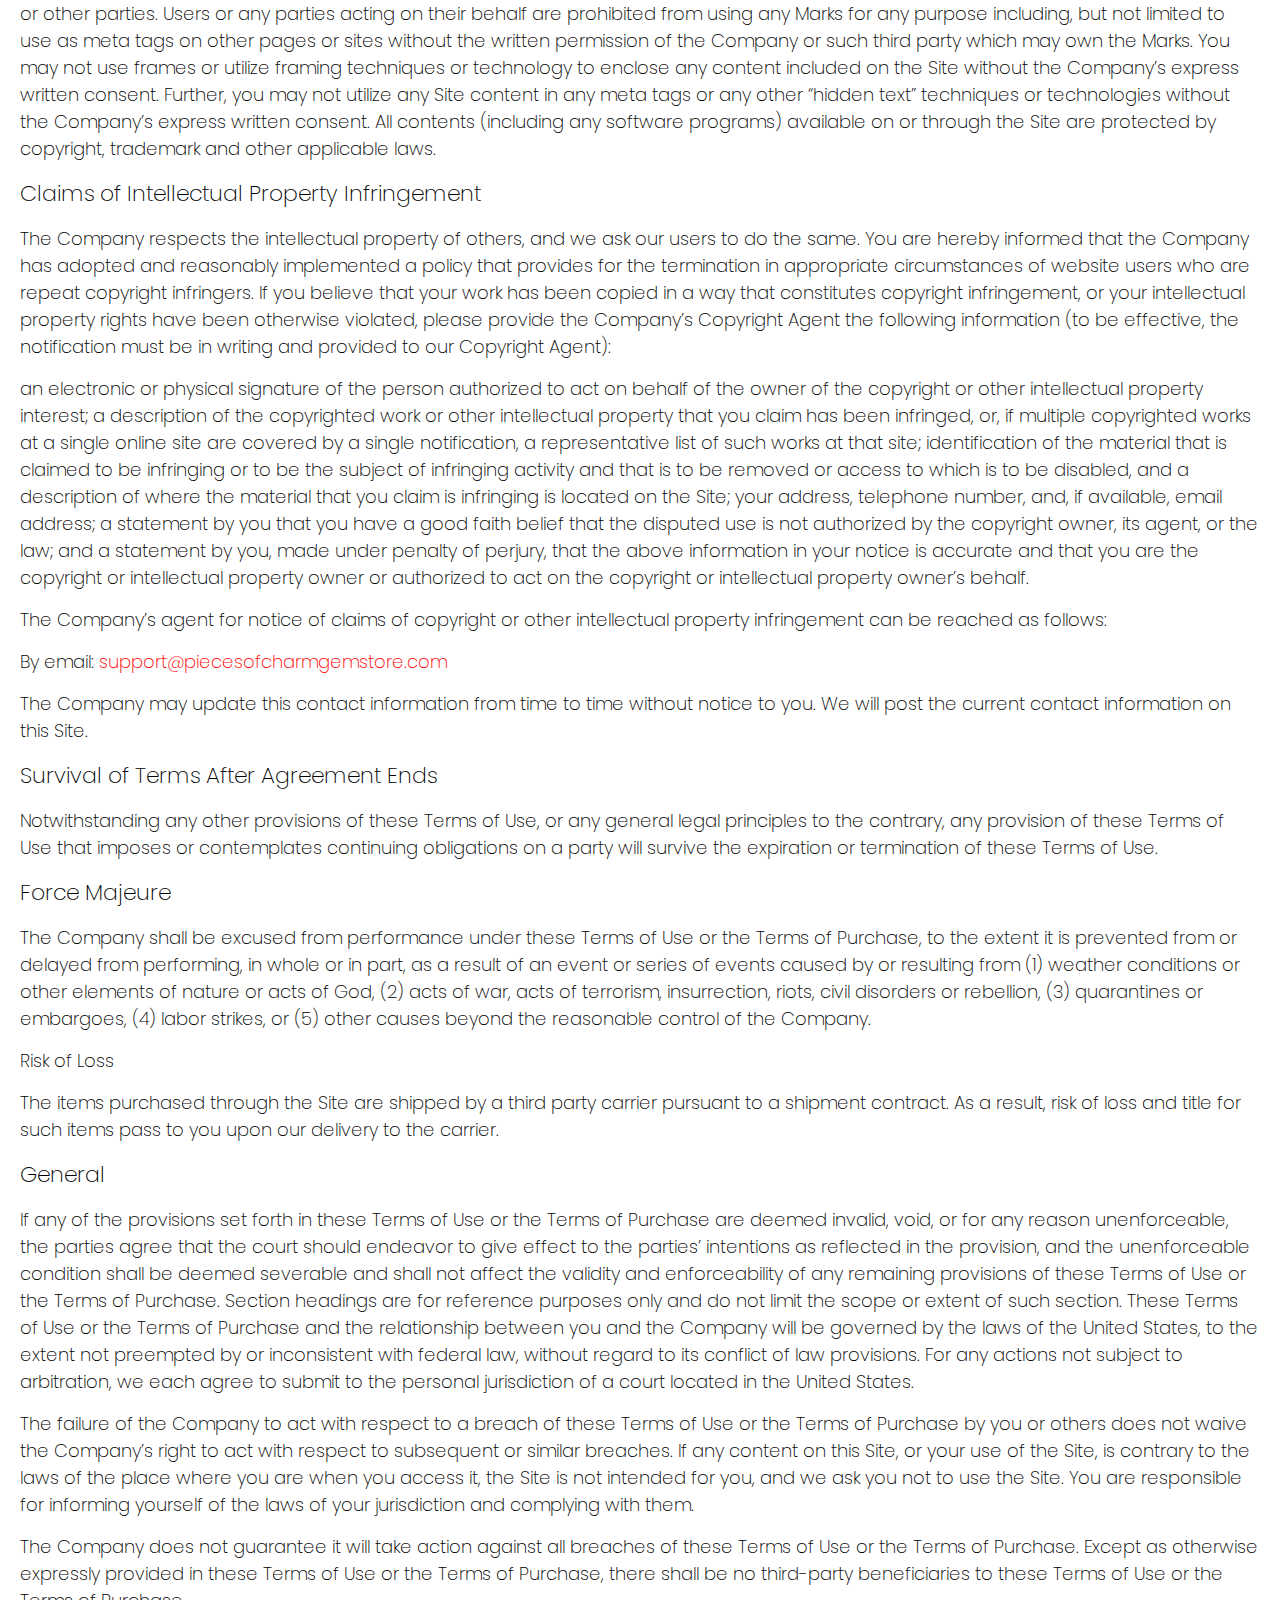
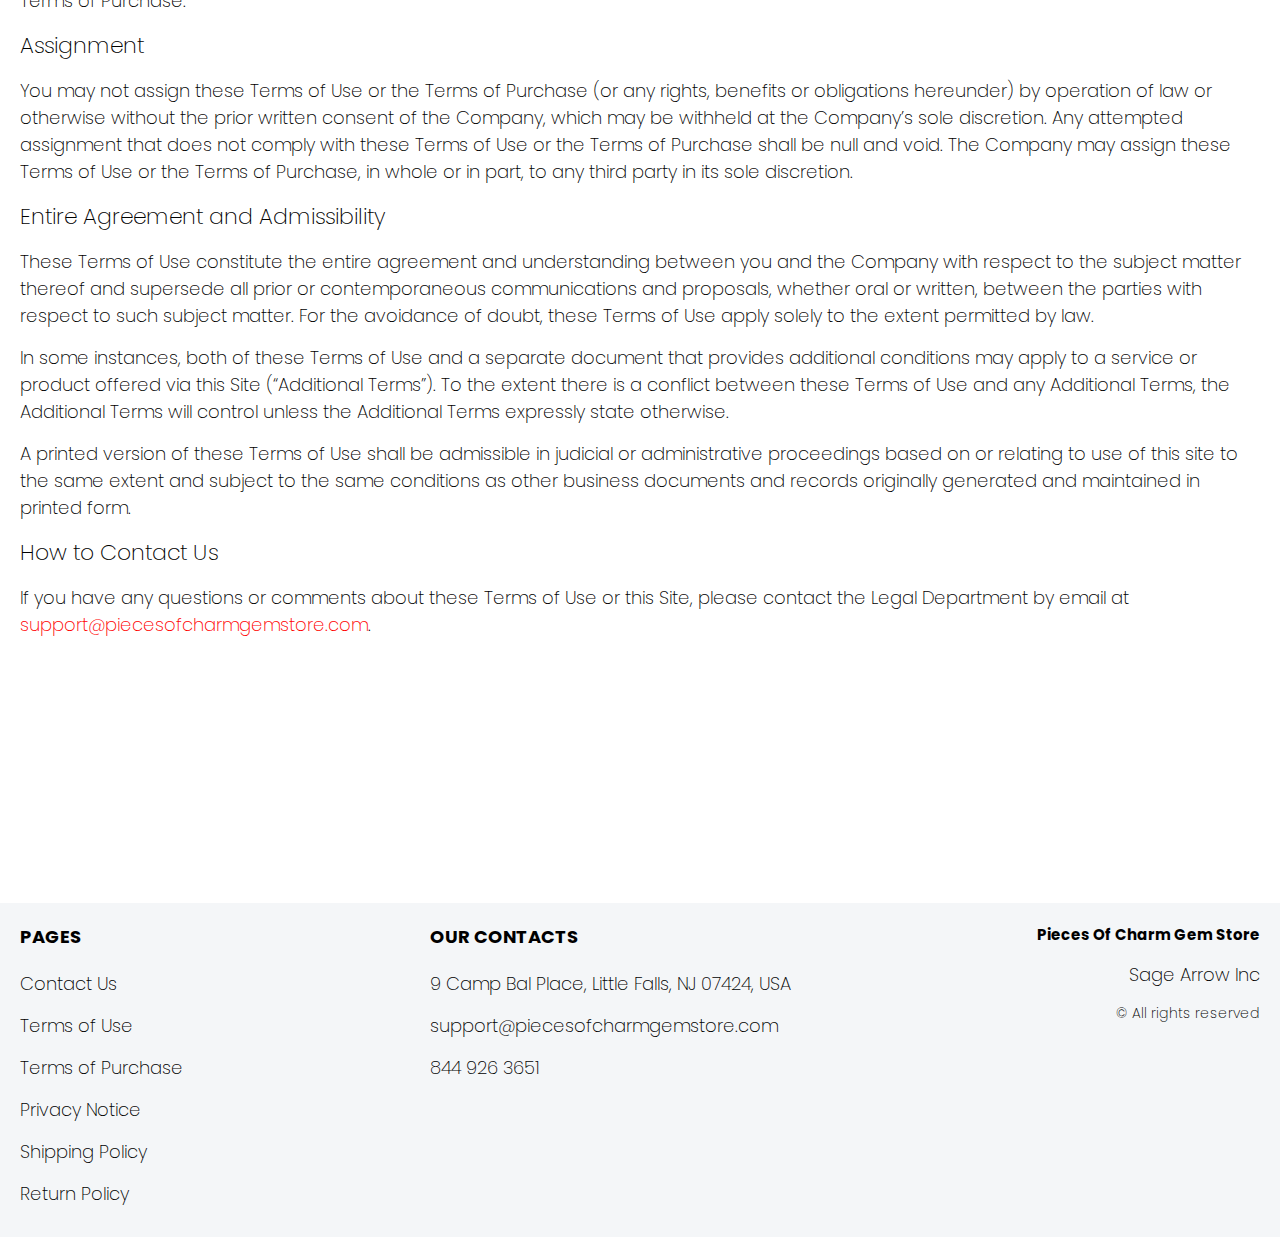
<file: use.html>
<!DOCTYPE html>
<html lang="en">

<head>
  <meta charset="UTF-8" />
  <meta http-equiv="X-UA-Compatible" content="IE=edge" />
  <meta name="viewport" content="width=device-width, initial-scale=1.0" />
  <link rel="stylesheet" href="./css/style.css" />
  <title>Shop</title>
</head>

<body>


  <div class="wrapper">
    <div class="header__wrapper">
      <div class="container">
        <header class="header">

          <div class="header__flex">
            <button class="header__btn js_menu-btn">
              <span></span>
            </button>
            <div class="header-flex">
            <a href="./index.html" class="header__logo logo js_website-name">website name</a>
            <a href="./shop.html" class="cart__btn">
              <svg xmlns="http://www.w3.org/2000/svg" xmlns:xlink="http://www.w3.org/1999/xlink" x="0px" y="0px"
                viewBox="0 0 424.449 424.449" style="enable-background:new 0 0 424.449 424.449;" xml:space="preserve">
                <g>
                  <g>
                    <g>
                      <circle cx="170.241" cy="374.273" r="50.176"></circle>
                      <path d="M316.673,324.098L316.673,324.098c-27.711,0-50.176,22.465-50.176,50.176s22.465,50.176,50.176,50.176
                   c27.711,0,50.176-22.465,50.176-50.176S344.384,324.098,316.673,324.098z"></path>
                      <path d="M402.177,272.897H140.545l-5.12-29.696h215.04c6.326,0.019,12.017-3.843,14.336-9.728l51.2-129.024
                   c3.111-7.892-0.766-16.812-8.658-19.922c-1.808-0.713-3.735-1.076-5.678-1.07H108.801L96.513,12.801
                   c-1.262-7.471-7.784-12.906-15.36-12.8h-58.88c-8.483,0-15.36,6.877-15.36,15.36s6.877,15.36,15.36,15.36h46.08l44.032,260.096
                   c1.262,7.471,7.784,12.906,15.36,12.8h274.432c8.483,0,15.36-6.877,15.36-15.36C417.537,279.774,410.66,272.897,402.177,272.897z
                   "></path>
                    </g>
                  </g>
                </g>
              </svg>
              <span class="cart__span js_cart__span">0</span>
            </a> 
          </div>
          </div>

          <nav class="nav js_menu">
            <ul class="nav__list">
              <li class="nav__item">
                <a href="./contacts.html" class="nav__link">Contact Us</a>
              </li>
              
              <li class="nav__item">
                <a href="./privacy.html" class="nav__link">Privacy Notice</a>
              </li>
              
              <li class="nav__item">
                <a href="./purchase.html" class="nav__link">Terms of Purchase</a>
              </li>
              
              <li class="nav__item">
                <a href="./return.html" class="nav__link">Return Policy</a>
              </li>
              
              <li class="nav__item">
                <a href="./shipping.html" class="nav__link">Shipping Policy</a>
              </li>
              
              <li class="nav__item">
                <a href="./use.html" class="nav__link">Terms of Use</a>
              </li>
            </ul>
          </nav>
        </header>
      </div>
    </div>

    <main class="main bg-main">
      <div class="text-section__wrapper white__wrapper">
        <section class="text-section">
          <div class="container">
            <h1 class="title">TERMS OF USE</h1>
            <p class="text"><span class="bold up">TERMS OF USE </span> </p>
            <p class="text">This website and/or its mobile sites and applications (the “Site”) is owned and operated by <span class="js_website-corp"></span> (the “Company”). These Terms of Use (“Terms of Use”) apply to your use of this Site. Any purchase of any products or services available through this Site are governed by the Terms of Purchase (“Terms of Purchase”) on the relevant Company website, which is incorporated herein by reference. Additionally, your use of this Site is governed by the Privacy Notice, which is incorporated herein by reference.</p>
            <p class="text">Throughout the Site, the terms “we,” “us” and “our” refer to the Company. The Company offers this Site, including all information, tools and services available on this Site, to you, the user, conditioned upon your acceptance of these Terms of Use. Your continued use of this Site constitutes your agreement to these Terms of Use. If you do not wish to be bound by these Terms of Use, please do not use this Site.</p>
            <p class="text up">PLEASE CAREFULLY READ THESE TERMS OF USE, ALONG WITH THE PRIVACY NOTICE AND OTHER POLICIES OR AGREEMENTS REFERENCED IN THESE TERMS OF USE, BEFORE USING THE SITE. BY USING THE SITE, YOU AGREE TO THESE TERMS OF USE, INCLUDING WITHOUT LIMITATION, THE ARBITRATION AGREEMENT AND CLASS ACTION WAIVER DESCRIBED IN THE DISPUTE RESOLUTION SECTION BELOW.</p>
            <p class="text bold">Data integrity</p>
            <p class="text">You represent that all of the information, data and other materials you provide on this Site or to the Company through any other means are true, accurate, current and complete. You are responsible for updating and correcting the information you have provided on this Site, as appropriate.</p>
            <p class="text">Privacy Notice</p>
            <p class="text">A copy of the Privacy Notice that applies to the collection, use, disclosure and other processing of personal information on this Site is located at <a href="" class="link js_website-url"></a>. You consent to any personal information we obtain about you (either via this Site, by email, telephone or any other means) being collected, stored and otherwise processed in accordance with the terms of the Privacy Notice.</p>
            <p class="text bold">License and Site Access</p>
            <p class="text">All contents available through this Site (including, without limitation, text, design, graphics, logos, icons, images, audio clips, downloads, interfaces, code and software, as well as the selection and arrangement thereof) are the exclusive property of and owned by the Company, its licensors or its content providers, and is protected by copyright, trademark and other applicable laws.</p>
            <p class="text">The Company grants you a limited license to access and make personal use of this Site. Unless indicated to the contrary, you may access, copy, download and print the content available on this Site for your personal, non-commercial use, provided you do not modify or delete any copyright, trademark or other proprietary notices that appear in the content. The Company or its licensors or content providers retain full and complete title to the content available on the Site, including all associated intellectual property rights, and provide this content to you under a license that is revocable at any time in the Company’s sole discretion. The Company strictly prohibits any other use of any content available through the Site, including but not limited to:</p>
            <p class="text">any downloading, copying or other use of the content or the Site for purposes competitive to the Company or for the benefit of another vendor or any third party;
               any caching, unauthorized linking to the Site or the framing of any content available on the Site;
               any modification, distribution, transmission, performance, broadcast, publication, uploading, licensing, reverse engineering, transfer or sale of, or the creation of derivative works from, any content, products or services obtained from the Site that you do not have a right to make available (such as the intellectual property of another party);
               any uploading, posting or transmitting of any material that contains software viruses or any other computer code, files or programs designed to interrupt, destroy or limit the functionality of any computer;
               using any hardware or software intended to surreptitiously intercept or otherwise obtain any information (such as system data or personal information) from the Site (including, but not limited to the use of any “scraping” or other data mining techniques, robots or similar data gathering and extraction tools); or
               any action that imposes or may impose (in the Company’s sole discretion) an unreasonable or disproportionately large load on the Company’s infrastructure, or damage or interfere with the proper working of our infrastructure.</p>
            <p class="text">You are responsible for obtaining access to the Site, and that access may involve third-party fees (such as Internet service provider or airtime charges). In addition, you must provide and are responsible for all equipment necessary to access the Site. You may not bypass any measures that have been implemented to prevent or restrict access to this Site. Any unauthorized access to the Site by you (including any such access or use that involves in any way an account you may establish on the Site or any device you may use to access the Site) shall terminate the permission or license granted to you by the Company.</p>
            <p class="text">The Company reserves the right to refuse or cancel any person’s registration for this Site, remove any person from this Site and prohibit any person from using this Site for any reason whatsoever, and to limit or terminate your access to or use of the Site at any time without notice. The Company neither warrants nor represents that your use of the content available on this Site will not infringe rights of third parties not affiliated with the Company. Termination of your access or use will not waive or affect any other right or relief to which the Company may be entitled, at law or in equity.</p>
            <p class="text bold">Content You Submit</p>
            <p class="text">You acknowledge that you are responsible for any content you may submit through the Site, including the legality, reliability, appropriateness, originality and copyright of any such content. You may not upload to, distribute or otherwise publish through this Site any content that is confidential, proprietary, invasive of privacy or publicity rights, infringing on intellectual property rights, unlawful, harmful, threatening, false, fraudulent, libelous, defamatory, obscene, vulgar, profane, abusive, harassing, hateful, racially, ethnically or otherwise objectionable, including, but not limited to any content that encourages conduct that would constitute a criminal offense, violates the rights of any party or otherwise gives rise to civil liability or otherwise violates any applicable laws.</p>
            <p class="text">You may not use a false email address or other identifying information, impersonate any person or entity or otherwise mislead as to the origin of any content.</p>
            <p class="text">With respect to any content you submit, post, upload, publish or otherwise make available through the Site (other than personal information, which is handled in accordance with the Privacy Notice, you grant the Company a perpetual, irrevocable, non-terminable, worldwide, transferable, royalty-free and non-exclusive license to use, copy, distribute, publicly display, modify, create derivative works, and sublicense such content or any part of such content, in any media. Any such content will not be treated as confidential. You hereby represent, warrant and covenant that: (i) any content you provide does not include anything (including, but not limited to, text, images, music or video) to which you do not have the full right to grant such a license to the Company; and (ii) the Company is free to exercise its rights to and/or implement your content if it so desires, without obtaining permission or license from any third party and without reference to you or any other person.</p>
            <p class="text bold">Links</p>
            <p class="text">This Site may contain links to other websites or resources that are operated by third parties not affiliated with the Company. These links are provided as a convenience to you and as an additional avenue of access to the information contained therein. We are not responsible or liable for any content, advertising, products or other materials on or available from such sites or resources. Inclusion of links to other sites or resources should not be viewed as an endorsement of the content of linked sites or resources. Different terms and conditions and privacy policies may apply to your use of any linked sites or resources. The Company is not responsible or liable, directly or indirectly, for any damage, loss or liability caused or alleged to be caused by or in connection with any use of or reliance on any such content, products or services available on or through any such linked site or resource.</p>
            <p class="text bold up">DISCLAIMERS</p>
            <p class="text up">EXCEPT AS OTHERWISE EXPRESSLY PROVIDED IN THESE TERMS OF USE OR THE TERMS OF SERVICE OR TERMS OF PURCHASE, AND TO THE FULLEST EXTENT PERMISSIBLE BY APPLICABLE LAW, THE COMPANY MAKES NO REPRESENTATIONS, COVENANTS OR WARRANTIES AND OFFERS NO OTHER CONDITIONS, EXPRESS OR IMPLIED, REGARDING ANY MATTER, INCLUDING, WITHOUT LIMITATION, THE MERCHANTABILITY, SUITABILITY, FITNESS FOR A PARTICULAR USE OR PURPOSE, OR NON-INFRINGEMENT ANY CONTENT ON THE SITES, OR ANY PRODUCTS OR SERVICES PURCHASED THROUGH THE COMPANY SITES, AS WELL AS WARRANTIES IMPLIED FROM A COURSE OF PERFORMANCE OR COURSE OF DEALING.</p>
            <p class="text up">YOUR USE OF THIS SITE IS AT YOUR SOLE RISK. THE SITE AND THE MATERIALS, INFORMATION, SERVICES AND PRODUCTS ON THIS SITE ARE PROVIDED ON AN “AS IS” AND “AS AVAILABLE” BASIS. WE RESERVE THE RIGHT TO RESTRICT OR TERMINATE YOUR ACCESS TO THE SITE OR ANY FEATURE OR PART THEREOF AT ANY TIME. THE COMPANY DISCLAIMS ANY WARRANTIES THAT ACCESS TO THE SITE WILL BE UNINTERRUPTED OR ERROR-FREE; THAT THE SITE WILL BE SECURE; THAT THE SITE OR THE SERVER THAT MAKES THE SITE AVAILABLE WILL BE VIRUS-FREE; OR THAT INFORMATION ON THE SITE WILL BE CORRECT, ACCURATE, ADEQUATE, USEFUL, TIMELY, RELIABLE OR OTHERWISE COMPLETE. IF YOU DOWNLOAD ANY CONTENT FROM THIS SITE, YOU DO SO AT YOUR OWN DISCRETION AND RISK. YOU WILL BE SOLELY RESPONSIBLE FOR ANY DAMAGE TO YOUR COMPUTER SYSTEM OR LOSS OF DATA THAT RESULTS FROM THE DOWNLOAD OF ANY SUCH CONTENT. NO ADVICE OR INFORMATION OBTAINED BY YOU FROM THE SITE SHALL CREATE ANY WARRANTY OF ANY KIND.</p>
            <p class="text up">IN CERTAIN JURISDICTIONS, THE LAW MAY NOT PERMIT THE DISCLAIMER OF WARRANTIES, SO THE ABOVE DISCLAIMER MAY NOT APPLY TO YOU.</p>
            <p class="text up bold">LIMITATION OF LIABILITY</p>
            <p class="text up">YOU ACKNOWLEDGE AND AGREE THAT YOU ASSUME FULL RESPONSIBILITY FOR YOUR USE OF THE SITE, COMMUNICATIONS WITH THIRD PARTIES, AND PURCHASE AND USE OF THE PRODUCTS AND SERVICES AVAILABLE THROUGH THE COMPANY SITES. YOU ACKNOWLEDGE AND AGREE THAT ANY INFORMATION YOU SEND OR RECEIVE DURING YOUR USE OF THE SITE MAY NOT BE SECURE AND MAY BE INTERCEPTED BY UNAUTHORIZED PARTIES. YOU ACKNOWLEDGE AND AGREE THAT YOUR USE OF THE SITE IS AT YOUR OWN RISK AND THAT THE SITE IS MADE AVAILABLE TO YOU AT NO CHARGE. RECOGNIZING SUCH, YOU ACKNOWLEDGE AND AGREE THAT, TO THE FULLEST EXTENT PERMITTED BY APPLICABLE LAW (INCLUDING, WITHOUT LIMITATION, CONSUMER PROTECTION LAW), NEITHER THE COMPANY NOR ITS LICENSORS, SUPPLIERS OR THIRD PARTY CONTENT PROVIDERS (THE “COMPANY PARTIES”) WILL BE LIABLE FOR ANY DIRECT, INDIRECT, PUNITIVE, EXEMPLARY, INCIDENTAL, SPECIAL, CONSEQUENTIAL OR OTHER DAMAGES ARISING OUT OF OR IN ANY WAY RELATED TO (1) THIS SITE, OR ANY OTHER SITE OR RESOURCE YOU ACCESS THROUGH A LINK FROM THIS SITE; (2) ANY ACTION WE TAKE OR FAIL TO TAKE AS A RESULT OF COMMUNICATIONS YOU SEND TO US; (3) ANY PRODUCTS OR SERVICES MADE AVAILABLE OR PURCHASED THROUGH THE COMPANY SITES, INCLUDING ANY DAMAGES OR INJURY ARISING FROM ANY USE OF SUCH PRODUCTS OR SERVICES (INCLUDING PRODUCT LIABILITY); (4) ANY DELAY OR INABILITY TO USE THE SITE OR ANY INFORMATION, PRODUCTS OR SERVICES ADVERTISED IN OR OBTAINED THROUGH THE SITE; (5) THE MODIFICATION, REMOVAL OR DELETION OF ANY CONTENT SUBMITTED OR POSTED ON THE SITE; OR (6) ANY USE OF THE SITE, WHETHER BASED ON CONTRACT, TORT, STRICT LIABILITY, PRODUCT LIABILITY, OR OTHERWISE, EVEN IF THE COMPANY PARTIES HAVE BEEN ADVISED OF THE POSSIBILITY OF DAMAGES. IT IS THE RESPONSIBILITY OF THE USER TO EVALUATE THE ACCURACY, COMPLETENESS OR USEFULNESS OF ANY OPINION, ADVICE OR OTHER CONTENT AVAILABLE THROUGH THE SITE, OR OBTAINED FROM A LINKED SITE OR RESOURCE. THIS DISCLAIMER APPLIES, WITHOUT LIMITATION, TO ANY DAMAGES OR INJURY ARISING FROM ANY FAILURE OF PERFORMANCE, ERROR, OMISSION, INTERRUPTION, DELETION, DEFECT, DELAY IN OPERATION OR TRANSMISSION, COMPUTER VIRUS, FILE CORRUPTION, COMMUNICATION-LINE FAILURE, NETWORK OR SYSTEM OUTAGE, LOSS OF PROFITS BY YOU, OR THEFT, DESTRUCTION, UNAUTHORIZED ACCESS TO, ALTERATION OF, LOSS OR USE OF ANY RECORD OR DATA, AND ANY OTHER TANGIBLE OR INTANGIBLE LOSS. YOU SPECIFICALLY ACKNOWLEDGE AND AGREE THAT NEITHER THE COMPANY NOR ITS LICENSORS, SUPPLIERS OR THIRD PARTY CONTENT PROVIDERS SHALL BE LIABLE FOR ANY DEFAMATORY, OFFENSIVE OR ILLEGAL CONDUCT OF ANY USER OF THE SITE. YOUR REMEDY FOR ANY OF THE ABOVE CLAIMS OR ANY DISPUTE WITH THE COMPANY IS TO DISCONTINUE YOUR USE OF THE SITE.</p>
            <p class="text up">YOU AND THE COMPANY AGREE THAT ANY CAUSE OF ACTION ARISING OUT OF OR RELATED TO THE SITE MUST COMMENCE WITHIN ONE (1) YEAR AFTER THE CAUSE OF ACTION ACCRUES OR THE CAUSE OF ACTION IS PERMANENTLY BARRED. BECAUSE SOME JURISDICTIONS DO NOT ALLOW LIMITATIONS ON HOW LONG AN IMPLIED WARRANTY LASTS, OR THE EXCLUSION OR LIMITATION OF LIABILITY FOR CONSEQUENTIAL OR INCIDENTAL DAMAGES, ALL OR A PORTION OF THE ABOVE LIMITATION MAY NOT APPLY TO YOU.</p>
            <p class="text bold">Indemnities</p>
            <p class="text">You will indemnify and hold harmless the Company Parties from and against any and all fines, penalties, liabilities, losses and other damages of any kind whatsoever (including attorneys’ and experts’ fees), incurred by the Company Parties and such parties, and shall defend the Company Parties and such parties against any and all claims arising out of (1) your breach of these Terms and Use; (2) your breach of the Terms of Purchase; (4) fraud you commit, or your intentional misconduct or gross negligence; or (5) your violation of any applicable law or the rights of a third party. The Company Parties will control the defense of any claim to which this indemnity may apply, and in any event, you shall not settle any claim without the prior written approval of the Company Parties.</p>
            <p class="text bold">Electronic Communications</p>
            <p class="text">When you use the Site or send emails to the Company, you are communicating with the Company electronically. You consent to receive electronically any communications related to your use of this Site. The Company will communicate with you by email or by posting notices on this Site. You agree that all agreements, notices, disclosures and other communications that are provided to you electronically satisfy any legal requirement that such communications be in writing. All notices from the Company intended for receipt by a customer shall be deemed delivered and effective when sent to the email address you provide on any of the Company Sites.</p>
         
            <p class="text bold">Trademarks and Copyrights</p>
            <p class="text">The trademarks, logos and service marks (“Marks”) displayed on the Site are the property of the Company or its licensors or content providers, or other parties. Users or any parties acting on their behalf are prohibited from using any Marks for any purpose including, but not limited to use as meta tags on other pages or sites without the written permission of the Company or such third party which may own the Marks. You may not use frames or utilize framing techniques or technology to enclose any content included on the Site without the Company’s express written consent. Further, you may not utilize any Site content in any meta tags or any other “hidden text” techniques or technologies without the Company’s express written consent. All contents (including any software programs) available on or through the Site are protected by copyright, trademark and other applicable laws.</p>
            <p class="text bold">Claims of Intellectual Property Infringement</p>
            <p class="text">The Company respects the intellectual property of others, and we ask our users to do the same. You are hereby informed that the Company has adopted and reasonably implemented a policy that provides for the termination in appropriate circumstances of website users who are repeat copyright infringers. If you believe that your work has been copied in a way that constitutes copyright infringement, or your intellectual property rights have been otherwise violated, please provide the Company’s Copyright Agent the following information (to be effective, the notification must be in writing and provided to our Copyright Agent):</p>
            <p class="text">an electronic or physical signature of the person authorized to act on behalf of the owner of the copyright or other intellectual property interest;
               a description of the copyrighted work or other intellectual property that you claim has been infringed, or, if multiple copyrighted works at a single online site are covered by a single notification, a representative list of such works at that site;
               identification of the material that is claimed to be infringing or to be the subject of infringing activity and that is to be removed or access to which is to be disabled, and a description of where the material that you claim is infringing is located on the Site;
               your address, telephone number, and, if available, email address;
               a statement by you that you have a good faith belief that the disputed use is not authorized by the copyright owner, its agent, or the law; and
               a statement by you, made under penalty of perjury, that the above information in your notice is accurate and that you are the copyright or intellectual property owner or authorized to act on the copyright or intellectual property owner’s behalf.</p>
            <p class="text">The Company’s agent for notice of claims of copyright or other intellectual property infringement can be reached as follows:</p>
            <p class="text">By email: <a href="" class="link js_website-email"></a></p>
            <p class="text">The Company may update this contact information from time to time without notice to you. We will post the current contact information on this Site.</p>
            <p class="text bold">Survival of Terms After Agreement Ends</p>
            <p class="text">Notwithstanding any other provisions of these Terms of Use, or any general legal principles to the contrary, any provision of these Terms of Use that imposes or contemplates continuing obligations on a party will survive the expiration or termination of these Terms of Use.</p>
            <p class="text bold">Force Majeure</p>
            <p class="text">The Company shall be excused from performance under these Terms of Use or the Terms of Purchase, to the extent it is prevented from or delayed from performing, in whole or in part, as a result of an event or series of events caused by or resulting from (1) weather conditions or other elements of nature or acts of God, (2) acts of war, acts of terrorism, insurrection, riots, civil disorders or rebellion, (3) quarantines or embargoes, (4) labor strikes, or (5) other causes beyond the reasonable control of the Company.</p>
            <p class="text">Risk of Loss</p>
            <p class="text">The items purchased through the Site are shipped by a third party carrier pursuant to a shipment contract. As a result, risk of loss and title for such items pass to you upon our delivery to the carrier.</p>
            <p class="text bold">General</p>
            <p class="text">If any of the provisions set forth in these Terms of Use or the Terms of Purchase are deemed invalid, void, or for any reason unenforceable, the parties agree that the court should endeavor to give effect to the parties’ intentions as reflected in the provision, and the unenforceable condition shall be deemed severable and shall not affect the validity and enforceability of any remaining provisions of these Terms of Use or the Terms of Purchase. Section headings are for reference purposes only and do not limit the scope or extent of such section. These Terms of Use or the Terms of Purchase and the relationship between you and the Company will be governed by the laws of the United States, to the extent not preempted by or inconsistent with federal law, without regard to its conflict of law provisions. For any actions not subject to arbitration, we each agree to submit to the personal jurisdiction of a court located in the United States.</p>
            <p class="text">The failure of the Company to act with respect to a breach of these Terms of Use or the Terms of Purchase by you or others does not waive the Company’s right to act with respect to subsequent or similar breaches. If any content on this Site, or your use of the Site, is contrary to the laws of the place where you are when you access it, the Site is not intended for you, and we ask you not to use the Site. You are responsible for informing yourself of the laws of your jurisdiction and complying with them.</p>
            <p class="text">The Company does not guarantee it will take action against all breaches of these Terms of Use or the Terms of Purchase. Except as otherwise expressly provided in these Terms of Use or the Terms of Purchase, there shall be no third-party beneficiaries to these Terms of Use or the Terms of Purchase.</p>
        
            <p class="text bold">Assignment</p>
            <p class="text">You may not assign these Terms of Use or the Terms of Purchase (or any rights, benefits or obligations hereunder) by operation of law or otherwise without the prior written consent of the Company, which may be withheld at the Company’s sole discretion. Any attempted assignment that does not comply with these Terms of Use or the Terms of Purchase shall be null and void. The Company may assign these Terms of Use or the Terms of Purchase, in whole or in part, to any third party in its sole discretion.</p>
            <p class="text bold">Entire Agreement and Admissibility</p>
            <p class="text">These Terms of Use constitute the entire agreement and understanding between you and the Company with respect to the subject matter thereof and supersede all prior or contemporaneous communications and proposals, whether oral or written, between the parties with respect to such subject matter. For the avoidance of doubt, these Terms of Use apply solely to the extent permitted by law.</p>
            <p class="text">In some instances, both of these Terms of Use and a separate document that provides additional conditions may apply to a service or product offered via this Site (“Additional Terms”). To the extent there is a conflict between these Terms of Use and any Additional Terms, the Additional Terms will control unless the Additional Terms expressly state otherwise.</p>
            <p class="text">A printed version of these Terms of Use shall be admissible in judicial or administrative proceedings based on or relating to use of this site to the same extent and subject to the same conditions as other business documents and records originally generated and maintained in printed form.</p>
            <p class="text bold">How to Contact Us</p>
            <p class="text">If you have any questions or comments about these Terms of Use or this Site, please contact the Legal Department by email at <a href="" class="text link js_website-email"></a>.</p>
        </div>
        </section>
    </div>
    </main>

    <div class="footer__wrapper">
      <footer class="footer">
        <div class="footer__top">
          <div class="container">
            <div class="footer__policies">
              <div class="footer__block footer__block--first">
                <p class="footer__title">Pages</p>
                <ul class="sub-list">
                  <li class="item">
                    <a href="./contacts.html" class="footer__link">Contact Us</a>
                  </li>
                  <li class="item">
                    <a href="./use.html" class="footer__link">Terms of Use</a>
                  </li>
                  <li class="item">
                    <a href="./purchase.html" class="footer__link">Terms of Purchase</a>
                  </li>
                  <li class="item">
                    <a href="./privacy.html" class="footer__link">Privacy Notice</a>
                  </li>
                  <li class="item">
                    <a href="./shipping.html" class="footer__link">Shipping Policy</a>
                  </li>
                  <li class="item">
                    <a href="./return.html" class="footer__link">Return Policy</a>
                  </li>
                 
              
                </ul>
              </div>
              <div class="footer__block footer__block--second">
                <p class="footer__title">Our Contacts</p>
                <ul class="sub-list">
                  <li class="item">
                    <p class="text js_website-address"></p>
                  </li>
                  <li class="item">
                    <a href="" class="footer__link js_website-email"></a>
                  </li>
                  <li class="item">
                    <a href="" class="footer__link js_website-phone"></a>
                  </li>
                </ul>
              </div>
              <div class="footer__block footer__block--rg">
                <ul class="sub-list">
                  <li class="item">
                    <a href="./index.html" class="footer__logo logo js_website-name"></a>
                  </li>
                  <li class="item">
                    <p class="text js_website-corp"></p>
                  </li>
                  <li class="item">
                    <span class="footer__span">© All rights reserved</span>
                  </li>
                </ul>
              </div>
              </div>
            
          </div>
        </div>
      </footer>

    </div>
  </div>
<script src="./js/jquery-3.7.1.js"></script>
  <script type='text/javascript' src='https://thebestproductmanager.com/products/prices-nxg-object'></script>
  <script type="module" src="./js/on-load.js"></script>
  <script type="module" src="./js/website-data.js"></script> 
  <script>
    const menuBtn = document.querySelector('.js_menu-btn');
    const menu = document.querySelector('.js_menu');
    menuBtn.addEventListener('click', () => {
      menuBtn.classList.toggle('active');
      menu.classList.toggle('open-menu');
      document.body.classList.toggle('open-menu');
    })
  </script>
</body>

</html>
</file>
<file: css/style.css>
@import './swiper-bundle.min.css';
@import './fonts.css';
@import './vars.css';
@import './utils.css';
@import './header.css';
@import './footer.css';
@import './hero.css';
@import './products.css';
@import './product.css';
@import './text-section.css';
@import './order.css';
@import './thank-you.css';
</file>
